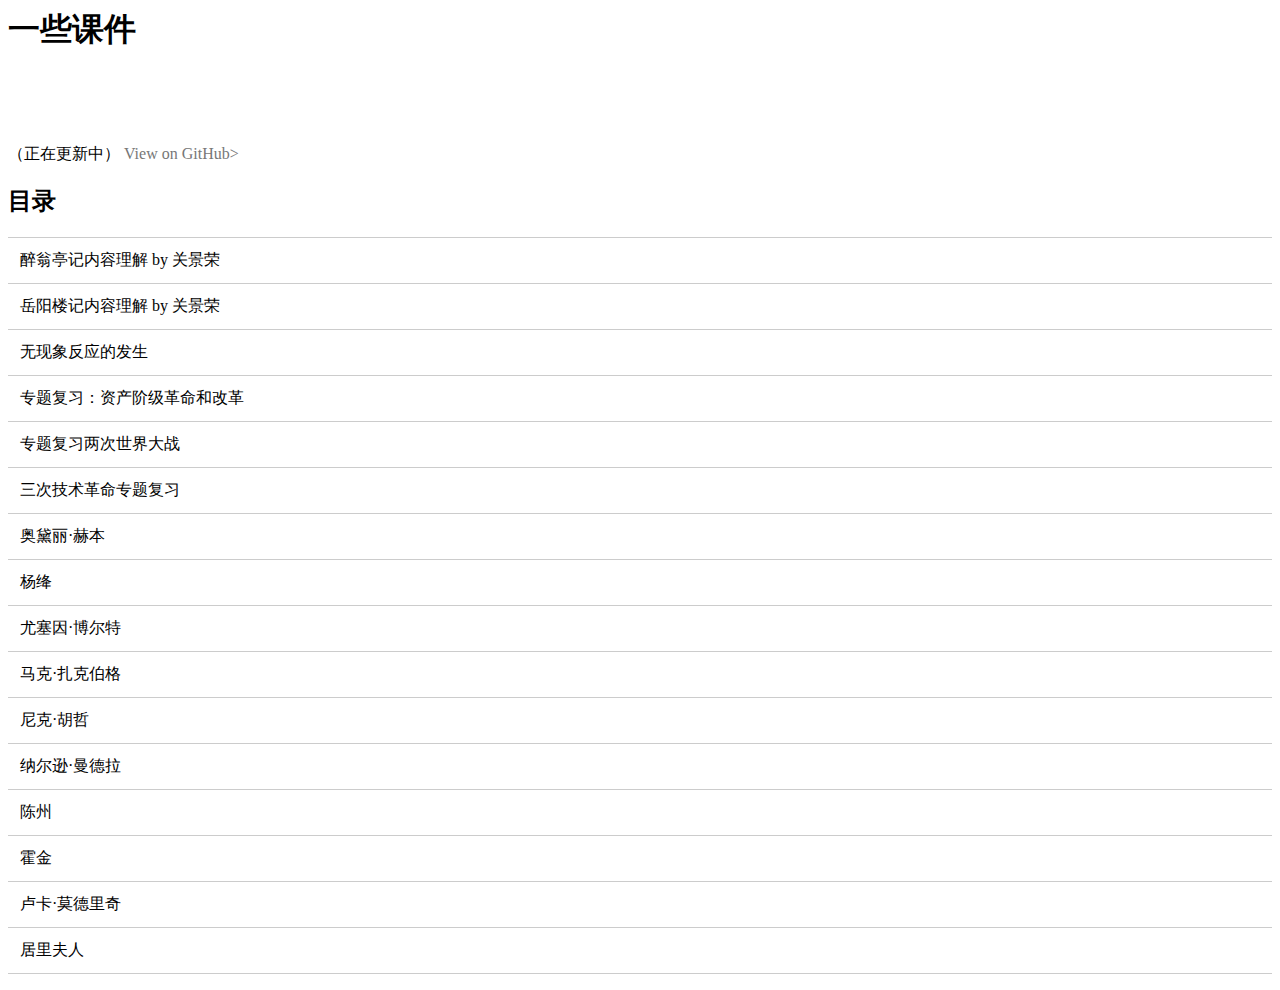
<file: index.html>
<html>
    <head>
        <meta charset="utf-8"/>
        <meta name="viewport" content="width=device-width, initial-scale=1.0, minimum-scale=1.0, maximum-scale=1.0, user-scalable=no">
        <title>议论文论据</title>
        <!-- Global site tag (gtag.js) - Google Analytics -->
		<script async src="https://www.googletagmanager.com/gtag/js?id=UA-131031798-1"></script>
		<script>
  		window.dataLayer = window.dataLayer || [];
  		function gtag(){dataLayer.push(arguments);}
  		gtag('js', new Date());
  		gtag('config', 'UA-131031798-1');
		</script>
        <link rel="stylesheet" href="layout.css"/>
    </head>
    <body>
        <h1>一些课件</h1>
        <span>（正在更新中）</span>
        <a href="https://github.com/CrSjimo/yilunwen-lunju" style="color:#777">View on GitHub&gt;</a>
        <iframe frameborder="no" border="0" marginwidth="0" marginheight="0" width=330 height=86 src="https://music.163.com/outchain/player?type=2&id=27961159&auto=0&height=66"></iframe>
        <h2>目录</h2>
        <ul>
        	<li onclick="location.href='醉翁亭记内容.jpg'">醉翁亭记内容理解 by 关景荣</a></li>
        	<li onclick="location.href='岳阳楼记内容.jpg'">岳阳楼记内容理解 by 关景荣</a></li>
            <li onclick="location.href='无现象反应的发生.pptx'">无现象反应的发生</a></li>
            <li onclick="location.href='专题复习：资产阶级革命和改革.ppt'">专题复习：资产阶级革命和改革</a></li>
            <li onclick="location.href='专题复习两次世界大战.ppt'">专题复习两次世界大战</a></li>
            <li onclick="location.href='三次技术革命专题复习.ppt'">三次技术革命专题复习</a></li>
        	<li onclick="location.href='Audrey_Hepburn/index.html'">奥黛丽·赫本</a></li>
        	<li onclick="location.href='Yang_Jiang/index.html'">杨绛</a></li>
            <li onclick="location.href='Usain_Bolt/index.html'">尤塞因·博尔特</a></li>
            <li onclick="location.href='Mark_Zuckerberg/index.html'">马克·扎克伯格</a></li>
        	<li onclick="location.href='Nick_Vujicic/index.html'">尼克·胡哲</a></li>
            <li onclick="location.href='Nelson_Mandela/index.html'">纳尔逊·曼德拉</a></li>
            <li onclick="location.href='Chen_Zhou/index.html'">陈州</a></li>
            <li onclick="location.href='Stephen_Hawking/index.html'">霍金</a></li>
            <li onclick="location.href='Luka_Modric/index.html'">卢卡·莫德里奇</a></li>
            <li onclick="location.href='Marie_Curie/index.html'">居里夫人</a></li>
        </ul>
    </body>
</html>
</file>
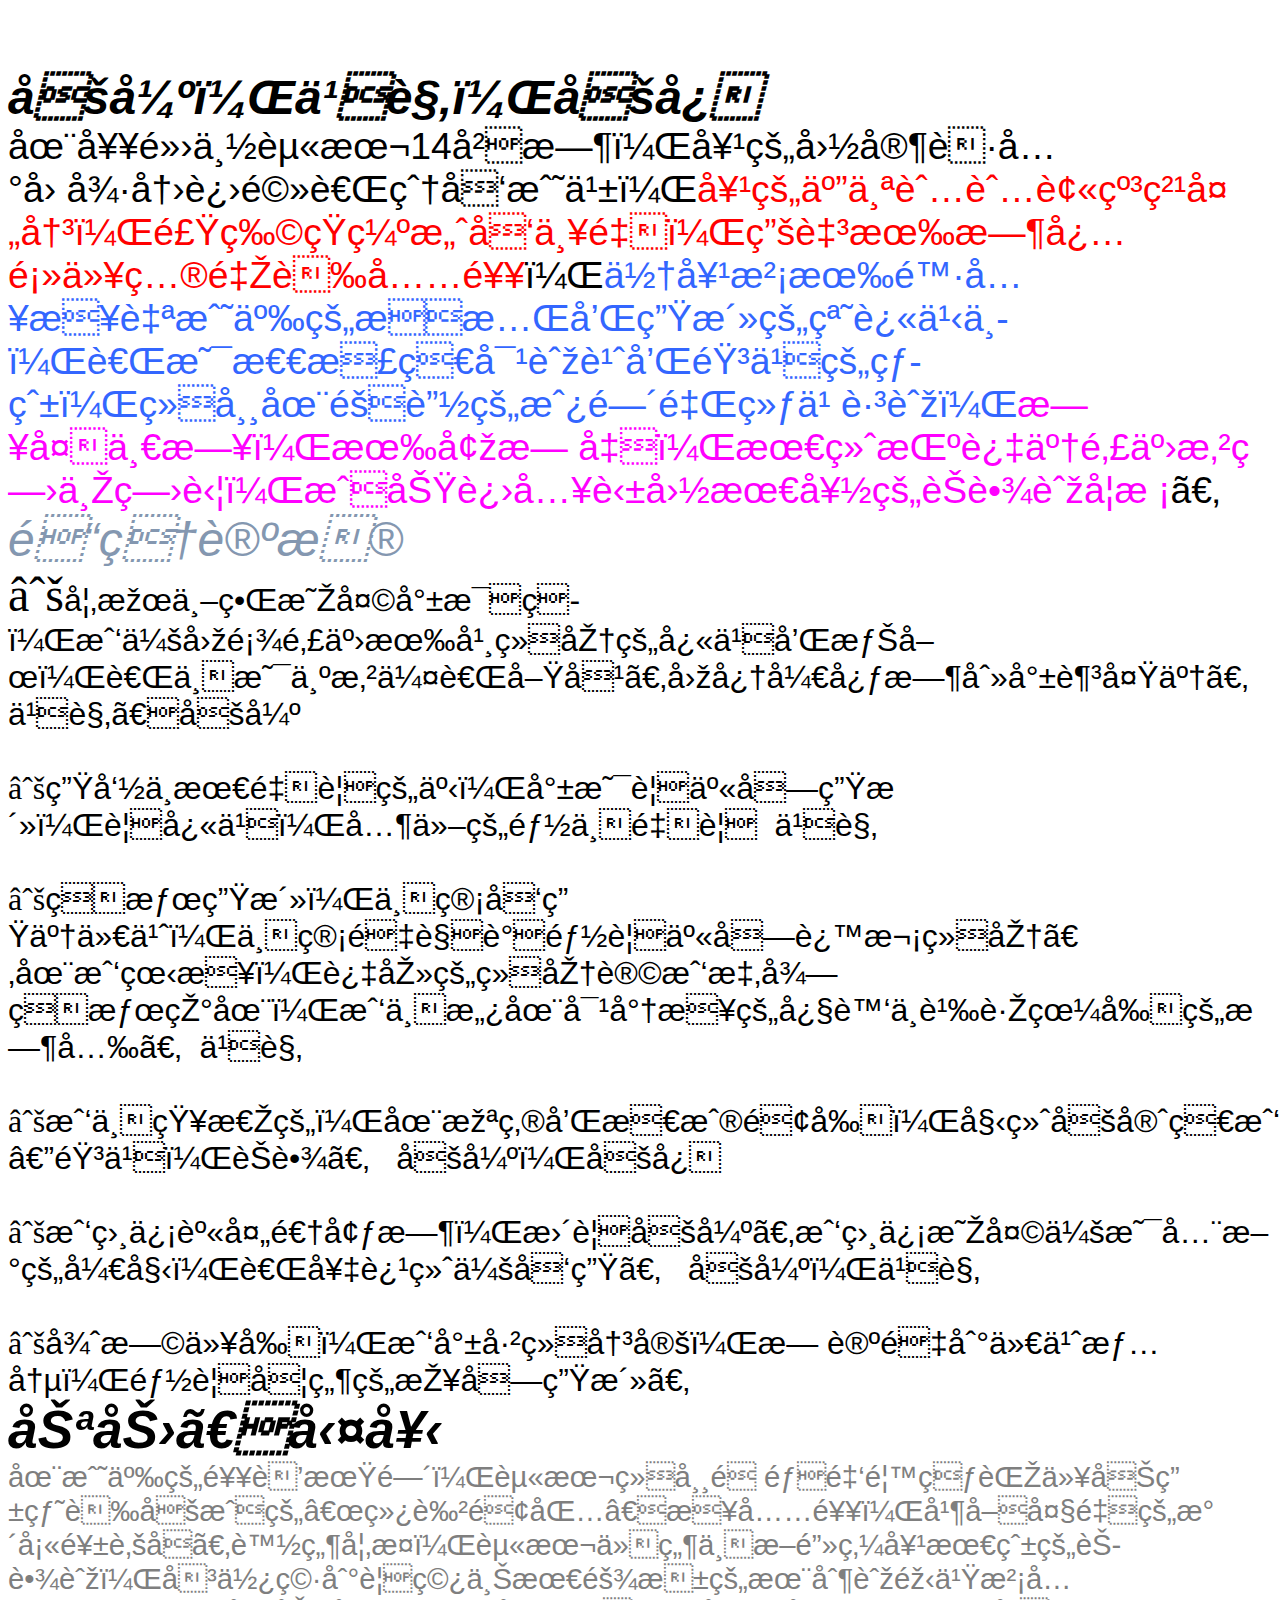
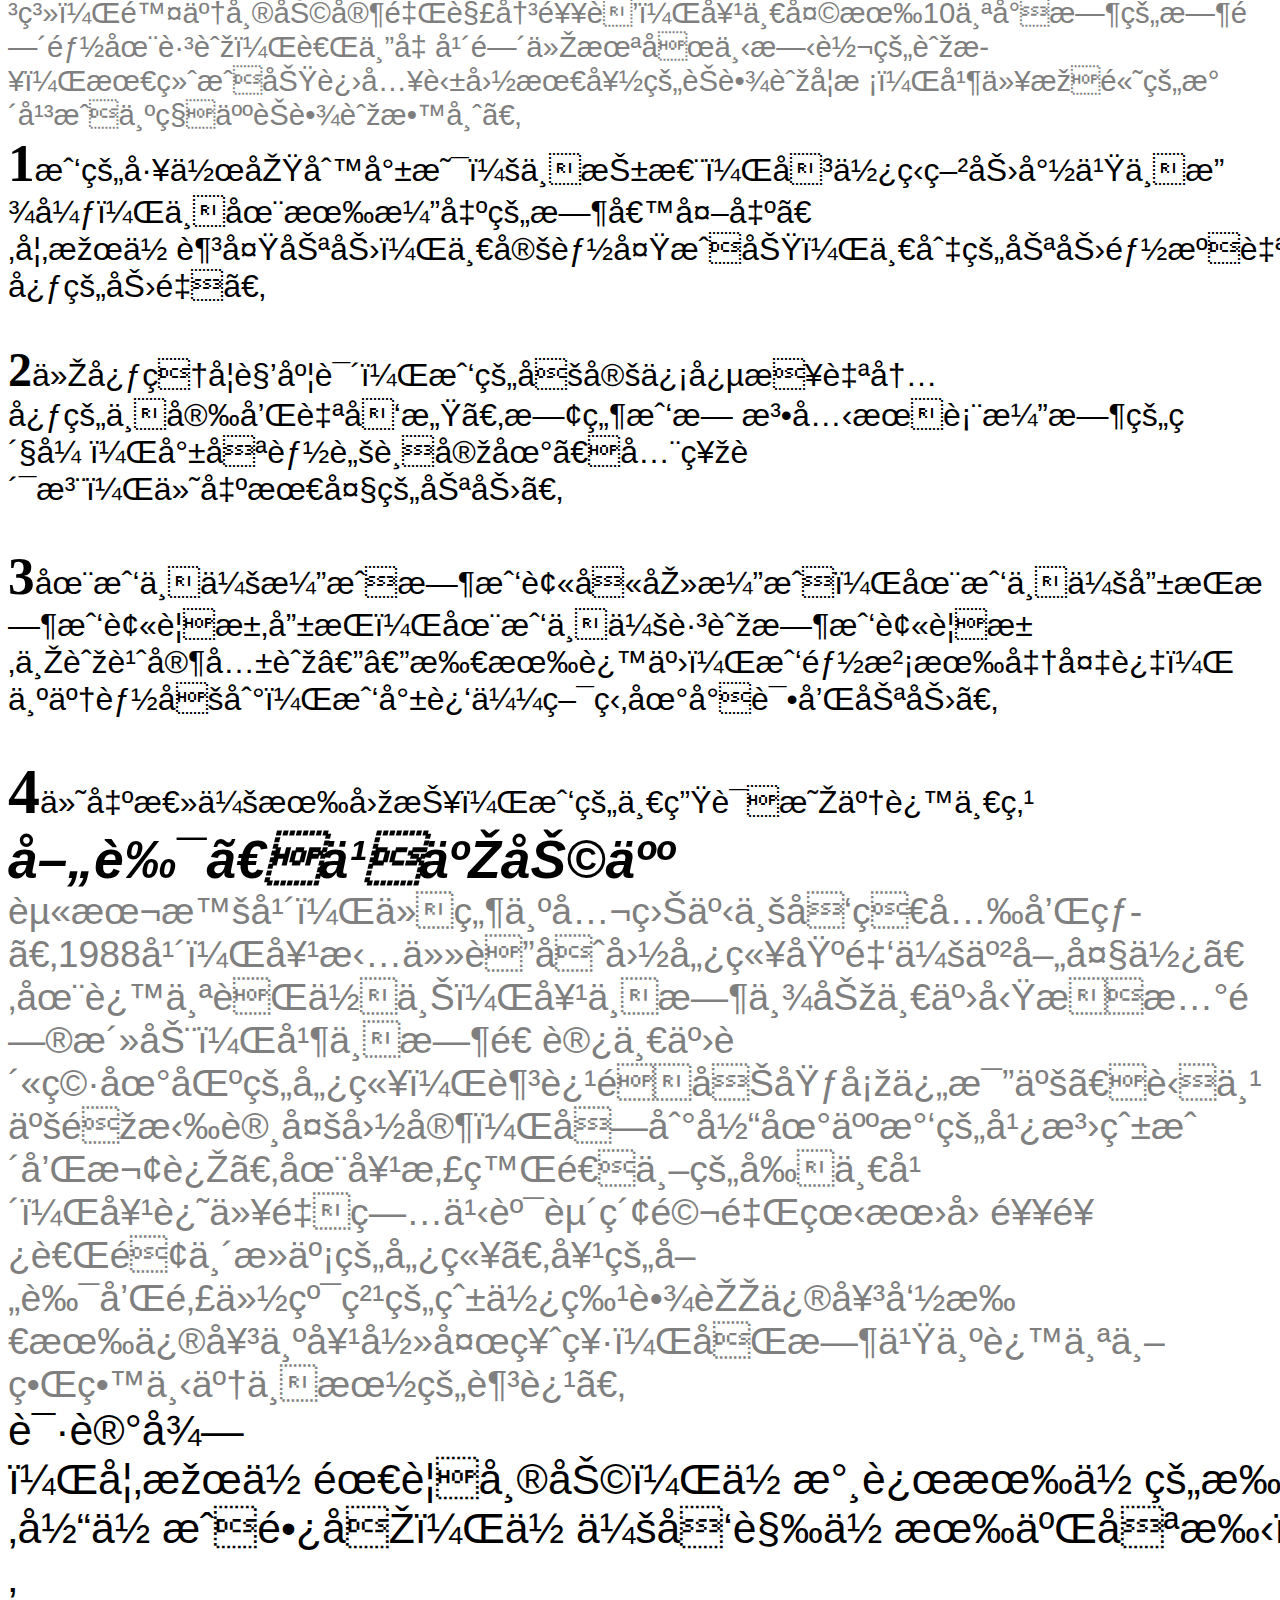
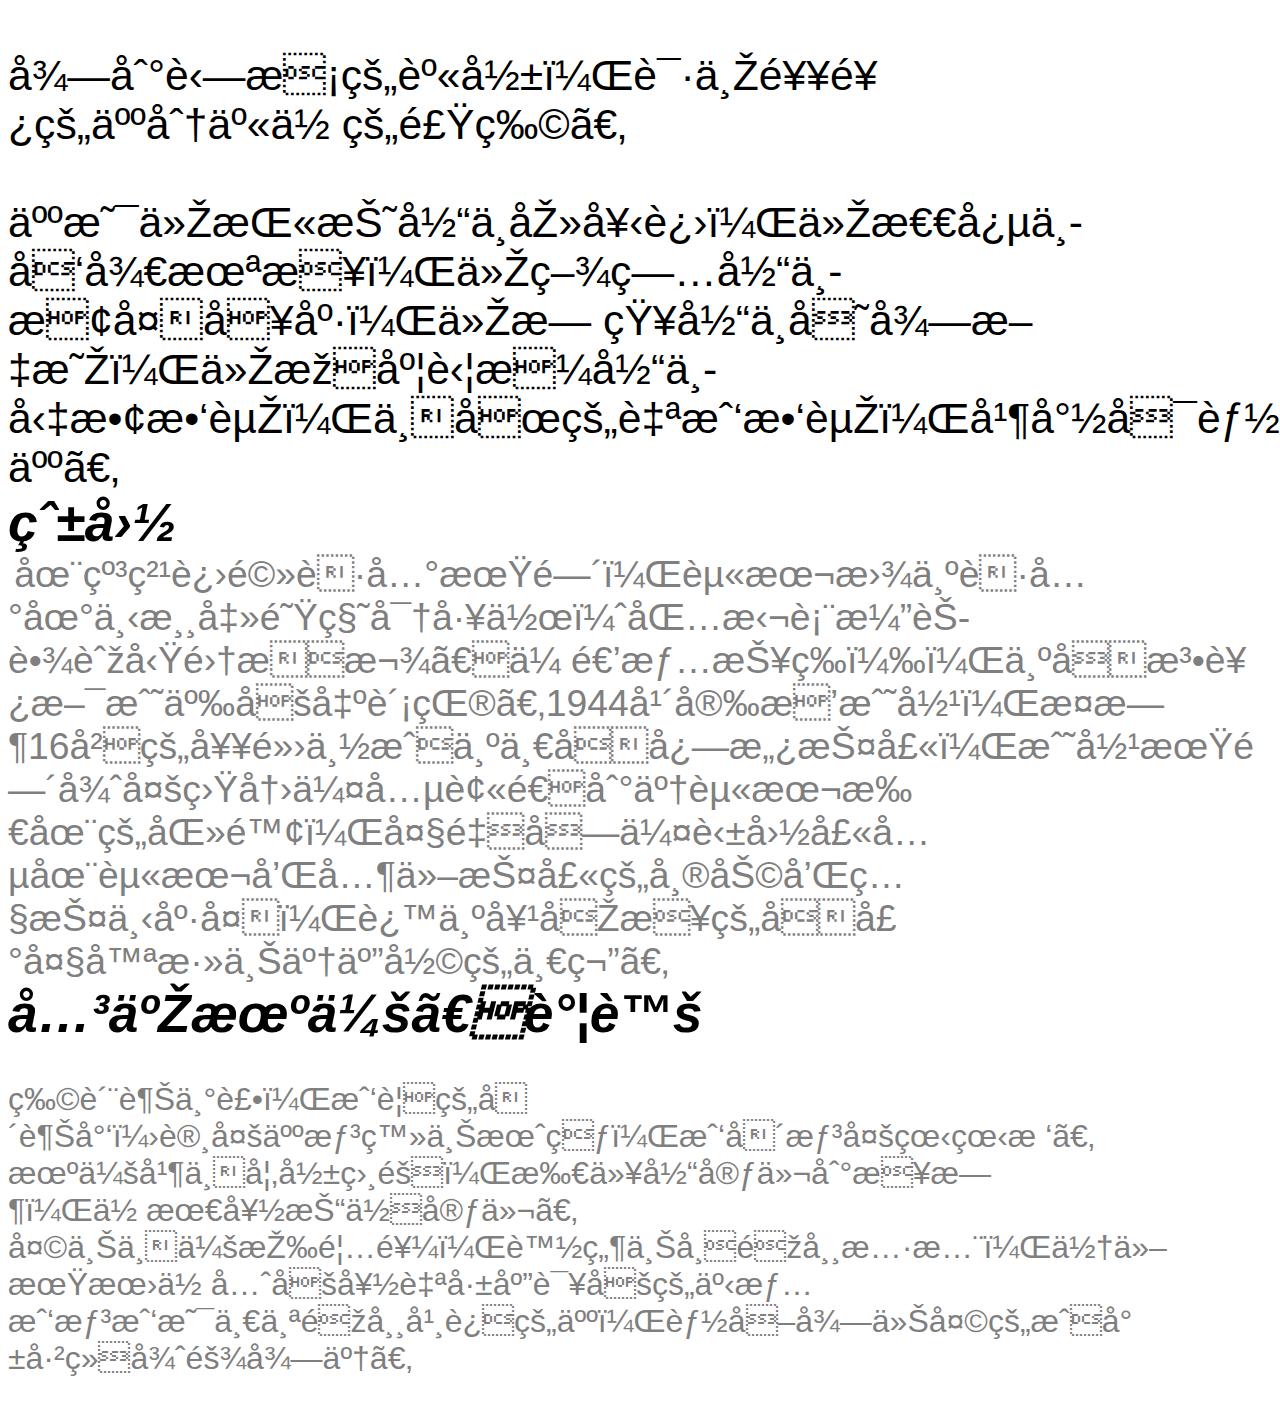
<file: Audrey_Hepburn/index.html>
<html>
<head>
<title>奥黛丽·赫本</title>
<!-- Global site tag (gtag.js) - Google Analytics -->
<script async src="https://www.googletagmanager.com/gtag/js?id=UA-131031798-1"></script>
<script>
  window.dataLayer = window.dataLayer || [];
  function gtag(){dataLayer.push(arguments);}
  gtag('js', new Date());

  gtag('config', 'UA-131031798-1');
</script>

<style>
<!--
 /* Font Definitions */
 @font-face
	{font-family:宋体;
	panose-1:2 1 6 0 3 1 1 1 1 1;
	mso-font-alt:SimSun;
	mso-font-charset:134;
	mso-generic-font-family:auto;
	mso-font-pitch:variable;
	mso-font-signature:3 680460288 22 0 262145 0;}
@font-face
	{font-family:"Cambria Math";
	panose-1:2 4 5 3 5 4 6 3 2 4;
	mso-font-charset:0;
	mso-generic-font-family:roman;
	mso-font-pitch:variable;
	mso-font-signature:3 0 0 0 1 0;}
@font-face
	{font-family:等线;
	panose-1:2 1 6 0 3 1 1 1 1 1;
	mso-font-alt:DengXian;
	mso-font-charset:134;
	mso-generic-font-family:auto;
	mso-font-pitch:variable;
	mso-font-signature:-1610612033 953122042 22 0 262159 0;}
@font-face
	{font-family:微软雅黑;
	panose-1:2 11 5 3 2 2 4 2 2 4;
	mso-font-charset:134;
	mso-generic-font-family:swiss;
	mso-font-pitch:variable;
	mso-font-signature:-2147483001 718224464 22 0 262175 0;}
@font-face
	{font-family:"Bradley Hand ITC";
	panose-1:3 7 4 2 5 3 2 3 2 3;
	mso-font-charset:0;
	mso-generic-font-family:script;
	mso-font-pitch:variable;
	mso-font-signature:3 0 0 0 1 0;}
@font-face
	{font-family:"\@等线";
	panose-1:2 1 6 0 3 1 1 1 1 1;
	mso-font-charset:134;
	mso-generic-font-family:auto;
	mso-font-pitch:variable;
	mso-font-signature:-1610612033 953122042 22 0 262159 0;}
@font-face
	{font-family:"\@微软雅黑";
	mso-font-charset:134;
	mso-generic-font-family:swiss;
	mso-font-pitch:variable;
	mso-font-signature:-2147483001 718224464 22 0 262175 0;}
@font-face
	{font-family:"\@宋体";
	panose-1:2 1 6 0 3 1 1 1 1 1;
	mso-font-charset:134;
	mso-generic-font-family:auto;
	mso-font-pitch:variable;
	mso-font-signature:3 680460288 22 0 262145 0;}
 /* Style Definitions */
 p.MsoNormal, li.MsoNormal, div.MsoNormal
	{mso-style-unhide:no;
	mso-style-qformat:yes;
	mso-style-parent:"";
	margin:0cm;
	margin-bottom:.0001pt;
	text-align:justify;
	text-justify:inter-ideograph;
	mso-pagination:none;
	font-size:10.5pt;
	mso-bidi-font-size:11.0pt;
	font-family:等线;
	mso-ascii-font-family:等线;
	mso-ascii-theme-font:minor-latin;
	mso-fareast-font-family:等线;
	mso-fareast-theme-font:minor-fareast;
	mso-hansi-font-family:等线;
	mso-hansi-theme-font:minor-latin;
	mso-bidi-font-family:"Times New Roman";
	mso-bidi-theme-font:minor-bidi;
	mso-font-kerning:1.0pt;}
h1
	{mso-style-priority:9;
	mso-style-unhide:no;
	mso-style-qformat:yes;
	mso-style-link:"标题 1 字符";
	mso-style-next:正文;
	margin-top:0cm;
	margin-right:0cm;
	margin-bottom:0cm;
	margin-left:18.0pt;
	margin-bottom:.0001pt;
	text-indent:-18.0pt;
	mso-pagination:none;
	mso-outline-level:1;
	mso-layout-grid-align:none;
	text-autospace:none;
	font-size:20.0pt;
	font-family:"Times New Roman",serif;
	color:#7F7F7F;
	mso-font-kerning:12.0pt;
	mso-ansi-language:ZH-CN;
	font-weight:normal;}
h2
	{mso-style-priority:99;
	mso-style-unhide:no;
	mso-style-qformat:yes;
	mso-style-link:"标题 2 字符";
	mso-style-next:正文;
	margin-top:0cm;
	margin-right:0cm;
	margin-bottom:0cm;
	margin-left:54.0pt;
	margin-bottom:.0001pt;
	text-indent:-18.0pt;
	mso-pagination:none;
	mso-outline-level:2;
	mso-layout-grid-align:none;
	text-autospace:none;
	font-size:12.0pt;
	font-family:"Times New Roman",serif;
	color:#7F7F7F;
	mso-font-kerning:12.0pt;
	mso-ansi-language:ZH-CN;
	font-weight:normal;}
h3
	{mso-style-priority:99;
	mso-style-unhide:no;
	mso-style-qformat:yes;
	mso-style-link:"标题 3 字符";
	mso-style-next:正文;
	margin-top:0cm;
	margin-right:0cm;
	margin-bottom:0cm;
	margin-left:90.0pt;
	margin-bottom:.0001pt;
	text-indent:-18.0pt;
	mso-pagination:none;
	mso-outline-level:3;
	mso-layout-grid-align:none;
	text-autospace:none;
	font-size:16.0pt;
	font-family:"Times New Roman",serif;
	color:#7F7F7F;
	mso-font-kerning:12.0pt;
	mso-ansi-language:ZH-CN;
	font-weight:normal;}
h4
	{mso-style-priority:99;
	mso-style-unhide:no;
	mso-style-qformat:yes;
	mso-style-link:"标题 4 字符";
	mso-style-next:正文;
	margin-top:0cm;
	margin-right:0cm;
	margin-bottom:0cm;
	margin-left:126.0pt;
	margin-bottom:.0001pt;
	text-indent:-18.0pt;
	mso-pagination:none;
	mso-outline-level:4;
	mso-layout-grid-align:none;
	text-autospace:none;
	font-size:16.0pt;
	font-family:"Times New Roman",serif;
	color:#7F7F7F;
	mso-font-kerning:12.0pt;
	mso-ansi-language:ZH-CN;
	font-weight:normal;}
h5
	{mso-style-priority:99;
	mso-style-unhide:no;
	mso-style-qformat:yes;
	mso-style-link:"标题 5 字符";
	mso-style-next:正文;
	margin-top:0cm;
	margin-right:0cm;
	margin-bottom:0cm;
	margin-left:162.0pt;
	margin-bottom:.0001pt;
	text-indent:-18.0pt;
	mso-pagination:none;
	mso-outline-level:5;
	mso-layout-grid-align:none;
	text-autospace:none;
	font-size:16.0pt;
	font-family:"Times New Roman",serif;
	color:#7F7F7F;
	mso-font-kerning:12.0pt;
	mso-ansi-language:ZH-CN;
	font-weight:normal;}
h6
	{mso-style-priority:99;
	mso-style-unhide:no;
	mso-style-qformat:yes;
	mso-style-link:"标题 6 字符";
	mso-style-next:正文;
	margin-top:0cm;
	margin-right:0cm;
	margin-bottom:0cm;
	margin-left:198.0pt;
	margin-bottom:.0001pt;
	text-indent:-18.0pt;
	mso-pagination:none;
	mso-outline-level:6;
	mso-layout-grid-align:none;
	text-autospace:none;
	font-size:12.0pt;
	font-family:"Times New Roman",serif;
	mso-font-kerning:12.0pt;
	mso-ansi-language:ZH-CN;
	font-weight:normal;}
p.MsoHeading7, li.MsoHeading7, div.MsoHeading7
	{mso-style-priority:99;
	mso-style-unhide:no;
	mso-style-qformat:yes;
	mso-style-link:"标题 7 字符";
	mso-style-next:正文;
	margin-top:0cm;
	margin-right:0cm;
	margin-bottom:0cm;
	margin-left:234.0pt;
	margin-bottom:.0001pt;
	text-indent:-18.0pt;
	mso-pagination:none;
	mso-outline-level:7;
	mso-layout-grid-align:none;
	text-autospace:none;
	font-size:12.0pt;
	font-family:"Times New Roman",serif;
	mso-fareast-font-family:等线;
	mso-fareast-theme-font:minor-fareast;
	mso-font-kerning:12.0pt;
	mso-ansi-language:ZH-CN;}
p.MsoHeading8, li.MsoHeading8, div.MsoHeading8
	{mso-style-priority:99;
	mso-style-unhide:no;
	mso-style-qformat:yes;
	mso-style-link:"标题 8 字符";
	mso-style-next:正文;
	margin-top:0cm;
	margin-right:0cm;
	margin-bottom:0cm;
	margin-left:270.0pt;
	margin-bottom:.0001pt;
	text-indent:-18.0pt;
	mso-pagination:none;
	mso-outline-level:8;
	mso-layout-grid-align:none;
	text-autospace:none;
	font-size:12.0pt;
	font-family:"Times New Roman",serif;
	mso-fareast-font-family:等线;
	mso-fareast-theme-font:minor-fareast;
	mso-font-kerning:12.0pt;
	mso-ansi-language:ZH-CN;}
p.MsoHeading9, li.MsoHeading9, div.MsoHeading9
	{mso-style-priority:99;
	mso-style-unhide:no;
	mso-style-qformat:yes;
	mso-style-link:"标题 9 字符";
	mso-style-next:正文;
	margin-top:0cm;
	margin-right:0cm;
	margin-bottom:0cm;
	margin-left:306.0pt;
	margin-bottom:.0001pt;
	text-indent:-18.0pt;
	mso-pagination:none;
	mso-outline-level:9;
	mso-layout-grid-align:none;
	text-autospace:none;
	font-size:12.0pt;
	font-family:"Times New Roman",serif;
	mso-fareast-font-family:等线;
	mso-fareast-theme-font:minor-fareast;
	mso-font-kerning:12.0pt;
	mso-ansi-language:ZH-CN;}
p.MsoHeader, li.MsoHeader, div.MsoHeader
	{mso-style-priority:99;
	mso-style-link:"页眉 字符";
	margin:0cm;
	margin-bottom:.0001pt;
	text-align:center;
	mso-pagination:none;
	tab-stops:center 207.65pt right 415.3pt;
	layout-grid-mode:char;
	border:none;
	mso-border-bottom-alt:solid windowtext .75pt;
	padding:0cm;
	mso-padding-alt:0cm 0cm 1.0pt 0cm;
	font-size:9.0pt;
	font-family:等线;
	mso-ascii-font-family:等线;
	mso-ascii-theme-font:minor-latin;
	mso-fareast-font-family:等线;
	mso-fareast-theme-font:minor-fareast;
	mso-hansi-font-family:等线;
	mso-hansi-theme-font:minor-latin;
	mso-bidi-font-family:"Times New Roman";
	mso-bidi-theme-font:minor-bidi;
	mso-font-kerning:1.0pt;}
p.MsoFooter, li.MsoFooter, div.MsoFooter
	{mso-style-priority:99;
	mso-style-link:"页脚 字符";
	margin:0cm;
	margin-bottom:.0001pt;
	mso-pagination:none;
	tab-stops:center 207.65pt right 415.3pt;
	layout-grid-mode:char;
	font-size:9.0pt;
	font-family:等线;
	mso-ascii-font-family:等线;
	mso-ascii-theme-font:minor-latin;
	mso-fareast-font-family:等线;
	mso-fareast-theme-font:minor-fareast;
	mso-hansi-font-family:等线;
	mso-hansi-theme-font:minor-latin;
	mso-bidi-font-family:"Times New Roman";
	mso-bidi-theme-font:minor-bidi;
	mso-font-kerning:1.0pt;}
span.1
	{mso-style-name:"标题 1 字符";
	mso-style-priority:9;
	mso-style-unhide:no;
	mso-style-locked:yes;
	mso-style-link:"标题 1";
	mso-ansi-font-size:22.0pt;
	mso-bidi-font-size:22.0pt;
	mso-font-kerning:22.0pt;
	font-weight:bold;}
span.2
	{mso-style-name:"标题 2 字符";
	mso-style-noshow:yes;
	mso-style-priority:9;
	mso-style-unhide:no;
	mso-style-locked:yes;
	mso-style-link:"标题 2";
	mso-ansi-font-size:16.0pt;
	mso-bidi-font-size:16.0pt;
	font-family:"等线 Light";
	mso-ascii-font-family:"等线 Light";
	mso-ascii-theme-font:major-latin;
	mso-fareast-font-family:"等线 Light";
	mso-fareast-theme-font:major-fareast;
	mso-hansi-font-family:"等线 Light";
	mso-hansi-theme-font:major-latin;
	mso-bidi-font-family:"Times New Roman";
	mso-bidi-theme-font:major-bidi;
	font-weight:bold;}
span.3
	{mso-style-name:"标题 3 字符";
	mso-style-noshow:yes;
	mso-style-priority:9;
	mso-style-unhide:no;
	mso-style-locked:yes;
	mso-style-link:"标题 3";
	mso-ansi-font-size:16.0pt;
	mso-bidi-font-size:16.0pt;
	font-weight:bold;}
span.4
	{mso-style-name:"标题 4 字符";
	mso-style-noshow:yes;
	mso-style-priority:9;
	mso-style-unhide:no;
	mso-style-locked:yes;
	mso-style-link:"标题 4";
	mso-ansi-font-size:14.0pt;
	mso-bidi-font-size:14.0pt;
	font-family:"等线 Light";
	mso-ascii-font-family:"等线 Light";
	mso-ascii-theme-font:major-latin;
	mso-fareast-font-family:"等线 Light";
	mso-fareast-theme-font:major-fareast;
	mso-hansi-font-family:"等线 Light";
	mso-hansi-theme-font:major-latin;
	mso-bidi-font-family:"Times New Roman";
	mso-bidi-theme-font:major-bidi;
	font-weight:bold;}
span.5
	{mso-style-name:"标题 5 字符";
	mso-style-noshow:yes;
	mso-style-priority:9;
	mso-style-unhide:no;
	mso-style-locked:yes;
	mso-style-link:"标题 5";
	mso-ansi-font-size:14.0pt;
	mso-bidi-font-size:14.0pt;
	font-weight:bold;}
span.6
	{mso-style-name:"标题 6 字符";
	mso-style-noshow:yes;
	mso-style-priority:9;
	mso-style-unhide:no;
	mso-style-locked:yes;
	mso-style-link:"标题 6";
	mso-ansi-font-size:12.0pt;
	mso-bidi-font-size:12.0pt;
	font-family:"等线 Light";
	mso-ascii-font-family:"等线 Light";
	mso-ascii-theme-font:major-latin;
	mso-fareast-font-family:"等线 Light";
	mso-fareast-theme-font:major-fareast;
	mso-hansi-font-family:"等线 Light";
	mso-hansi-theme-font:major-latin;
	mso-bidi-font-family:"Times New Roman";
	mso-bidi-theme-font:major-bidi;
	font-weight:bold;}
span.7
	{mso-style-name:"标题 7 字符";
	mso-style-noshow:yes;
	mso-style-priority:9;
	mso-style-unhide:no;
	mso-style-locked:yes;
	mso-style-link:"标题 7";
	mso-ansi-font-size:12.0pt;
	mso-bidi-font-size:12.0pt;
	font-weight:bold;}
span.8
	{mso-style-name:"标题 8 字符";
	mso-style-noshow:yes;
	mso-style-priority:9;
	mso-style-unhide:no;
	mso-style-locked:yes;
	mso-style-link:"标题 8";
	mso-ansi-font-size:12.0pt;
	mso-bidi-font-size:12.0pt;
	font-family:"等线 Light";
	mso-ascii-font-family:"等线 Light";
	mso-ascii-theme-font:major-latin;
	mso-fareast-font-family:"等线 Light";
	mso-fareast-theme-font:major-fareast;
	mso-hansi-font-family:"等线 Light";
	mso-hansi-theme-font:major-latin;
	mso-bidi-font-family:"Times New Roman";
	mso-bidi-theme-font:major-bidi;}
span.9
	{mso-style-name:"标题 9 字符";
	mso-style-noshow:yes;
	mso-style-priority:9;
	mso-style-unhide:no;
	mso-style-locked:yes;
	mso-style-link:"标题 9";
	mso-bidi-font-size:10.5pt;
	font-family:"等线 Light";
	mso-ascii-font-family:"等线 Light";
	mso-ascii-theme-font:major-latin;
	mso-fareast-font-family:"等线 Light";
	mso-fareast-theme-font:major-fareast;
	mso-hansi-font-family:"等线 Light";
	mso-hansi-theme-font:major-latin;
	mso-bidi-font-family:"Times New Roman";
	mso-bidi-theme-font:major-bidi;}
span.a
	{mso-style-name:"页眉 字符";
	mso-style-priority:99;
	mso-style-unhide:no;
	mso-style-locked:yes;
	mso-style-link:页眉;
	mso-ansi-font-size:9.0pt;
	mso-bidi-font-size:9.0pt;}
span.a0
	{mso-style-name:"页脚 字符";
	mso-style-priority:99;
	mso-style-unhide:no;
	mso-style-locked:yes;
	mso-style-link:页脚;
	mso-ansi-font-size:9.0pt;
	mso-bidi-font-size:9.0pt;}
.MsoChpDefault
	{mso-style-type:export-only;
	mso-default-props:yes;
	font-size:10.5pt;
	mso-ansi-font-size:10.5pt;
	mso-bidi-font-size:11.0pt;
	mso-ascii-font-family:等线;
	mso-ascii-theme-font:minor-latin;
	mso-fareast-font-family:等线;
	mso-fareast-theme-font:minor-fareast;
	mso-hansi-font-family:等线;
	mso-hansi-theme-font:minor-latin;
	mso-bidi-font-family:"Times New Roman";
	mso-bidi-theme-font:minor-bidi;
	mso-font-kerning:1.0pt;}
 /* Page Definitions */
 @page
	{mso-page-border-surround-header:no;
	mso-page-border-surround-footer:no;
	mso-footnote-separator:url("Audrey_Hepburn.files/header.html") fs;
	mso-footnote-continuation-separator:url("Audrey_Hepburn.files/header.html") fcs;
	mso-endnote-separator:url("Audrey_Hepburn.files/header.html") es;
	mso-endnote-continuation-separator:url("Audrey_Hepburn.files/header.html") ecs;}
@page WordSection1
	{size:612.0pt 792.0pt;
	margin:72.0pt 90.0pt 72.0pt 90.0pt;
	mso-header-margin:36.0pt;
	mso-footer-margin:36.0pt;
	mso-paper-source:0;}
div.WordSection1
	{page:WordSection1;}
-->
</style>

</head>

<body lang=ZH-CN style='tab-interval:36.0pt;text-justify-trim:punctuation'>

<div class=WordSection1>

<h1><span style='font-family:"Arial",sans-serif'><o:p>&nbsp;</o:p></span></h1>

<h1><span style='font-family:"Arial",sans-serif'><o:p>&nbsp;</o:p></span></h1>

<h1 style='margin-left:0cm;text-indent:0cm'><b style='mso-bidi-font-weight:
normal'><i><span style='font-size:36.0pt;font-family:"微软雅黑",sans-serif;
mso-hansi-font-family:"Times New Roman";mso-bidi-font-family:微软雅黑;color:black;
mso-ansi-language:EN-US'>坚强，乐观，坚忍<span lang=EN-US><o:p></o:p></span></span></i></b></h1>

<h2 style='margin-left:0cm;text-indent:0cm'><span style='font-size:28.0pt;
font-family:"微软雅黑",sans-serif;mso-hansi-font-family:"Times New Roman";
mso-bidi-font-family:微软雅黑;color:black'>在奥黛丽赫本14岁时，她的国家荷兰因德军进驻而爆发战乱，</span><span
style='font-size:28.0pt;font-family:"微软雅黑",sans-serif;mso-hansi-font-family:
"Times New Roman";mso-bidi-font-family:微软雅黑;color:red'>她的五个舅舅被纳粹处决，食物短缺愈发严重，甚至有时必须以煮野草充饥</span><span
style='font-size:28.0pt;font-family:"微软雅黑",sans-serif;mso-hansi-font-family:
"Times New Roman";mso-bidi-font-family:微软雅黑;color:black'>，</span><span
style='font-size:28.0pt;font-family:"微软雅黑",sans-serif;mso-hansi-font-family:
"Times New Roman";mso-bidi-font-family:微软雅黑;color:#3366FF'>但她没有陷入来自战争的恐慌和生活的窘迫之中，而是怀揣着对舞蹈和音乐的热爱，经常在隐蔽的房间里练习跳舞，</span><span
style='font-size:28.0pt;font-family:"微软雅黑",sans-serif;mso-hansi-font-family:
"Times New Roman";mso-bidi-font-family:微软雅黑;color:fuchsia'>日复一日，有增无减，最终挺过了那些悲痛与痛苦，成功进入英国最好的芭蕾舞学校</span><span
style='font-size:28.0pt;font-family:"微软雅黑",sans-serif;mso-hansi-font-family:
"Times New Roman";mso-bidi-font-family:微软雅黑;color:black'>。<o:p></o:p></span></h2>

<h1 style='margin-left:0cm;text-indent:0cm'><i><span style='font-size:36.0pt;
font-family:"微软雅黑",sans-serif;mso-ascii-font-family:Arial;mso-hansi-font-family:
"Times New Roman";mso-bidi-font-family:微软雅黑;color:#8497B0'>道理论据</span></i><span
style='font-size:36.0pt;font-family:"Arial",sans-serif;mso-fareast-font-family:
微软雅黑;mso-hansi-font-family:"Times New Roman";color:black'><br>
</span><span style='font-size:36.0pt;mso-ascii-font-family:Arial;mso-fareast-font-family:
微软雅黑;mso-bidi-font-family:Arial;color:black'>√</span><span style='font-size:
24.0pt;font-family:"微软雅黑",sans-serif;mso-ascii-font-family:Arial;mso-hansi-font-family:
"Times New Roman";mso-bidi-font-family:微软雅黑;color:black'>如果世界明天就毁灭，我会回顾那些有幸经历的快乐和惊喜，而不是为悲伤而喟叹。回忆开心时刻就足够了。</span><span
style='font-size:24.0pt;font-family:"Arial",sans-serif;mso-fareast-font-family:
微软雅黑;mso-hansi-font-family:"Times New Roman";mso-bidi-font-family:微软雅黑;
color:black'> </span><span style='font-size:24.0pt;font-family:"微软雅黑",sans-serif;
mso-ascii-font-family:Arial;mso-hansi-font-family:"Times New Roman";mso-bidi-font-family:
微软雅黑;color:black'>乐观、坚强</span><span style='font-size:24.0pt;font-family:"Arial",sans-serif;
mso-fareast-font-family:微软雅黑;mso-hansi-font-family:"Times New Roman";
mso-bidi-font-family:微软雅黑;color:black'><br>
<br>
</span><span style='font-size:24.0pt;mso-ascii-font-family:Arial;mso-fareast-font-family:
微软雅黑;mso-bidi-font-family:Arial;color:black'>√</span><span style='font-size:
24.0pt;font-family:"微软雅黑",sans-serif;mso-ascii-font-family:Arial;mso-hansi-font-family:
"Times New Roman";mso-bidi-font-family:微软雅黑;color:black'>生命中最重要的事，就是要享受生活，要快乐，其他的都不重要</span><span
style='font-size:24.0pt;font-family:"Arial",sans-serif;mso-fareast-font-family:
微软雅黑;mso-hansi-font-family:"Times New Roman";mso-bidi-font-family:微软雅黑;
color:black'><span style='mso-spacerun:yes'>&nbsp; </span></span><span
style='font-size:24.0pt;font-family:"微软雅黑",sans-serif;mso-ascii-font-family:
Arial;mso-hansi-font-family:"Times New Roman";mso-bidi-font-family:微软雅黑;
color:black'>乐观</span><span style='font-size:24.0pt;font-family:"Arial",sans-serif;
mso-fareast-font-family:微软雅黑;mso-hansi-font-family:"Times New Roman";
mso-bidi-font-family:微软雅黑;color:black'><br>
<br>
</span><span style='font-size:24.0pt;mso-ascii-font-family:Arial;mso-fareast-font-family:
微软雅黑;mso-bidi-font-family:Arial;color:black'>√</span><span style='font-size:
24.0pt;font-family:"微软雅黑",sans-serif;mso-ascii-font-family:Arial;mso-hansi-font-family:
"Times New Roman";mso-bidi-font-family:微软雅黑;color:black'>珍惜生活，不管发生了什么，不管遇见谁都要享受这次经历。在我看来，过去的经历让我懂得珍惜现在，我不愿在对将来的忧虑中蹉跎眼前的时光。</span><span
style='font-size:24.0pt;font-family:"Arial",sans-serif;mso-fareast-font-family:
微软雅黑;mso-hansi-font-family:"Times New Roman";mso-bidi-font-family:微软雅黑;
color:black'><span style='mso-spacerun:yes'>&nbsp; </span></span><span
style='font-size:24.0pt;font-family:"微软雅黑",sans-serif;mso-ascii-font-family:
Arial;mso-hansi-font-family:"Times New Roman";mso-bidi-font-family:微软雅黑;
color:black'>乐观</span><span style='font-size:24.0pt;font-family:"Arial",sans-serif;
mso-fareast-font-family:微软雅黑;mso-hansi-font-family:"Times New Roman";
mso-bidi-font-family:微软雅黑;color:black'><br>
<br>
</span><span style='font-size:24.0pt;mso-ascii-font-family:Arial;mso-fareast-font-family:
微软雅黑;mso-bidi-font-family:Arial;color:black'>√</span><span style='font-size:
24.0pt;font-family:"微软雅黑",sans-serif;mso-ascii-font-family:Arial;mso-hansi-font-family:
"Times New Roman";mso-bidi-font-family:微软雅黑;color:black'>我不知怎的，在枪炮和杀戮面前，始终坚守着我自幼的梦想——音乐，芭蕾。</span><span
style='font-size:24.0pt;font-family:"Arial",sans-serif;mso-fareast-font-family:
微软雅黑;mso-hansi-font-family:"Times New Roman";mso-bidi-font-family:微软雅黑;
color:black'><span style='mso-spacerun:yes'>&nbsp;&nbsp; </span></span><span
style='font-size:24.0pt;font-family:"微软雅黑",sans-serif;mso-ascii-font-family:
Arial;mso-hansi-font-family:"Times New Roman";mso-bidi-font-family:微软雅黑;
color:black'>坚强，坚忍</span><span style='font-size:24.0pt;font-family:"Arial",sans-serif;
mso-fareast-font-family:微软雅黑;mso-hansi-font-family:"Times New Roman";
mso-bidi-font-family:微软雅黑;color:black'><br>
<br>
</span><span style='font-size:24.0pt;mso-ascii-font-family:Arial;mso-fareast-font-family:
微软雅黑;mso-bidi-font-family:Arial;color:black'>√</span><span style='font-size:
24.0pt;font-family:"微软雅黑",sans-serif;mso-ascii-font-family:Arial;mso-hansi-font-family:
"Times New Roman";mso-bidi-font-family:微软雅黑;color:black'>我相信身处逆境时，更要坚强。我相信明天会是全新的开始，而奇迹终会发生。</span><span
style='font-size:24.0pt;font-family:"Arial",sans-serif;mso-fareast-font-family:
微软雅黑;mso-hansi-font-family:"Times New Roman";mso-bidi-font-family:微软雅黑;
color:black'><span style='mso-spacerun:yes'>&nbsp;&nbsp; </span></span><span
style='font-size:24.0pt;font-family:"微软雅黑",sans-serif;mso-ascii-font-family:
Arial;mso-hansi-font-family:"Times New Roman";mso-bidi-font-family:微软雅黑;
color:black'>坚强，乐观</span><span style='font-size:24.0pt;font-family:"Arial",sans-serif;
mso-fareast-font-family:微软雅黑;mso-hansi-font-family:"Times New Roman";
mso-bidi-font-family:微软雅黑;color:black'><br>
<br>
</span><span style='font-size:24.0pt;mso-ascii-font-family:Arial;mso-fareast-font-family:
微软雅黑;mso-bidi-font-family:Arial;color:black'>√</span><span style='font-size:
24.0pt;font-family:"微软雅黑",sans-serif;mso-ascii-font-family:Arial;mso-hansi-font-family:
"Times New Roman";mso-bidi-font-family:微软雅黑;color:black'>很早以前，我就已经决定，无论遇到什么情况，都要坦然的接受生活。</span><span
style='font-size:24.0pt;font-family:"Arial",sans-serif;mso-fareast-font-family:
微软雅黑;mso-hansi-font-family:"Times New Roman";mso-bidi-font-family:微软雅黑;
color:black'><o:p></o:p></span></h1>

<h1 style='margin-left:0cm;text-indent:0cm'><b style='mso-bidi-font-weight:
normal'><i><span style='font-size:40.0pt;font-family:"微软雅黑",sans-serif;
mso-hansi-font-family:"Times New Roman";mso-bidi-font-family:微软雅黑;color:black'>努力、勤奋<o:p></o:p></span></i></b></h1>

<h2 style='margin-left:0cm;text-indent:0cm'><span style='font-size:22.0pt;
font-family:"微软雅黑",sans-serif;mso-hansi-font-family:"Times New Roman";
mso-bidi-font-family:微软雅黑'>在战争的饥荒期间，赫本经常靠郁金香球茎以及由烘草做成的“绿色面包”来充饥，并喝大量的水填饱肚子。虽然如此，赫本仍然不断锻炼她最爱的芭蕾舞，即使穷到要穿上最难捱的木制舞鞋也没关系，除了帮助家里解决饥荒，她一天有10个小时的时间都在跳舞，而且几年间从未停下旋转的舞步，最终成功进入英国最好的芭蕾舞学校，并以极高的水平成为私人芭蕾舞教师。<o:p></o:p></span></h2>

<h1 style='margin-left:0cm;text-indent:0cm'><b><span lang=EN-US
style='font-size:40.0pt;font-family:"Bradley Hand ITC";mso-fareast-font-family:
微软雅黑;mso-hansi-font-family:"Times New Roman";mso-bidi-font-family:"Bradley Hand ITC";
color:black;mso-ansi-language:EN-US'>1</span></b><span style='font-size:24.0pt;
font-family:"微软雅黑",sans-serif;mso-hansi-font-family:"Times New Roman";
mso-bidi-font-family:微软雅黑;color:black;mso-ansi-language:EN-US'>我的工作原则就是：不抱怨，即使筋疲力尽也不放弃，不在有演出的时候外出。如果你足够努力，一定能够成功，一切的努力都源自你内心的力量。<span
lang=EN-US><br>
<br>
</span></span><b><span lang=EN-US style='font-size:36.0pt;font-family:"Bradley Hand ITC";
mso-fareast-font-family:微软雅黑;mso-hansi-font-family:"Times New Roman";
mso-bidi-font-family:"Bradley Hand ITC";color:black;mso-ansi-language:EN-US'>2</span></b><span
style='font-size:24.0pt;font-family:"微软雅黑",sans-serif;mso-hansi-font-family:
"Times New Roman";mso-bidi-font-family:微软雅黑;color:black;mso-ansi-language:EN-US'>从心理学角度说，我的坚定信念来自内心的不安和自卑感。既然我无法克服表演时的紧张，就只能脚踏实地、全神贯注，付出最大的努力。<span
lang=EN-US><br>
<br>
</span></span><b><span lang=EN-US style='font-size:40.0pt;font-family:"Bradley Hand ITC";
mso-fareast-font-family:微软雅黑;mso-hansi-font-family:"Times New Roman";
mso-bidi-font-family:"Bradley Hand ITC";color:black;mso-ansi-language:EN-US'>3</span></b><span
style='font-size:24.0pt;font-family:"微软雅黑",sans-serif;mso-hansi-font-family:
"Times New Roman";mso-bidi-font-family:微软雅黑;color:black;mso-ansi-language:EN-US'>在我不会演戏时我被叫去演戏，在我不会唱歌时我被要求唱歌，在我不会跳舞时我被要求与舞蹈家共舞——所有这些，我都没有准备过，<span
lang=EN-US> <br>
</span>为了能做到，我就近似疯狂地尝试和努力。<span lang=EN-US><br>
<br>
</span></span><b><span lang=EN-US style='font-size:48.0pt;font-family:"Bradley Hand ITC";
mso-fareast-font-family:微软雅黑;mso-hansi-font-family:"Times New Roman";
mso-bidi-font-family:"Bradley Hand ITC";color:black;mso-ansi-language:EN-US'>4</span></b><span
style='font-size:24.0pt;font-family:"微软雅黑",sans-serif;mso-hansi-font-family:
"Times New Roman";mso-bidi-font-family:微软雅黑;color:black;mso-ansi-language:EN-US'>付出总会有回报，我的一生证明了这一点<span
lang=EN-US><o:p></o:p></span></span></h1>

<h1 style='margin-left:0cm;text-indent:0cm'><b style='mso-bidi-font-weight:
normal'><i><span style='font-size:40.0pt;font-family:"微软雅黑",sans-serif;
mso-hansi-font-family:"Times New Roman";mso-bidi-font-family:微软雅黑;color:black'>善良、乐于助人<o:p></o:p></span></i></b></h1>

<h2 style='margin-left:0cm;text-indent:0cm'><span style='font-size:28.0pt;
font-family:"微软雅黑",sans-serif;mso-hansi-font-family:"Times New Roman";
mso-bidi-font-family:微软雅黑;mso-ansi-language:EN-US'>赫本晚年，仍然为公益事业发着光和热。<span
lang=EN-US>1988</span>年，她担任联合国儿童基金会亲善大使。在这个职位上，她不时举办一些募捐慰问活动，并不时造访一些贫穷地区的儿童，足迹遍及埃塞俄比亚、苏丹
亚非拉许多国家，受到当地人民的广泛爱戴和欢迎。在她患癌逝世的前一年，她还以重病之躯赴索马里看望因饥饿而面临死亡的儿童。她的善良和那份纯粹的爱使特蕾莎修女命所有修女为她彻夜祈祷，同时也为这个世界留下了不朽的足迹</span><span
style='font-size:28.0pt;font-family:"微软雅黑",sans-serif;mso-hansi-font-family:
"Times New Roman";mso-bidi-font-family:微软雅黑'>。<o:p></o:p></span></h2>

<h1 style='margin-left:0cm;text-indent:0cm'><span style='font-size:32.0pt;
font-family:"微软雅黑",sans-serif;mso-hansi-font-family:"Times New Roman";
mso-bidi-font-family:微软雅黑;color:black'>请记得，如果你需要帮助，你永远有你的手可以自己动手。当你成长后，你会发觉你有二只手，一只帮助自己，一只帮助它人。<br>
<br>
得到苗条的身影，请与饥饿的人分享你的食物。<br>
<br>
人是从挫折当中去奋进，从怀念中向往未来，从疾病当中恢复健康，从无知当中变得文明，从极度苦恼当中勇敢救赎，不停的自我救赎，并尽可能的帮助他人。<o:p></o:p></span></h1>

<h1 style='margin-left:0cm;text-indent:0cm'><b style='mso-bidi-font-weight:
normal'><i><span style='font-size:40.0pt;font-family:"微软雅黑",sans-serif;
mso-hansi-font-family:"Times New Roman";mso-bidi-font-family:微软雅黑;color:black'>爱国<o:p></o:p></span></i></b></h1>

<h2 style='margin-left:0cm;text-indent:0cm'><b><span style='font-size:19.0pt;
font-family:宋体;mso-hansi-font-family:"Times New Roman";mso-bidi-font-family:
宋体'><span style='mso-spacerun:yes'>&nbsp;</span></span></b><span
style='font-size:28.0pt;font-family:"微软雅黑",sans-serif;mso-hansi-font-family:
"Times New Roman";mso-bidi-font-family:微软雅黑'>在纳粹进驻荷兰期间，赫本曾为荷兰地下游击队秘密工作（包括表演芭蕾舞募集捐款、传递情报等），为反法西斯战争做出贡献。1944年安恒战役，此时16岁的奥黛丽成为一名志愿护士，战役期间很多盟军伤兵被送到了赫本所在的医院，大量受伤英国士兵在赫本和其他护士的帮助和照护下康复，这为她后来的名声大噪添上了五彩的一笔。<o:p></o:p></span></h2>

<h1 style='margin-left:0cm;text-indent:0cm'><b style='mso-bidi-font-weight:
normal'><i><span style='font-size:40.0pt;font-family:"微软雅黑",sans-serif;
mso-hansi-font-family:"Times New Roman";mso-bidi-font-family:微软雅黑;color:black'>关于机会、谦虚<o:p></o:p></span></i></b></h1>

<h2 style='margin-left:0cm;text-indent:0cm'><b><span style='font-size:24.0pt;
font-family:宋体;mso-hansi-font-family:"Times New Roman";mso-bidi-font-family:
宋体'><o:p>&nbsp;</o:p></span></b></h2>

<h2 style='margin-left:0cm;text-indent:0cm'><span style='font-size:24.0pt;
font-family:"微软雅黑",sans-serif;mso-hansi-font-family:"Times New Roman";
mso-bidi-font-family:微软雅黑;mso-ansi-language:EN-US'>物质越丰裕，我要的却越少；许多人想登上月球，我却想多看看树。<span
lang=EN-US><o:p></o:p></span></span></h2>

<h2 style='margin-left:0cm;text-indent:0cm'><span style='font-size:24.0pt;
font-family:"微软雅黑",sans-serif;mso-hansi-font-family:"Times New Roman";
mso-bidi-font-family:微软雅黑;mso-ansi-language:EN-US'>机会并不如影相随，所以当它们到来时，你最好抓住它们。<span
lang=EN-US><o:p></o:p></span></span></h2>

<h2 style='margin-left:0cm;text-indent:0cm'><span style='font-size:24.0pt;
font-family:"微软雅黑",sans-serif;mso-hansi-font-family:"Times New Roman";
mso-bidi-font-family:微软雅黑;mso-ansi-language:EN-US'>天上不会掉馅饼，虽然上帝非常慷慨，但他期望你先做好自己应该做的事情<span
lang=EN-US><o:p></o:p></span></span></h2>

<h2 style='margin-left:0cm;text-indent:0cm'><span style='font-size:24.0pt;
font-family:"微软雅黑",sans-serif;mso-hansi-font-family:"Times New Roman";
mso-bidi-font-family:微软雅黑;mso-ansi-language:EN-US'>我想我是一个非常幸运的人，能取得今天的成就已经很难得了。<span
lang=EN-US><o:p></o:p></span></span></h2>

<h1><span style='font-family:"Arial",sans-serif'><o:p>&nbsp;</o:p></span></h1>

</div>

</body>

</html>
</file>
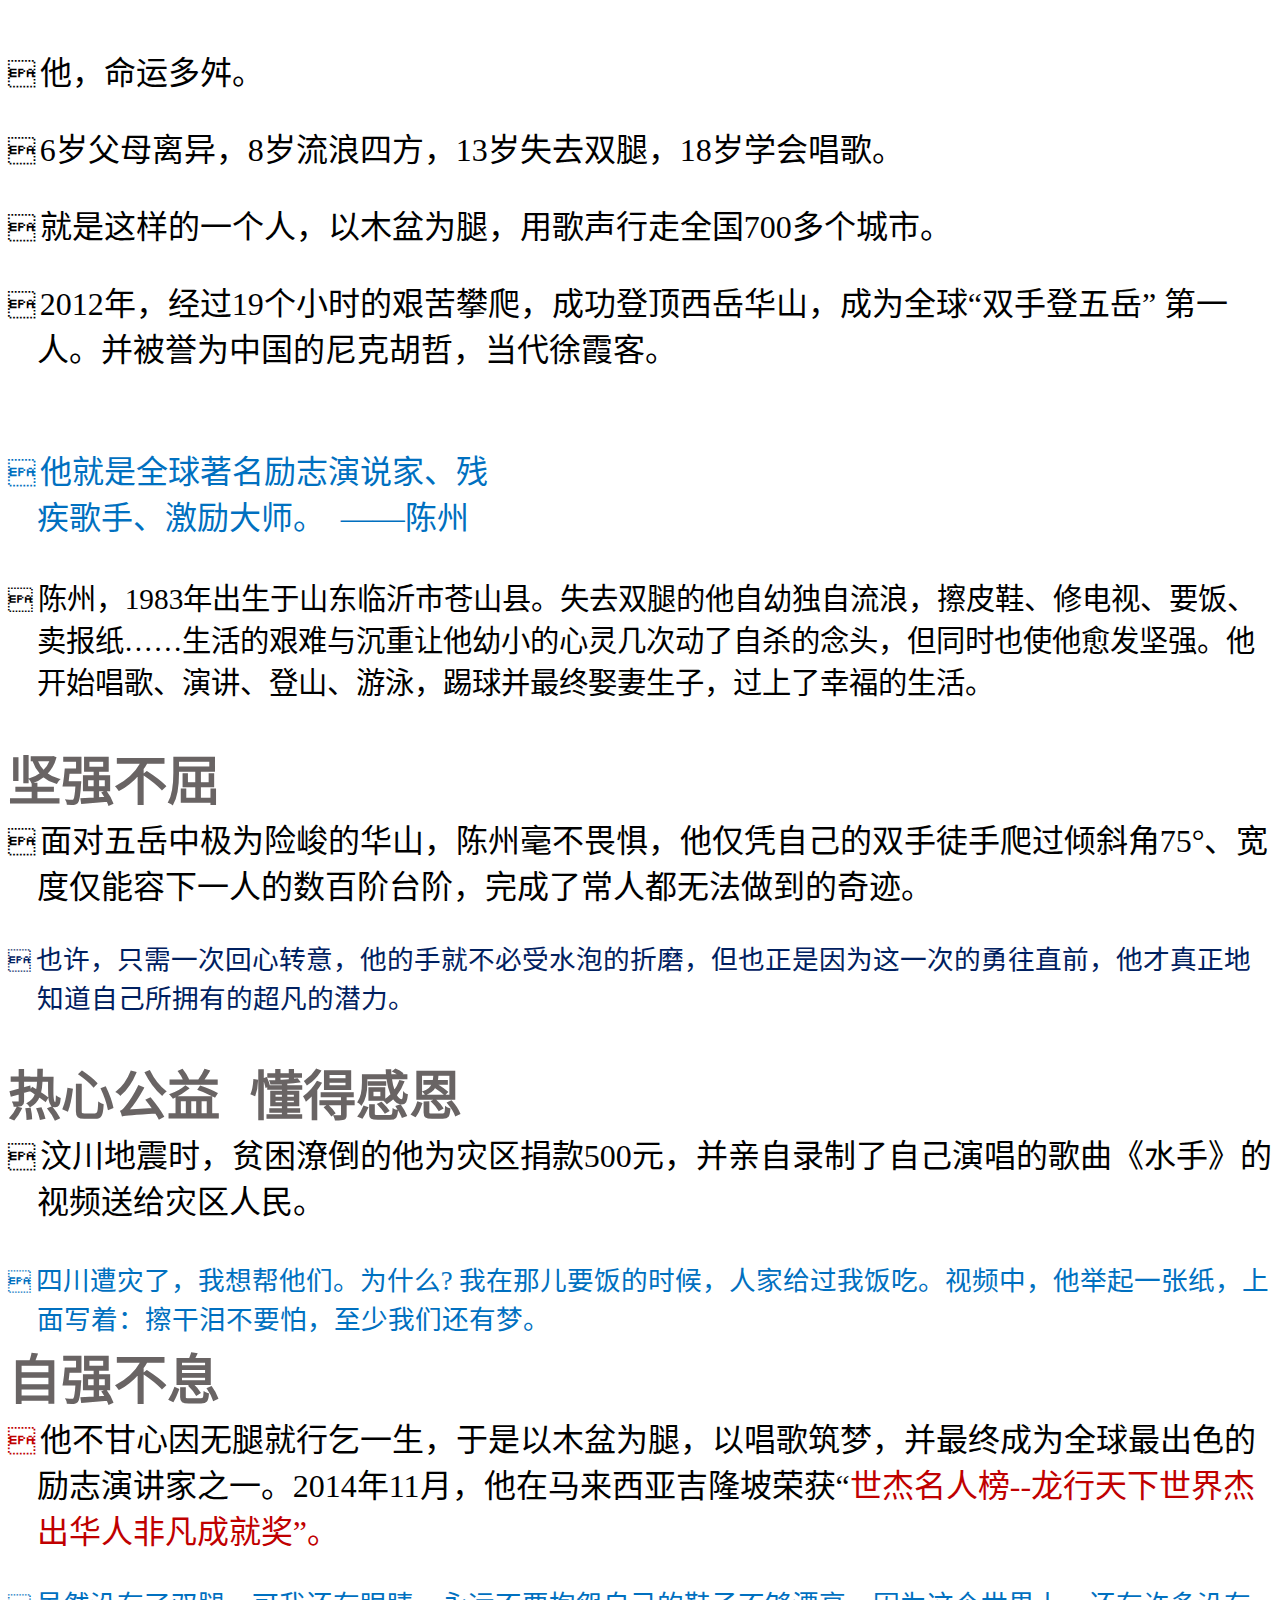
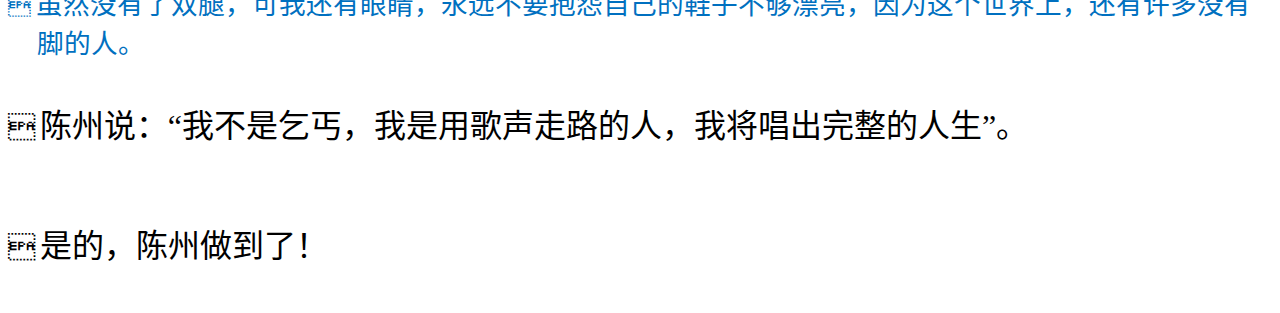
<file: Chen_Zhou/index.html>
<html>

<head>
<meta http-equiv=Content-Type content="text/html; charset=utf-8">
<meta name=Generator content="Microsoft Word 15 (filtered)">
<title>陈州</title>
<!-- Global site tag (gtag.js) - Google Analytics -->
<script async src="https://www.googletagmanager.com/gtag/js?id=UA-131031798-1"></script>
<script>
  window.dataLayer = window.dataLayer || [];
  function gtag(){dataLayer.push(arguments);}
  gtag('js', new Date());

  gtag('config', 'UA-131031798-1');
</script>
<style>
<!--
 /* Font Definitions */
 @font-face
	{font-family:黑体;
	panose-1:2 1 6 9 6 1 1 1 1 1;}
@font-face
	{font-family:"Cambria Math";
	panose-1:2 4 5 3 5 4 6 3 2 4;}
@font-face
	{font-family:等线;
	panose-1:2 1 6 0 3 1 1 1 1 1;}
@font-face
	{font-family:"Franklin Gothic Book";
	panose-1:2 11 5 3 2 1 2 2 2 4;}
@font-face
	{font-family:幼圆;
	panose-1:2 1 5 9 6 1 1 1 1 1;}
@font-face
	{font-family:"Wingdings 2";
	panose-1:5 2 1 2 1 5 7 7 7 7;}
@font-face
	{font-family:"\@幼圆";}
@font-face
	{font-family:"\@等线";
	panose-1:2 1 6 0 3 1 1 1 1 1;}
@font-face
	{font-family:"\@黑体";
	panose-1:2 1 6 0 3 1 1 1 1 1;}
 /* Style Definitions */
 p.MsoNormal, li.MsoNormal, div.MsoNormal
	{margin:0cm;
	margin-bottom:.0001pt;
	text-align:justify;
	text-justify:inter-ideograph;
	font-size:10.5pt;
	font-family:等线;}
h1
	{mso-style-link:"标题 1 字符";
	margin-top:0cm;
	margin-right:0cm;
	margin-bottom:0cm;
	margin-left:21.5pt;
	margin-bottom:.0001pt;
	text-indent:-21.5pt;
	text-autospace:none;
	font-size:26.0pt;
	font-family:"Times New Roman",serif;
	color:black;
	font-weight:normal;}
h2
	{mso-style-link:"标题 2 字符";
	margin-top:0cm;
	margin-right:0cm;
	margin-bottom:0cm;
	margin-left:43.15pt;
	margin-bottom:.0001pt;
	text-indent:-18.0pt;
	text-autospace:none;
	font-size:24.0pt;
	font-family:"Times New Roman",serif;
	color:black;
	font-weight:normal;}
h3
	{mso-style-link:"标题 3 字符";
	margin-top:0cm;
	margin-right:0cm;
	margin-bottom:0cm;
	margin-left:64.75pt;
	margin-bottom:.0001pt;
	text-indent:-18.0pt;
	text-autospace:none;
	font-size:20.0pt;
	font-family:"Times New Roman",serif;
	color:black;
	font-weight:normal;}
h4
	{mso-style-link:"标题 4 字符";
	margin-top:0cm;
	margin-right:0cm;
	margin-bottom:0cm;
	margin-left:86.4pt;
	margin-bottom:.0001pt;
	text-indent:-18.0pt;
	text-autospace:none;
	font-size:20.0pt;
	font-family:"Times New Roman",serif;
	color:black;
	font-weight:normal;}
h5
	{mso-style-link:"标题 5 字符";
	margin-top:0cm;
	margin-right:0cm;
	margin-bottom:0cm;
	margin-left:108.0pt;
	margin-bottom:.0001pt;
	text-indent:-18.0pt;
	text-autospace:none;
	font-size:20.0pt;
	font-family:"Times New Roman",serif;
	color:black;
	font-weight:normal;}
h6
	{mso-style-link:"标题 6 字符";
	margin-top:0cm;
	margin-right:0cm;
	margin-bottom:0cm;
	margin-left:129.6pt;
	margin-bottom:.0001pt;
	text-indent:-18.0pt;
	text-autospace:none;
	font-size:12.0pt;
	font-family:"Times New Roman",serif;
	color:black;
	font-weight:normal;}
p.MsoHeading7, li.MsoHeading7, div.MsoHeading7
	{mso-style-link:"标题 7 字符";
	margin-top:0cm;
	margin-right:0cm;
	margin-bottom:0cm;
	margin-left:151.2pt;
	margin-bottom:.0001pt;
	text-indent:-18.0pt;
	text-autospace:none;
	font-size:12.0pt;
	font-family:"Times New Roman",serif;
	color:black;}
p.MsoHeading8, li.MsoHeading8, div.MsoHeading8
	{mso-style-link:"标题 8 字符";
	margin-top:0cm;
	margin-right:0cm;
	margin-bottom:0cm;
	margin-left:172.8pt;
	margin-bottom:.0001pt;
	text-indent:-18.0pt;
	text-autospace:none;
	font-size:12.0pt;
	font-family:"Times New Roman",serif;
	color:black;}
p.MsoHeading9, li.MsoHeading9, div.MsoHeading9
	{mso-style-link:"标题 9 字符";
	margin-top:0cm;
	margin-right:0cm;
	margin-bottom:0cm;
	margin-left:194.4pt;
	margin-bottom:.0001pt;
	text-indent:-18.0pt;
	text-autospace:none;
	font-size:12.0pt;
	font-family:"Times New Roman",serif;
	color:black;}
span.1
	{mso-style-name:"标题 1 字符";
	mso-style-link:"标题 1";
	font-weight:bold;}
span.2
	{mso-style-name:"标题 2 字符";
	mso-style-link:"标题 2";
	font-family:"等线 Light";
	font-weight:bold;}
span.3
	{mso-style-name:"标题 3 字符";
	mso-style-link:"标题 3";
	font-weight:bold;}
span.4
	{mso-style-name:"标题 4 字符";
	mso-style-link:"标题 4";
	font-family:"等线 Light";
	font-weight:bold;}
span.5
	{mso-style-name:"标题 5 字符";
	mso-style-link:"标题 5";
	font-weight:bold;}
span.6
	{mso-style-name:"标题 6 字符";
	mso-style-link:"标题 6";
	font-family:"等线 Light";
	font-weight:bold;}
span.7
	{mso-style-name:"标题 7 字符";
	mso-style-link:"标题 7";
	font-weight:bold;}
span.8
	{mso-style-name:"标题 8 字符";
	mso-style-link:"标题 8";
	font-family:"等线 Light";}
span.9
	{mso-style-name:"标题 9 字符";
	mso-style-link:"标题 9";
	font-family:"等线 Light";}
.MsoChpDefault
	{font-size:10.5pt;
	font-family:等线;}
 /* Page Definitions */
 @page WordSection1
	{size:612.0pt 792.0pt;
	margin:72.0pt 90.0pt 72.0pt 90.0pt;}
div.WordSection1
	{page:WordSection1;}
 /* List Definitions */
 ol
	{margin-bottom:0cm;}
ul
	{margin-bottom:0cm;}
-->
</style>

</head>

<body lang=ZH-CN style='text-justify-trim:punctuation'>

<div class=WordSection1>

<h1><span style='font-family:"Arial",sans-serif'>&nbsp;</span></h1>

<h2 style='margin-left:21.6pt;text-indent:-21.6pt'><span lang=EN-US
style='font-size:20.5pt;font-family:"Wingdings 2"'><span style='font:7.0pt "Times New Roman"'>&nbsp;
</span></span><span style='font-family:幼圆'>他，命运多舛。</span></h2>

<h2 style='margin-left:21.6pt;text-indent:-21.6pt'><span lang=EN-US
style='font-size:20.0pt;font-family:幼圆'>&nbsp;</span></h2>

<h2 style='margin-left:21.6pt;text-indent:-21.6pt'><span lang=EN-US
style='font-size:20.5pt;font-family:"Wingdings 2"'><span style='font:7.0pt "Times New Roman"'>&nbsp;
</span></span><span lang=EN-US style='font-family:幼圆'>6</span><span
style='font-family:幼圆'>岁父母离异，</span><span lang=EN-US style='font-family:幼圆'>8</span><span
style='font-family:幼圆'>岁流浪四方，</span><span lang=EN-US style='font-family:幼圆'>13</span><span
style='font-family:幼圆'>岁失去双腿，</span><span lang=EN-US style='font-family:幼圆'>18</span><span
style='font-family:幼圆'>岁学会唱歌。</span></h2>

<h2 style='margin-left:21.6pt;text-indent:-21.6pt'><span lang=EN-US
style='font-size:20.0pt;font-family:幼圆'>&nbsp;</span></h2>

<h2 style='margin-left:21.6pt;text-indent:-21.6pt'><span lang=EN-US
style='font-size:20.5pt;font-family:"Wingdings 2"'><span style='font:7.0pt "Times New Roman"'>&nbsp;
</span></span><span style='font-family:幼圆'>就是这样的一个人，以木盆为腿，用歌声行走全国</span><span
lang=EN-US style='font-family:幼圆'>700</span><span style='font-family:幼圆'>多个城市。</span></h2>

<h2 style='margin-left:21.6pt;text-indent:-21.6pt'><span lang=EN-US
style='font-size:20.0pt;font-family:幼圆'>&nbsp;</span></h2>

<h2 style='margin-left:21.6pt;text-indent:-21.6pt'><span lang=EN-US
style='font-size:20.5pt;font-family:"Wingdings 2"'><span style='font:7.0pt "Times New Roman"'>&nbsp;
</span></span><span lang=EN-US style='font-family:幼圆'>2012</span><span
style='font-family:幼圆'>年，经过</span><span lang=EN-US style='font-family:幼圆'>19</span><span
style='font-family:幼圆'>个小时的艰苦攀爬，成功登顶西岳华山，成为全球“双手登五岳” 第一人。并被誉为中国的尼克胡哲，当代徐霞客。</span></h2>

<h1><span style='font-family:"Arial",sans-serif'>&nbsp;</span></h1>

<h2 style='margin-left:21.6pt;text-indent:-21.6pt'><span lang=EN-US
style='font-family:幼圆;color:#0070C0'>&nbsp;</span></h2>

<h2 style='margin-left:21.6pt;text-indent:-21.6pt'><span lang=EN-US
style='font-size:20.5pt;font-family:"Wingdings 2";color:#0070C0'><span
style='font:7.0pt "Times New Roman"'>&nbsp; </span></span><span
style='font-family:幼圆;color:#0070C0'>他就是全球著名励志演说家、残</span></h2>

<h2 style='margin-left:21.6pt;text-indent:0cm'><span style='font-family:幼圆;
color:#0070C0'>疾歌手、激励大师。  </span><span style='font-family:幼圆;color:#0070C0'>——</span><span
style='font-family:幼圆;color:#0070C0'>陈州</span></h2>

<h2 style='margin-left:21.6pt;text-indent:-21.6pt'><span lang=EN-US
style='font-family:幼圆'>&nbsp;</span></h2>

<h2 style='margin-left:21.6pt;text-indent:-21.6pt'><span lang=EN-US
style='font-size:18.5pt;font-family:"Wingdings 2"'><span style='font:7.0pt "Times New Roman"'>&nbsp;
</span></span><span style='font-size:22.0pt;font-family:幼圆'>陈州，</span><span
lang=EN-US style='font-size:22.0pt;font-family:幼圆'>1983</span><span
style='font-size:22.0pt;font-family:幼圆'>年出生于山东临沂市苍山县。失去双腿的他自幼独自流浪，擦皮鞋、修电视、要饭、卖报纸</span><span
style='font-size:22.0pt;font-family:幼圆'>……</span><span style='font-size:22.0pt;
font-family:幼圆'>生活的艰难与沉重让他幼小的心灵几次动了自杀的念头，但同时也使他愈发坚强。他开始唱歌、演讲、登山、游泳，踢球并最终娶妻生子，过上了幸福的生活。</span></h2>

<h2 style='margin-left:21.6pt;text-indent:-21.6pt'><b><span style='font-family:
黑体'>&nbsp;</span></b></h2>

<h1 style='margin-left:0cm;text-indent:0cm'><b><span style='font-size:40.0pt;
font-family:幼圆;color:#696464'>坚强不屈</span></b></h1>

<h2 style='margin-left:21.6pt;text-indent:-21.6pt'><span lang=EN-US
style='font-size:20.5pt;font-family:"Wingdings 2"'><span style='font:7.0pt "Times New Roman"'>&nbsp;
</span></span><span style='font-family:幼圆'>面对五岳中极为险峻的华山，陈州毫不畏惧，他仅凭自己的双手徒手爬过倾斜角</span><span
lang=EN-US style='font-family:幼圆'>75</span><span style='font-family:幼圆'>°</span><span
style='font-family:幼圆'>、宽度仅能容下一人的数百阶台阶，完成了常人都无法做到的奇迹。</span></h2>

<h2 style='margin-left:21.6pt;text-indent:-21.6pt'><span style='font-size:20.0pt;
font-family:黑体'>&nbsp;</span></h2>

<h2 style='margin-left:21.6pt;text-indent:-21.6pt'><span lang=EN-US
style='font-size:17.0pt;font-family:"Wingdings 2";color:#002060'><span
style='font:7.0pt "Times New Roman"'>&nbsp; </span></span><span
style='font-size:20.0pt;font-family:幼圆;color:#002060'>也许，只需一次回心转意，他的手就不必受水泡的折磨</span><span
style='font-size:20.0pt;font-family:幼圆;color:#002060'>，</span><span
style='font-size:20.0pt;font-family:幼圆;color:#002060'>但也正是因为这一次的勇往直前，他才真正地知道自己所拥有的超凡的潜力。</span></h2>

<h2 style='margin-left:21.6pt;text-indent:-21.6pt'><span lang=EN-US
style='font-family:幼圆'>&nbsp;</span></h2>

<h1 style='margin-left:0cm;text-indent:0cm'><b><span style='font-size:40.0pt;
font-family:幼圆;color:#696464'>热心公益</span></b><b><span style='font-size:40.0pt;
font-family:"Franklin Gothic Book",sans-serif;color:#696464'>  </span></b><b><span
style='font-size:40.0pt;font-family:幼圆;color:#696464'>懂得感恩</span></b></h1>

<h2 style='margin-left:21.6pt;text-indent:-21.6pt'><span lang=EN-US
style='font-size:20.5pt;font-family:"Wingdings 2"'><span style='font:7.0pt "Times New Roman"'>&nbsp;
</span></span><span style='font-family:幼圆'>汶川地震时，贫困潦倒的他为灾区捐款</span><span
lang=EN-US style='font-family:幼圆'>500</span><span style='font-family:幼圆'>元，并亲自录制了自己演唱的歌曲</span><span
style='font-family:幼圆'>《</span><span style='font-family:幼圆'>水手</span><span
style='font-family:幼圆'>》</span><span style='font-family:幼圆'>的视频送给灾区人民。</span></h2>

<h2 style='margin-left:21.6pt;text-indent:-21.6pt'><span lang=EN-US
style='font-family:幼圆'>&nbsp;</span></h2>

<h2 style='margin-left:21.6pt;text-indent:-21.6pt'><span lang=EN-US
style='font-size:17.0pt;font-family:"Wingdings 2";color:#0070C0'><span
style='font:7.0pt "Times New Roman"'>&nbsp; </span></span><span
style='font-size:20.0pt;font-family:幼圆;color:#0070C0'>四川遭灾了，我想帮他们。为什么</span><span
lang=EN-US style='font-size:20.0pt;font-family:幼圆;color:#0070C0'>? </span><span
style='font-size:20.0pt;font-family:幼圆;color:#0070C0'>我在那儿要饭的时候，人家给过我饭吃。视频中，他举起一张纸，上面写着：擦干泪不要怕，至少我们还有梦。</span></h2>

<h1 style='margin-left:0cm;text-indent:0cm'><b><span style='font-size:40.0pt;
font-family:幼圆;color:#696464'>自强不息</span></b></h1>

<h2 style='margin-left:21.6pt;text-indent:-21.6pt'><span lang=EN-US
style='font-size:20.5pt;font-family:"Wingdings 2";color:#C00000'><span
style='font:7.0pt "Times New Roman"'>&nbsp; </span></span><span
style='font-family:幼圆'>他不甘心因无腿就行乞一生，于是以木盆为腿，以唱歌筑梦，并最终成为全球最出色的励志演讲家之一。</span><span
lang=EN-US style='font-family:幼圆'>2014</span><span style='font-family:幼圆'>年</span><span
lang=EN-US style='font-family:幼圆'>11</span><span style='font-family:幼圆'>月，他在马来西亚吉隆坡荣获</span><span
style='font-family:幼圆'>“</span><span style='font-family:幼圆;color:#C00000'>世杰名人榜</span><span
lang=EN-US style='font-family:幼圆;color:#C00000'>--</span><span
style='font-family:幼圆;color:#C00000'>龙行天下世界杰出华人非凡成就奖</span><span
style='font-family:幼圆;color:#C00000'>”</span><span style='font-family:幼圆;
color:#C00000'>。</span></h2>

<h2 style='margin-left:21.6pt;text-indent:-21.6pt'><span lang=EN-US
style='font-size:20.0pt;font-family:幼圆;color:#0070C0'>&nbsp;</span></h2>

<h2 style='margin-left:21.6pt;text-indent:-21.6pt'><span lang=EN-US
style='font-size:17.0pt;font-family:"Wingdings 2";color:#0070C0'><span
style='font:7.0pt "Times New Roman"'>&nbsp; </span></span><span
style='font-size:20.0pt;font-family:幼圆;color:#0070C0'>虽然没有了双腿，可我还有眼睛，永远不要抱怨自己的鞋子不够漂亮，因为这个世界上，还有许多没有脚的人。</span></h2>

<h1><span style='font-family:"Arial",sans-serif'>&nbsp;</span></h1>

<h2 style='margin-left:21.6pt;text-indent:-21.6pt'><span lang=EN-US
style='font-size:20.5pt;font-family:"Wingdings 2"'><span style='font:7.0pt "Times New Roman"'>&nbsp;
</span></span><span style='font-family:幼圆'>陈州说：“我不是乞丐，我是用歌声走路的人，我将唱出完整的人生”。</span></h2>

<h2 style='margin-left:21.6pt;text-indent:-21.6pt'><span lang=EN-US
style='font-family:幼圆'>&nbsp;</span></h2>

<h2 style='margin-left:21.6pt;text-indent:-21.6pt'><span lang=EN-US
style='font-family:幼圆'>&nbsp;</span></h2>

<h2 style='margin-left:21.6pt;text-indent:-21.6pt'><span style='font-size:20.5pt;
font-family:"Wingdings 2"'><span style='font:7.0pt "Times New Roman"'>&nbsp; </span></span><span
style='font-family:幼圆'>是的，陈州做到了！</span></h2>

<h1><span style='font-family:"Arial",sans-serif'>&nbsp;</span></h1>

</div>

</body>

</html>
</file>
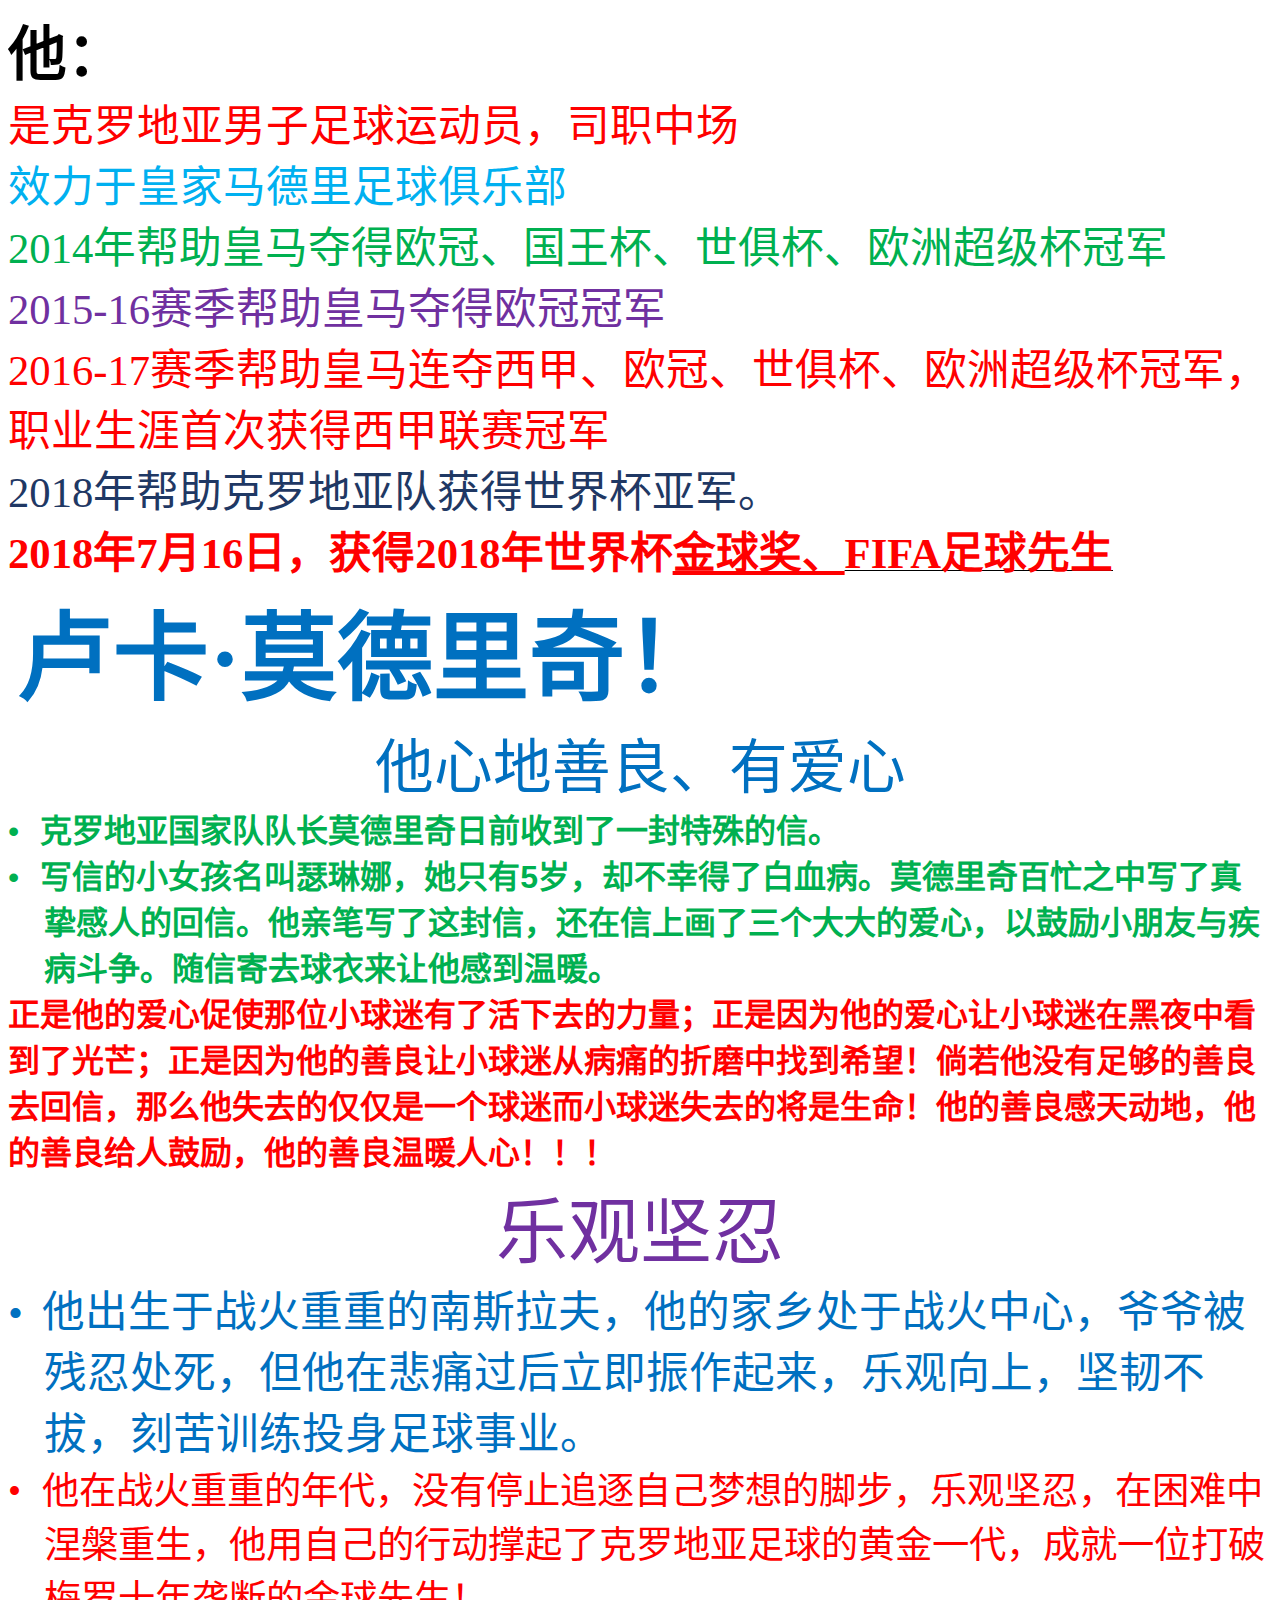
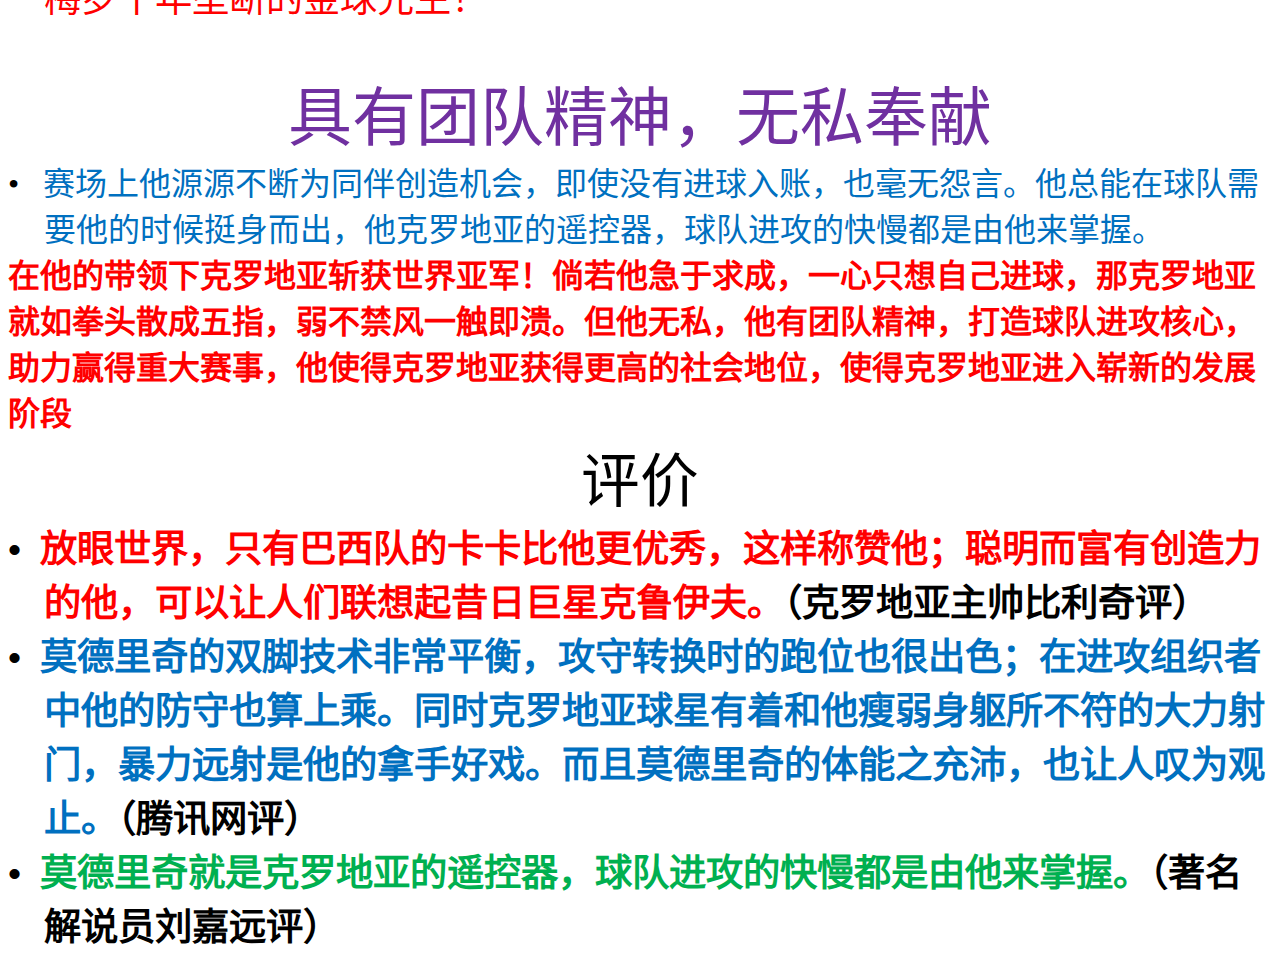
<file: Luka_Modric/index.html>
<html>

<head>
<meta http-equiv=Content-Type content="text/html; charset=utf-8">
<meta name=Generator content="Microsoft Word 15 (filtered)">
<title>莫德里奇</title>
<!-- Global site tag (gtag.js) - Google Analytics -->
<script async src="https://www.googletagmanager.com/gtag/js?id=UA-131031798-1"></script>
<script>
  window.dataLayer = window.dataLayer || [];
  function gtag(){dataLayer.push(arguments);}
  gtag('js', new Date());

  gtag('config', 'UA-131031798-1');
</script>
<style>
<!--
 /* Font Definitions */
 @font-face
	{font-family:宋体;
	panose-1:2 1 6 0 3 1 1 1 1 1;}
@font-face
	{font-family:"Cambria Math";
	panose-1:2 4 5 3 5 4 6 3 2 4;}
@font-face
	{font-family:"等线 Light";
	panose-1:2 1 6 0 3 1 1 1 1 1;}
@font-face
	{font-family:华文行楷;
	panose-1:2 1 8 0 4 1 1 1 1 1;}
@font-face
	{font-family:"\@华文行楷";}
@font-face
	{font-family:"\@宋体";
	panose-1:2 1 6 0 3 1 1 1 1 1;}
@font-face
	{font-family:"\@等线 Light";}
 /* Style Definitions */
 p.MsoNormal, li.MsoNormal, div.MsoNormal
	{margin:0cm;
	margin-bottom:.0001pt;
	text-align:justify;
	text-justify:inter-ideograph;
	font-size:10.5pt;
	font-family:等线;}
h1
	{mso-style-link:"标题 1 字符";
	margin-top:0cm;
	margin-right:0cm;
	margin-bottom:0cm;
	margin-left:27.0pt;
	margin-bottom:.0001pt;
	text-indent:-27.0pt;
	text-autospace:none;
	font-size:32.0pt;
	font-family:"Times New Roman",serif;
	color:black;
	font-weight:normal;}
h2
	{mso-style-link:"标题 2 字符";
	margin-top:0cm;
	margin-right:0cm;
	margin-bottom:0cm;
	margin-left:58.5pt;
	margin-bottom:.0001pt;
	text-indent:-22.5pt;
	text-autospace:none;
	font-size:28.0pt;
	font-family:"Times New Roman",serif;
	color:black;
	font-weight:normal;}
h3
	{mso-style-link:"标题 3 字符";
	margin-top:0cm;
	margin-right:0cm;
	margin-bottom:0cm;
	margin-left:90.0pt;
	margin-bottom:.0001pt;
	text-indent:-18.0pt;
	text-autospace:none;
	font-size:24.0pt;
	font-family:"Times New Roman",serif;
	color:black;
	font-weight:normal;}
h4
	{mso-style-link:"标题 4 字符";
	margin-top:0cm;
	margin-right:0cm;
	margin-bottom:0cm;
	margin-left:126.0pt;
	margin-bottom:.0001pt;
	text-indent:-18.0pt;
	text-autospace:none;
	font-size:20.0pt;
	font-family:"Times New Roman",serif;
	color:black;
	font-weight:normal;}
h5
	{mso-style-link:"标题 5 字符";
	margin-top:0cm;
	margin-right:0cm;
	margin-bottom:0cm;
	margin-left:162.0pt;
	margin-bottom:.0001pt;
	text-indent:-18.0pt;
	text-autospace:none;
	font-size:20.0pt;
	font-family:"Times New Roman",serif;
	color:black;
	font-weight:normal;}
h6
	{mso-style-link:"标题 6 字符";
	margin-top:0cm;
	margin-right:0cm;
	margin-bottom:0cm;
	margin-left:198.0pt;
	margin-bottom:.0001pt;
	text-indent:-18.0pt;
	text-autospace:none;
	font-size:20.0pt;
	font-family:"Times New Roman",serif;
	color:black;
	font-weight:normal;}
p.MsoHeading7, li.MsoHeading7, div.MsoHeading7
	{mso-style-link:"标题 7 字符";
	margin-top:0cm;
	margin-right:0cm;
	margin-bottom:0cm;
	margin-left:234.0pt;
	margin-bottom:.0001pt;
	text-indent:-18.0pt;
	text-autospace:none;
	font-size:20.0pt;
	font-family:"Times New Roman",serif;
	color:black;}
p.MsoHeading8, li.MsoHeading8, div.MsoHeading8
	{mso-style-link:"标题 8 字符";
	margin-top:0cm;
	margin-right:0cm;
	margin-bottom:0cm;
	margin-left:270.0pt;
	margin-bottom:.0001pt;
	text-indent:-18.0pt;
	text-autospace:none;
	font-size:20.0pt;
	font-family:"Times New Roman",serif;
	color:black;}
p.MsoHeading9, li.MsoHeading9, div.MsoHeading9
	{mso-style-link:"标题 9 字符";
	margin-top:0cm;
	margin-right:0cm;
	margin-bottom:0cm;
	margin-left:306.0pt;
	margin-bottom:.0001pt;
	text-indent:-18.0pt;
	text-autospace:none;
	font-size:20.0pt;
	font-family:"Times New Roman",serif;
	color:black;}
p
	{margin-right:0cm;
	margin-left:0cm;
	font-size:12.0pt;
	font-family:宋体;}
span.1
	{mso-style-name:"标题 1 字符";
	mso-style-link:"标题 1";
	font-weight:bold;}
span.2
	{mso-style-name:"标题 2 字符";
	mso-style-link:"标题 2";
	font-family:"等线 Light";
	font-weight:bold;}
span.3
	{mso-style-name:"标题 3 字符";
	mso-style-link:"标题 3";
	font-weight:bold;}
span.4
	{mso-style-name:"标题 4 字符";
	mso-style-link:"标题 4";
	font-family:"等线 Light";
	font-weight:bold;}
span.5
	{mso-style-name:"标题 5 字符";
	mso-style-link:"标题 5";
	font-weight:bold;}
span.6
	{mso-style-name:"标题 6 字符";
	mso-style-link:"标题 6";
	font-family:"等线 Light";
	font-weight:bold;}
span.7
	{mso-style-name:"标题 7 字符";
	mso-style-link:"标题 7";
	font-weight:bold;}
span.8
	{mso-style-name:"标题 8 字符";
	mso-style-link:"标题 8";
	font-family:"等线 Light";}
span.9
	{mso-style-name:"标题 9 字符";
	mso-style-link:"标题 9";
	font-family:"等线 Light";}
.MsoChpDefault
	{font-size:10.5pt;
	font-family:等线;}
 /* Page Definitions */
 @page WordSection1
	{size:612.0pt 792.0pt;
	margin:72.0pt 90.0pt 72.0pt 90.0pt;}
div.WordSection1
	{page:WordSection1;}
 /* List Definitions */
 ol
	{margin-bottom:0cm;}
ul
	{margin-bottom:0cm;}
-->
</style>

</head>

<body lang=ZH-CN style='text-justify-trim:punctuation'>

<div class=WordSection1>

<p style='margin:0cm;margin-bottom:.0001pt;vertical-align:baseline'><b><span
style='font-size:44.0pt;font-family:华文行楷;color:black;position:relative;
top:-.5pt'>他：</span></b></p>

<p style='margin:0cm;margin-bottom:.0001pt;vertical-align:baseline'><span
style='font-size:32.0pt;font-family:华文行楷;color:red;position:relative;
top:-.5pt'>是克罗地亚男子足球运动员，司职中场</span></p>

<p style='margin:0cm;margin-bottom:.0001pt;vertical-align:baseline'><span
style='font-size:32.0pt;font-family:华文行楷;color:#00B0F0;position:relative;
top:-.5pt'>效力于皇家马德里足球俱乐部</span></p>

<p style='margin:0cm;margin-bottom:.0001pt;vertical-align:baseline'><span
lang=EN-US style='font-size:32.0pt;font-family:华文行楷;color:#00B050;position:
relative;top:-.5pt'>2014</span><span style='font-size:32.0pt;font-family:华文行楷;
color:#00B050;position:relative;top:-.5pt'>年帮助皇马夺得欧冠、国王杯、世俱杯、欧洲超级杯冠军</span></p>

<p style='margin:0cm;margin-bottom:.0001pt;vertical-align:baseline'><span
lang=EN-US style='font-size:32.0pt;font-family:华文行楷;color:#7030A0;position:
relative;top:-.5pt'>2015-16</span><span style='font-size:32.0pt;font-family:
华文行楷;color:#7030A0;position:relative;top:-.5pt'>赛季帮助皇马夺得欧冠冠军</span></p>

<p style='margin:0cm;margin-bottom:.0001pt;vertical-align:baseline'><span
lang=EN-US style='font-size:32.0pt;font-family:华文行楷;color:red;position:relative;
top:-.5pt'>2016-17</span><span style='font-size:32.0pt;font-family:华文行楷;
color:red;position:relative;top:-.5pt'>赛季帮助皇马连夺西甲、欧冠、世俱杯、欧洲超级杯冠军，职业生涯首次获得西甲联赛冠军</span></p>

<p style='margin:0cm;margin-bottom:.0001pt;vertical-align:baseline'><span
lang=EN-US style='font-size:32.0pt;font-family:华文行楷;color:#1F3864;position:
relative;top:-.5pt'>2018</span><span style='font-size:32.0pt;font-family:华文行楷;
color:#1F3864;position:relative;top:-.5pt'>年帮助克罗地亚队获得世界杯亚军。</span></p>

<p style='margin:0cm;margin-bottom:.0001pt;vertical-align:baseline'><b><span
lang=EN-US style='font-size:32.0pt;font-family:华文行楷;color:red;position:relative;
top:-.5pt'>2018</span></b><b><span style='font-size:32.0pt;font-family:华文行楷;
color:red;position:relative;top:-.5pt'>年<span lang=EN-US>7</span>月<span
lang=EN-US>16</span>日，获得<span lang=EN-US>2018</span>年世界杯<u>金球奖、</u></span></b><b><u><span
lang=EN-US style='font-size:32.0pt;color:red;position:relative;top:-.5pt'>FIFA</span></u></b><b><u><span
style='font-size:32.0pt;font-family:华文行楷;color:red;position:relative;
top:-.5pt'>足球先生</span></u></b></p>

<p style='margin:0cm;margin-bottom:.0001pt;vertical-align:baseline'><span
lang=EN-US style='font-family:"Arial",sans-serif;color:black'>  </span><b><span
style='font-size:72.0pt;font-family:华文行楷;color:#0070C0;position:relative;
top:-.5pt'>卢卡·莫德里奇！</span></b></p>

<h1 align=center style='margin-left:0cm;text-align:center;text-indent:0cm'><span
style='font-size:44.0pt;font-family:华文行楷;color:#0070C0'>他心地善良、有爱心</span></h1>

<h2 style='margin-left:27.0pt;text-indent:-27.0pt'><span style='font-size:24.0pt;
font-family:"Arial",sans-serif;color:#00B050'>•<span style='font:7.0pt "Times New Roman"'>&nbsp;&nbsp;&nbsp;&nbsp;&nbsp;&nbsp;&nbsp;&nbsp;
</span></span><b><span style='font-size:24.0pt;font-family:宋体;color:#00B050'>克罗地亚国家队队长莫德里奇日前收到了一封特殊的信。</span></b></h2>

<h2 style='margin-left:27.0pt;text-indent:-27.0pt'><span style='font-size:24.0pt;
font-family:"Arial",sans-serif;color:#00B050'>•<span style='font:7.0pt "Times New Roman"'>&nbsp;&nbsp;&nbsp;&nbsp;&nbsp;&nbsp;&nbsp;&nbsp;
</span></span><b><span style='font-size:24.0pt;font-family:宋体;color:#00B050'>写信的小女孩名叫瑟琳娜，她只有</span></b><b><span
style='font-size:24.0pt;font-family:"Arial",sans-serif;color:#00B050'>5</span></b><b><span
style='font-size:24.0pt;font-family:宋体;color:#00B050'>岁，却不幸得了白血病。莫德里奇百忙之中写了真挚感人的回信。他亲笔写了这封信，还在信上画了三个大大的爱心，以鼓励小朋友与疾病斗争。随信寄去球衣来让他感到温暖。</span></b></h2>

<h2 style='margin-left:0cm;text-indent:0cm'><b><span style='font-size:24.0pt;
font-family:华文行楷;color:red'>正是他的爱心促使那位小球迷有了活下去的力量；正是因为他的爱心让小球迷在黑夜中看到了光芒；正是因为他的善良让小球迷从病痛的折磨中找到希望！倘若他没有足够的善良去回信，那么他失去的仅仅是一个球迷而小球迷失去的将是生命！他的善良感天动地，他的善良给人鼓励，他的善良温暖人心！！！</span></b></h2>

<h1 align=center style='margin-left:0cm;text-align:center;text-indent:0cm'><span
style='font-size:54.0pt;font-family:华文行楷;color:#7030A0'>乐观坚忍</span></h1>

<h2 style='margin-left:27.0pt;text-indent:-27.0pt'><span style='font-size:32.0pt;
font-family:华文行楷;color:#0070C0'>•<span style='font:7.0pt "Times New Roman"'>&nbsp;&nbsp;&nbsp;&nbsp;&nbsp;&nbsp;&nbsp;
</span></span><span style='font-size:32.0pt;font-family:华文行楷;color:#0070C0'>他出生于战火重重的南斯拉夫，他的家乡处于战火中心，爷爷被残忍处死，但他在悲痛过后立即振作起来，乐观向上，坚韧不拔，刻苦训练投身足球事业。</span></h2>

<h2 style='margin-left:27.0pt;text-indent:-27.0pt'><span style='font-family:
华文行楷;color:red'>•<span style='font:7.0pt "Times New Roman"'>&nbsp;&nbsp;&nbsp;&nbsp;&nbsp;&nbsp;&nbsp;&nbsp;
</span></span><span style='font-family:华文行楷;color:red'>他在战火重重的年代，没有停止追逐自己梦想的脚步，乐观坚忍，在困难中涅槃重生，他用自己的行动撑起了克罗地亚足球的黄金一代，成就一位打破梅罗十年垄断的金球先生！</span></h2>

<h2 style='margin-left:27.0pt;text-indent:-27.0pt'><span style='font-family:
华文行楷;color:red'>&nbsp;</span></h2>

<h1 align=center style='margin-left:0cm;text-align:center;text-indent:0cm'><span
style='font-size:48.0pt;font-family:华文行楷;color:#7030A0'>具有团队精神，无私奉献</span></h1>

<h2 style='margin-left:27.0pt;text-indent:-27.0pt'><span style='font-size:24.0pt;
font-family:华文行楷'>•<span style='font:7.0pt "Times New Roman"'>&nbsp;&nbsp;&nbsp;&nbsp;&nbsp;&nbsp;&nbsp;&nbsp;&nbsp;
</span></span><span style='font-size:24.0pt;font-family:华文行楷;color:#0070C0'>赛场上他源源不断为同伴创造机会，即使没有进球入账，也毫无怨言。他总能在球队需要他的时候挺身而出，他克罗地亚的遥控器，球队进攻的快慢都是由他来掌握。</span></h2>

<h2 style='margin-left:0cm;text-indent:0cm'><b><span style='font-size:24.0pt;
font-family:华文行楷;color:red'>在他的带领下克罗地亚斩获世界亚军！倘若他急于求成，一心只想自己进球，那克罗地亚就如拳头散成五指，弱不禁风一触即溃。但他无私，他有团队精神，打造球队进攻核心，助力赢得重大赛事，他使得克罗地亚获得更高的社会地位，使得克罗地亚进入崭新的发展阶段</span></b></h2>

<h1 align=center style='margin-left:0cm;text-align:center;text-indent:0cm'><span
style='font-size:44.0pt;font-family:宋体'>评价</span></h1>

<h2 style='margin-left:27.0pt;text-indent:-27.0pt'><span style='font-family:
"Arial",sans-serif'>•<span style='font:7.0pt "Times New Roman"'>&nbsp;&nbsp;&nbsp;&nbsp;&nbsp;&nbsp;&nbsp;
</span></span><b><span style='font-family:宋体;color:red'>放眼世界，只有巴西队的卡卡比他更优秀，这样称赞他；聪明而富有创造力的他，可以让人们联想起昔日巨星克鲁伊夫。</span></b><b><span
style='font-family:宋体'>（克罗地亚主帅比利奇评）</span></b><b><span style='font-family:"Arial",sans-serif'>  
</span></b></h2>

<h2 style='margin-left:27.0pt;text-indent:-27.0pt'><span style='font-family:
"Arial",sans-serif'>•<span style='font:7.0pt "Times New Roman"'>&nbsp;&nbsp;&nbsp;&nbsp;&nbsp;&nbsp;&nbsp;
</span></span><b><span style='font-family:宋体;color:#0070C0'>莫德里奇的双脚技术非常平衡，攻守转换时的跑位也很出色；在进攻组织者中他的防守也算上乘。同时克罗地亚球星有着和他瘦弱身躯所不符的大力射门，暴力远射是他的拿手好戏。而且莫德里奇的体能之充沛，也让人叹为观止。</span></b><b><span
style='font-family:宋体'>（腾讯网评）</span></b><b><span style='font-family:"Arial",sans-serif'>
</span></b></h2>

<h2 style='margin-left:27.0pt;text-indent:-27.0pt'><span style='font-family:
"Arial",sans-serif'>•<span style='font:7.0pt "Times New Roman"'>&nbsp;&nbsp;&nbsp;&nbsp;&nbsp;&nbsp;&nbsp;
</span></span><b><span style='font-family:宋体;color:#00B050'>莫德里奇就是克罗地亚的遥控器，球队进攻的快慢都是由他来掌握。</span></b><b><span
style='font-family:宋体'>（著名解说员刘嘉远评）</span></b></h2>

</div>

</body>

</html>
</file>
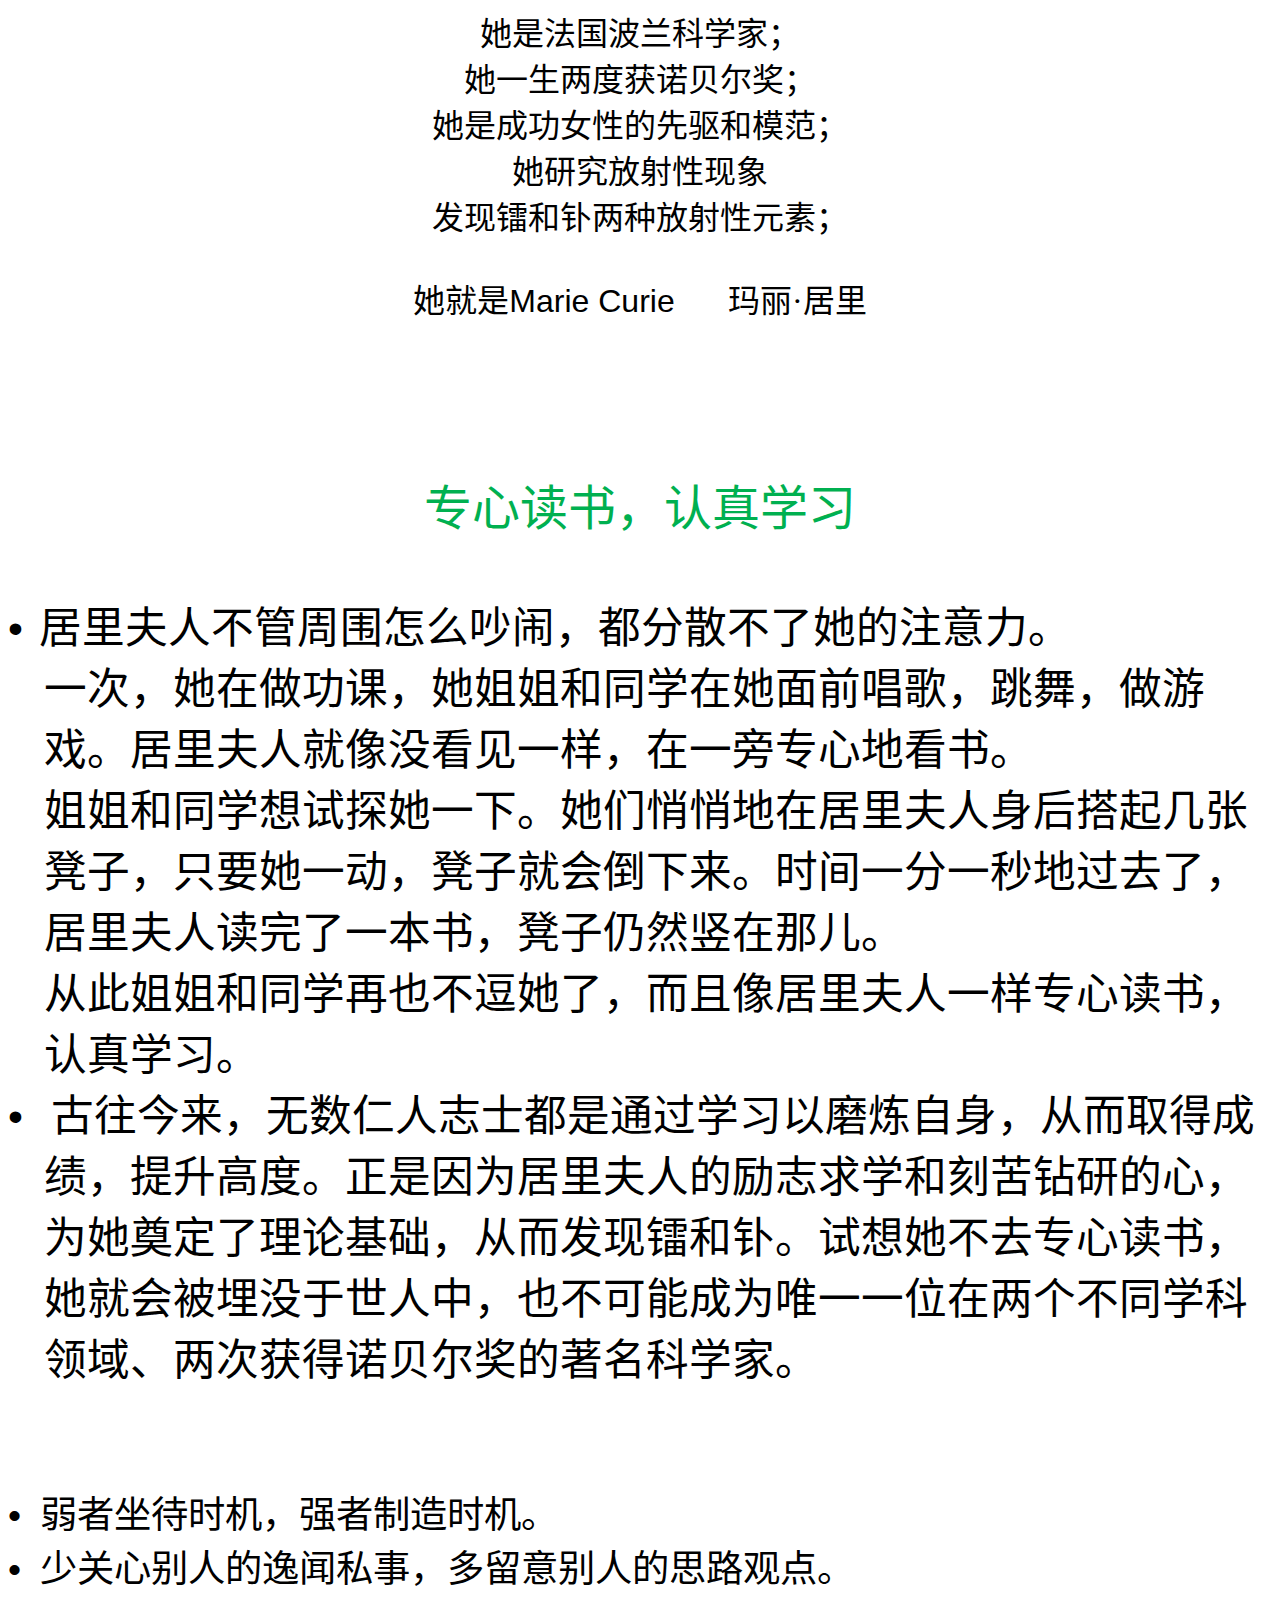
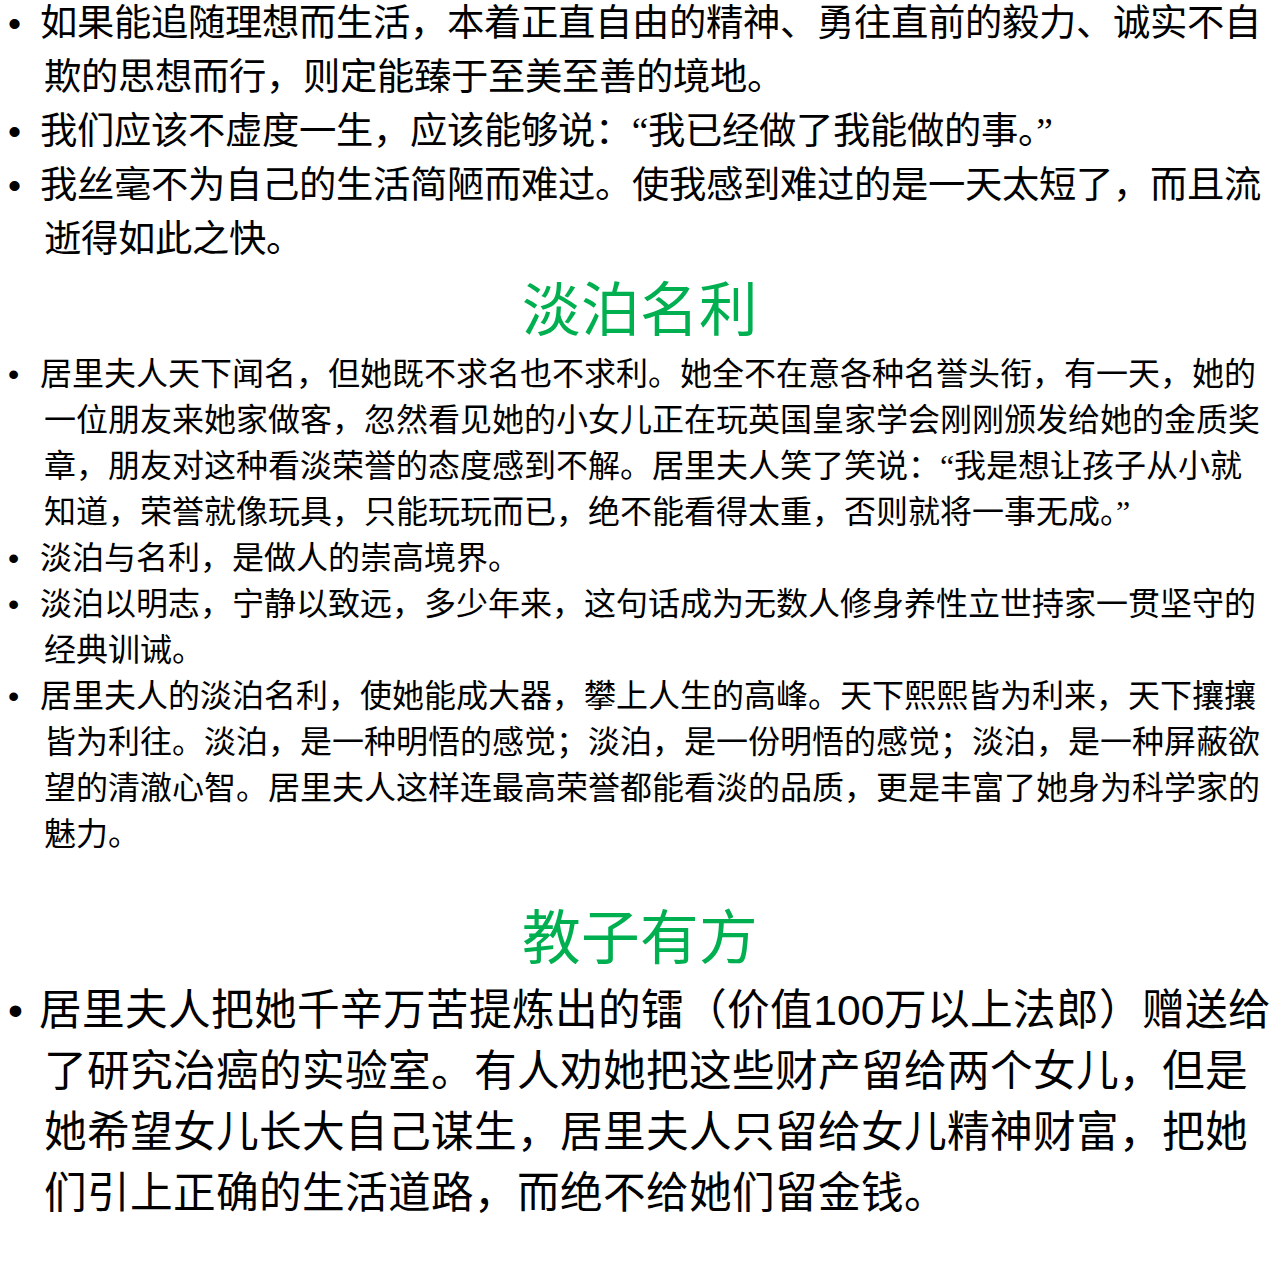
<file: Marie_Curie/index.html>
<html>

<head>
<meta http-equiv=Content-Type content="text/html; charset=utf-8">
<meta name=Generator content="Microsoft Word 15 (filtered)">
<title>玛丽·居里</title>
<!-- Global site tag (gtag.js) - Google Analytics -->
<script async src="https://www.googletagmanager.com/gtag/js?id=UA-131031798-1"></script>
<script>
  window.dataLayer = window.dataLayer || [];
  function gtag(){dataLayer.push(arguments);}
  gtag('js', new Date());

  gtag('config', 'UA-131031798-1');
</script>
<style>
<!--
 /* Font Definitions */
 @font-face
	{font-family:宋体;
	panose-1:2 1 6 0 3 1 1 1 1 1;}
@font-face
	{font-family:"Cambria Math";
	panose-1:2 4 5 3 5 4 6 3 2 4;}
@font-face
	{font-family:等线;
	panose-1:2 1 6 0 3 1 1 1 1 1;}
@font-face
	{font-family:Calibri;
	panose-1:2 15 5 2 2 2 4 3 2 4;}
@font-face
	{font-family:"\@宋体";
	panose-1:2 1 6 0 3 1 1 1 1 1;}
@font-face
	{font-family:"\@等线";
	panose-1:2 1 6 0 3 1 1 1 1 1;}
 /* Style Definitions */
 p.MsoNormal, li.MsoNormal, div.MsoNormal
	{margin:0cm;
	margin-bottom:.0001pt;
	text-align:justify;
	text-justify:inter-ideograph;
	font-size:10.5pt;
	font-family:等线;}
h1
	{mso-style-link:"标题 1 字符";
	margin-top:0cm;
	margin-right:0cm;
	margin-bottom:0cm;
	margin-left:27.0pt;
	margin-bottom:.0001pt;
	text-indent:-27.0pt;
	text-autospace:none;
	font-size:32.0pt;
	font-family:"Times New Roman",serif;
	color:black;
	font-weight:normal;}
h2
	{mso-style-link:"标题 2 字符";
	margin-top:0cm;
	margin-right:0cm;
	margin-bottom:0cm;
	margin-left:58.5pt;
	margin-bottom:.0001pt;
	text-indent:-22.5pt;
	text-autospace:none;
	font-size:28.0pt;
	font-family:"Times New Roman",serif;
	color:black;
	font-weight:normal;}
h3
	{mso-style-link:"标题 3 字符";
	margin-top:0cm;
	margin-right:0cm;
	margin-bottom:0cm;
	margin-left:90.0pt;
	margin-bottom:.0001pt;
	text-indent:-18.0pt;
	text-autospace:none;
	font-size:24.0pt;
	font-family:"Times New Roman",serif;
	color:black;
	font-weight:normal;}
h4
	{mso-style-link:"标题 4 字符";
	margin-top:0cm;
	margin-right:0cm;
	margin-bottom:0cm;
	margin-left:126.0pt;
	margin-bottom:.0001pt;
	text-indent:-18.0pt;
	text-autospace:none;
	font-size:20.0pt;
	font-family:"Times New Roman",serif;
	color:black;
	font-weight:normal;}
h5
	{mso-style-link:"标题 5 字符";
	margin-top:0cm;
	margin-right:0cm;
	margin-bottom:0cm;
	margin-left:162.0pt;
	margin-bottom:.0001pt;
	text-indent:-18.0pt;
	text-autospace:none;
	font-size:20.0pt;
	font-family:"Times New Roman",serif;
	color:black;
	font-weight:normal;}
h6
	{mso-style-link:"标题 6 字符";
	margin-top:0cm;
	margin-right:0cm;
	margin-bottom:0cm;
	margin-left:198.0pt;
	margin-bottom:.0001pt;
	text-indent:-18.0pt;
	text-autospace:none;
	font-size:20.0pt;
	font-family:"Times New Roman",serif;
	color:black;
	font-weight:normal;}
p.MsoHeading7, li.MsoHeading7, div.MsoHeading7
	{mso-style-link:"标题 7 字符";
	margin-top:0cm;
	margin-right:0cm;
	margin-bottom:0cm;
	margin-left:234.0pt;
	margin-bottom:.0001pt;
	text-indent:-18.0pt;
	text-autospace:none;
	font-size:20.0pt;
	font-family:"Times New Roman",serif;
	color:black;}
p.MsoHeading8, li.MsoHeading8, div.MsoHeading8
	{mso-style-link:"标题 8 字符";
	margin-top:0cm;
	margin-right:0cm;
	margin-bottom:0cm;
	margin-left:270.0pt;
	margin-bottom:.0001pt;
	text-indent:-18.0pt;
	text-autospace:none;
	font-size:20.0pt;
	font-family:"Times New Roman",serif;
	color:black;}
p.MsoHeading9, li.MsoHeading9, div.MsoHeading9
	{mso-style-link:"标题 9 字符";
	margin-top:0cm;
	margin-right:0cm;
	margin-bottom:0cm;
	margin-left:306.0pt;
	margin-bottom:.0001pt;
	text-indent:-18.0pt;
	text-autospace:none;
	font-size:20.0pt;
	font-family:"Times New Roman",serif;
	color:black;}
span.1
	{mso-style-name:"标题 1 字符";
	mso-style-link:"标题 1";
	font-weight:bold;}
span.2
	{mso-style-name:"标题 2 字符";
	mso-style-link:"标题 2";
	font-family:"等线 Light";
	font-weight:bold;}
span.3
	{mso-style-name:"标题 3 字符";
	mso-style-link:"标题 3";
	font-weight:bold;}
span.4
	{mso-style-name:"标题 4 字符";
	mso-style-link:"标题 4";
	font-family:"等线 Light";
	font-weight:bold;}
span.5
	{mso-style-name:"标题 5 字符";
	mso-style-link:"标题 5";
	font-weight:bold;}
span.6
	{mso-style-name:"标题 6 字符";
	mso-style-link:"标题 6";
	font-family:"等线 Light";
	font-weight:bold;}
span.7
	{mso-style-name:"标题 7 字符";
	mso-style-link:"标题 7";
	font-weight:bold;}
span.8
	{mso-style-name:"标题 8 字符";
	mso-style-link:"标题 8";
	font-family:"等线 Light";}
span.9
	{mso-style-name:"标题 9 字符";
	mso-style-link:"标题 9";
	font-family:"等线 Light";}
.MsoChpDefault
	{font-size:10.5pt;}
 /* Page Definitions */
 @page WordSection1
	{size:612.0pt 792.0pt;
	margin:72.0pt 90.0pt 72.0pt 90.0pt;}
div.WordSection1
	{page:WordSection1;}
 /* List Definitions */
 ol
	{margin-bottom:0cm;}
ul
	{margin-bottom:0cm;}
-->
</style>

</head>

<body lang=ZH-CN style='text-justify-trim:punctuation'>

<div class=WordSection1>

<h1 align=center style='margin-left:0cm;text-align:center;text-indent:0cm'><span
style='font-size:24.0pt;font-family:宋体'>她是法国波兰科学家；</span><span lang=EN-US
style='font-size:24.0pt;font-family:"Calibri",sans-serif'><br>
</span><span style='font-size:24.0pt;font-family:宋体'>她一生两度获诺贝尔奖；</span><span
lang=EN-US style='font-size:24.0pt;font-family:"Calibri",sans-serif'><br>
</span><span style='font-size:24.0pt;font-family:宋体'>她是成功女性的先驱和模范；</span><span
lang=EN-US style='font-size:24.0pt;font-family:"Calibri",sans-serif'><br>
</span><span style='font-size:24.0pt;font-family:宋体'>她研究放射性现象</span><span
lang=EN-US style='font-size:24.0pt;font-family:"Calibri",sans-serif'><br>
</span><span style='font-size:24.0pt;font-family:宋体'>发现镭和钋两种放射性元素；</span><span
lang=EN-US style='font-size:24.0pt;font-family:"Calibri",sans-serif'><br>
<br>
</span><span style='font-size:24.0pt;font-family:宋体'>她就是</span><span
lang=EN-US style='font-size:24.0pt;font-family:"Calibri",sans-serif'>Marie
Curie      </span><span style='font-size:24.0pt;font-family:宋体'>玛丽</span><span
lang=EN-US style='font-size:24.0pt'>·</span><span style='font-size:24.0pt;
font-family:宋体'>居里</span><span lang=EN-US style='font-size:24.0pt;font-family:
"Calibri",sans-serif'><br>
<br>
<br>
<br>
<br>
</span></h1>

<h1 align=center style='margin-left:0cm;text-align:center;text-indent:0cm'><span
style='font-size:36.0pt;font-family:宋体;color:#00B050'>专心读书，认真学习</span><span
lang=EN-US style='font-size:36.0pt;font-family:"Calibri",sans-serif;color:#00B050'><br>
<br>
</span></h1>

<h2 style='margin-left:27.0pt;text-indent:-27.0pt'><span lang=EN-US
style='font-size:32.0pt;font-family:"Arial",sans-serif'>•<span
style='font:7.0pt "Times New Roman"'>&nbsp;&nbsp;&nbsp;&nbsp;&nbsp;&nbsp; </span></span><span
style='font-size:32.0pt;font-family:宋体'>居里夫人不管周围怎么吵闹，都分散不了她的注意力。</span><span
style='font-size:32.0pt;font-family:"Calibri",sans-serif'> <br>
</span><span style='font-size:32.0pt;font-family:宋体'>一次，她在做功课，她姐姐和同学在她面前唱歌，跳舞，做游戏。居里夫人就像没看见一样，在一旁专心地看书。</span><span
style='font-size:32.0pt;font-family:"Calibri",sans-serif'> <br>
</span><span style='font-size:32.0pt;font-family:宋体'>姐姐和同学想试探她一下。她们悄悄地在居里夫人身后搭起几张凳子，只要她一动，凳子就会倒下来。时间一分一秒地过去了，居里夫人读完了一本书，凳子仍然竖在那儿。</span><span
style='font-size:32.0pt;font-family:"Calibri",sans-serif'> <br>
</span><span style='font-size:32.0pt;font-family:宋体'>从此姐姐和同学再也不逗她了，而且像居里夫人一样专心读书，认真学习。</span></h2>

<h2 style='margin-left:27.0pt;text-indent:-27.0pt'><span style='font-size:32.0pt;
font-family:"Arial",sans-serif'>•<span style='font:7.0pt "Times New Roman"'>&nbsp;&nbsp;&nbsp;&nbsp;&nbsp;&nbsp;
</span></span><span lang=EN-US style='font-size:32.0pt;font-family:"Calibri",sans-serif'> </span><span
style='font-size:32.0pt;font-family:宋体'>古往今来，无数仁人志士都是通过学习以磨炼自身，从而取得成绩，提升高度。正是因为居里夫人的励志求学和刻苦钻研的心，为她奠定了理论基础，从而发现镭和钋。试想她不去专心读书，她就会被埋没于世人中，也不可能成为唯一一位在两个不同学科领域、两次获得诺贝尔奖的著名科学家。</span><span
style='font-size:32.0pt;font-family:"Calibri",sans-serif'><br>
<br>
</span></h2>

<h1><span style='font-family:"Arial",sans-serif'>&nbsp;</span></h1>

<h2 style='margin-left:27.0pt;text-indent:-27.0pt'><span lang=EN-US
style='font-family:"Arial",sans-serif'>•<span style='font:7.0pt "Times New Roman"'>&nbsp;&nbsp;&nbsp;&nbsp;&nbsp;&nbsp;&nbsp;
</span></span><span style='font-family:宋体'>弱者坐待时机，强者制造时机。</span></h2>

<h2 style='margin-left:27.0pt;text-indent:-27.0pt'><span lang=EN-US
style='font-family:"Arial",sans-serif'>•<span style='font:7.0pt "Times New Roman"'>&nbsp;&nbsp;&nbsp;&nbsp;&nbsp;&nbsp;&nbsp;
</span></span><span style='font-family:宋体'>少关心别人的逸闻私事，多留意别人的思路观点。</span></h2>

<h2 style='margin-left:27.0pt;text-indent:-27.0pt'><span lang=EN-US
style='font-family:"Arial",sans-serif'>•<span style='font:7.0pt "Times New Roman"'>&nbsp;&nbsp;&nbsp;&nbsp;&nbsp;&nbsp;&nbsp;
</span></span><span style='font-family:宋体'>如果能追随理想而生活，本着正直自由的精神、勇往直前的毅力、诚实不自欺的思想而行，则定能臻于至美至善的境地。</span></h2>

<h2 style='margin-left:27.0pt;text-indent:-27.0pt'><span lang=EN-US
style='font-family:"Arial",sans-serif'>•<span style='font:7.0pt "Times New Roman"'>&nbsp;&nbsp;&nbsp;&nbsp;&nbsp;&nbsp;&nbsp;
</span></span><span style='font-family:宋体'>我们应该不虚度一生，应该能够说：“我已经做了我能做的事。”</span></h2>

<h2 style='margin-left:27.0pt;text-indent:-27.0pt'><span style='font-family:
"Arial",sans-serif'>•<span style='font:7.0pt "Times New Roman"'>&nbsp;&nbsp;&nbsp;&nbsp;&nbsp;&nbsp;&nbsp;
</span></span><span style='font-family:宋体'>我丝毫不为自己的生活简陋而难过。使我感到难过的是一天太短了，而且流逝得如此之快。</span></h2>

<h1 align=center style='margin-left:0cm;text-align:center;text-indent:0cm'><span
style='font-size:44.0pt;font-family:宋体;color:#00B050'>淡泊名利</span></h1>

<h2 style='margin-left:27.0pt;text-indent:-27.0pt'><span lang=EN-US
style='font-size:24.0pt;font-family:"Arial",sans-serif'>•<span
style='font:7.0pt "Times New Roman"'>&nbsp;&nbsp;&nbsp;&nbsp;&nbsp;&nbsp;&nbsp;&nbsp;
</span></span><span style='font-size:24.0pt;font-family:宋体'>居里夫人天下闻名，但她既不求名也不求利。她全不在意各种名誉头衔，有一天，她的一位朋友来她家做客，忽然看见她的小女儿正在玩英国皇家学会刚刚颁发给她的金质奖章，朋友对这种看淡荣誉的态度感到不解。居里夫人笑了笑说：“我是想让孩子从小就知道，荣誉就像玩具，只能玩玩而已，绝不能看得太重，否则就将一事无成。”</span><span
style='font-size:24.0pt;font-family:"Calibri",sans-serif'> </span></h2>

<h2 style='margin-left:27.0pt;text-indent:-27.0pt'><span lang=EN-US
style='font-size:24.0pt;font-family:"Arial",sans-serif'>•<span
style='font:7.0pt "Times New Roman"'>&nbsp;&nbsp;&nbsp;&nbsp;&nbsp;&nbsp;&nbsp;&nbsp;
</span></span><span style='font-size:24.0pt;font-family:宋体'>淡泊与名利</span><span
style='font-size:24.0pt;font-family:宋体'>，</span><span style='font-size:24.0pt;
font-family:宋体'>是做人的崇高境界。</span></h2>

<h2 style='margin-left:27.0pt;text-indent:-27.0pt'><span style='font-size:24.0pt;
font-family:"Arial",sans-serif'>•<span style='font:7.0pt "Times New Roman"'>&nbsp;&nbsp;&nbsp;&nbsp;&nbsp;&nbsp;&nbsp;&nbsp;
</span></span><span style='font-size:24.0pt;font-family:宋体'>淡泊以明志，宁静以致远，多少年来，这句话成为无数人修身养性立世持家一贯坚守的经典训诫。</span></h2>

<h2 style='margin-left:27.0pt;text-indent:-27.0pt'><span style='font-size:24.0pt;
font-family:"Arial",sans-serif'>•<span style='font:7.0pt "Times New Roman"'>&nbsp;&nbsp;&nbsp;&nbsp;&nbsp;&nbsp;&nbsp;&nbsp;
</span></span><span style='font-size:24.0pt;font-family:宋体'>居里夫人的淡泊名利，使她能成大器，攀上人生的高峰。天下熙熙皆为利来，天下攘攘皆为利往。淡泊，是一种明悟的感觉；淡泊，是一份明悟的感觉；淡泊，是一种屏蔽欲望的清澈心智。居里夫人这样连最高荣誉都能看淡的品质，更是丰富了她身为科学家的魅力。</span></h2>

<h2 style='margin-left:27.0pt;text-indent:-27.0pt'><span style='font-size:24.0pt;
font-family:"Calibri",sans-serif'>&nbsp;</span></h2>

<h1 align=center style='margin-left:0cm;text-align:center;text-indent:0cm'><span
style='font-size:44.0pt;font-family:宋体;color:#00B050'>教子有方</span></h1>

<h2 style='margin-left:27.0pt;text-indent:-27.0pt'><span lang=EN-US
style='font-size:32.0pt;font-family:"Arial",sans-serif'>•<span
style='font:7.0pt "Times New Roman"'>&nbsp;&nbsp;&nbsp;&nbsp;&nbsp;&nbsp; </span></span><span
style='font-size:32.0pt;font-family:宋体'>居里夫人把她千辛万苦提炼出的镭（价值</span><span
lang=EN-US style='font-size:32.0pt;font-family:"Calibri",sans-serif'>100</span><span
style='font-size:32.0pt;font-family:宋体'>万以上法郎）赠送给了研究治癌的实验室。有人劝她把这些财产留给两个女儿，但是她希望女儿长大自己谋生，居里夫人只留给女儿精神财富，把她们引上正确的生活道路，而绝不给她们留金钱。</span></h2>

<h2 style='margin-left:27.0pt;text-indent:-27.0pt'><span style='font-size:32.0pt;
font-family:"Calibri",sans-serif'>&nbsp;</span></h2>

</div>

</body>

</html>
</file>
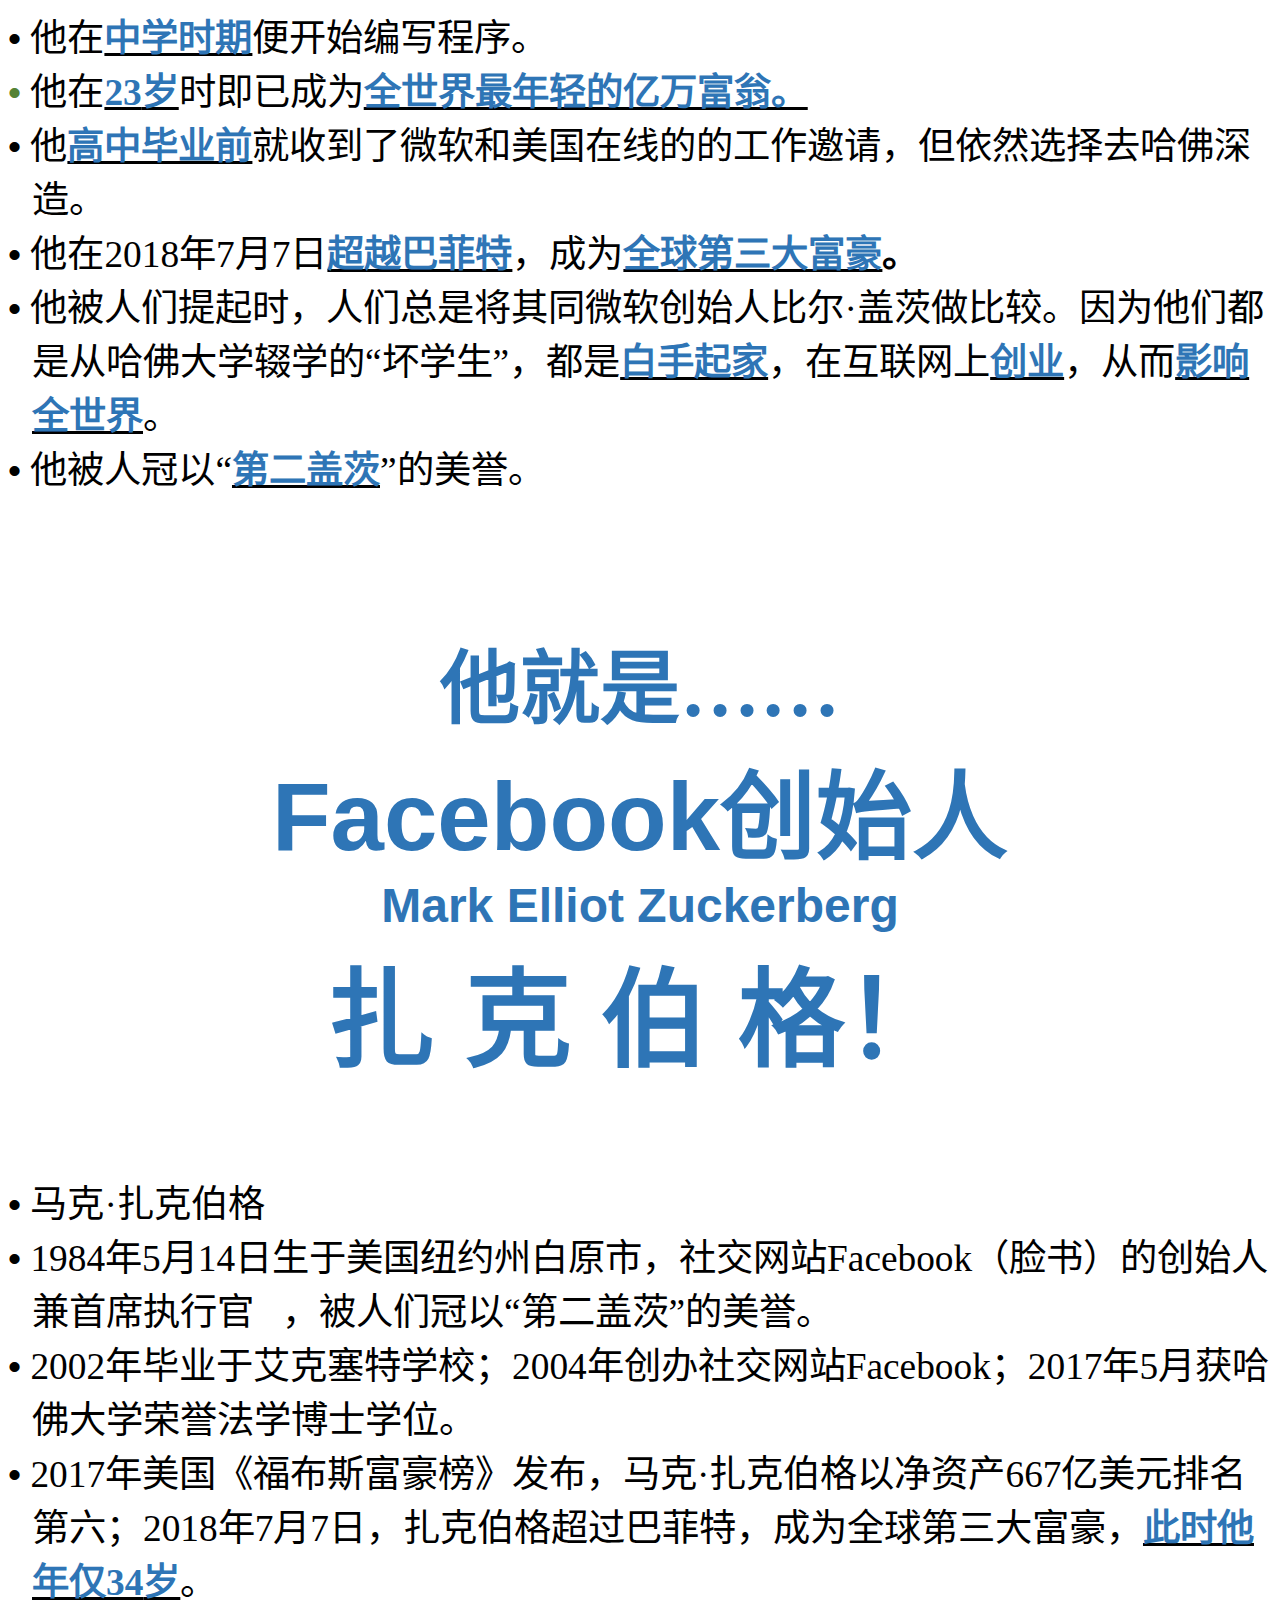
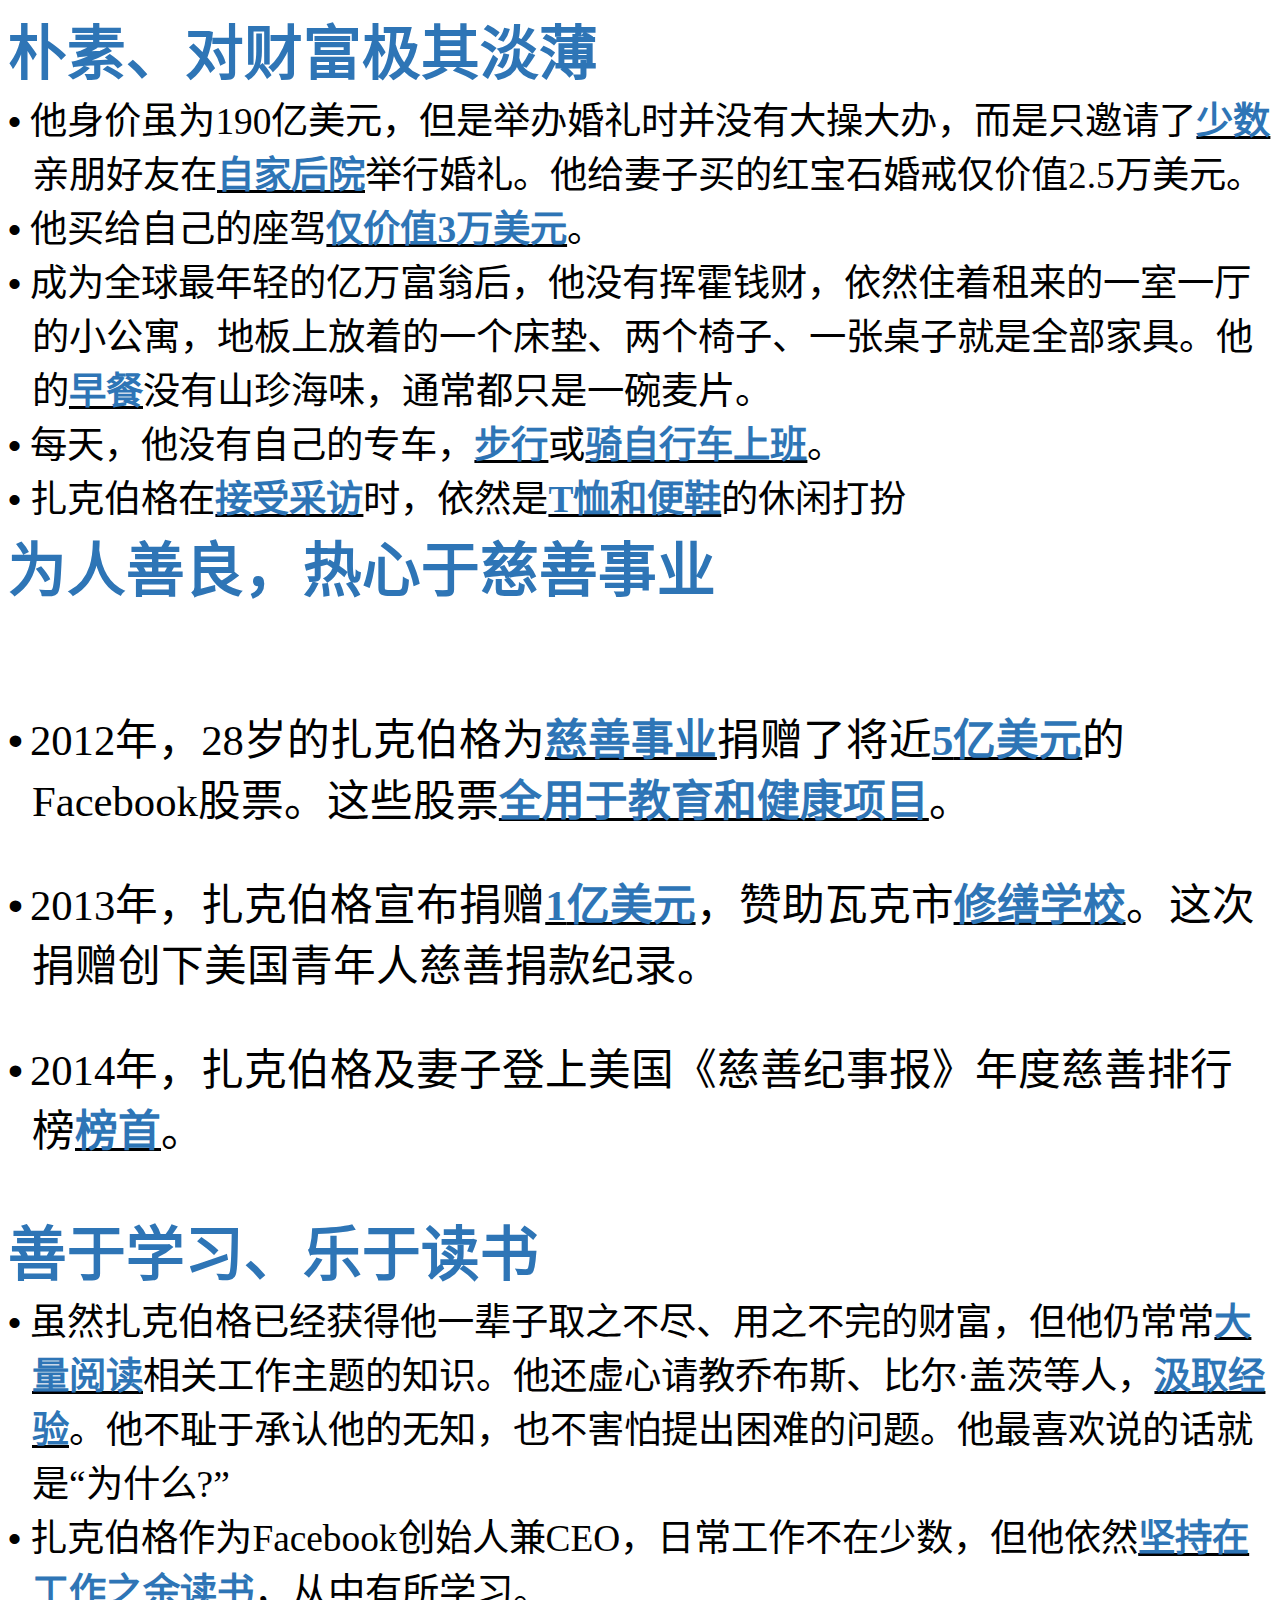
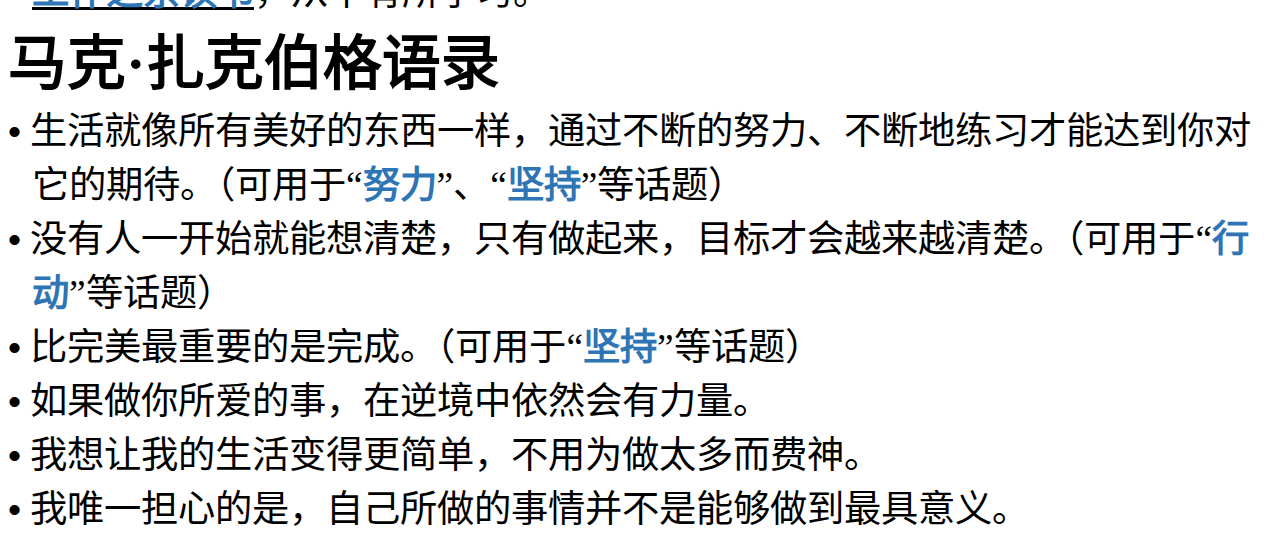
<file: Mark_Zuckerberg/index.html>
<html>

<head>
<meta name=Generator content="Microsoft Word 15 (filtered)">
<!-- Global site tag (gtag.js) - Google Analytics -->
<script async src="https://www.googletagmanager.com/gtag/js?id=UA-131031798-1"></script>
<script>
  window.dataLayer = window.dataLayer || [];
  function gtag(){dataLayer.push(arguments);}
  gtag('js', new Date());

  gtag('config', 'UA-131031798-1');
</script>
<title>马克·扎克伯格</title>
<style>
<!--
 /* Font Definitions */
 @font-face
	{font-family:宋体;
	panose-1:2 1 6 0 3 1 1 1 1 1;}
@font-face
	{font-family:"Cambria Math";
	panose-1:2 4 5 3 5 4 6 3 2 4;}
@font-face
	{font-family:等线;
	panose-1:2 1 6 0 3 1 1 1 1 1;}
@font-face
	{font-family:Calibri;
	panose-1:2 15 5 2 2 2 4 3 2 4;}
@font-face
	{font-family:"Calibri Light";
	panose-1:2 15 3 2 2 2 4 3 2 4;}
@font-face
	{font-family:隶书;
	panose-1:2 1 5 9 6 1 1 1 1 1;}
@font-face
	{font-family:"\@隶书";}
@font-face
	{font-family:"\@等线";
	panose-1:2 1 6 0 3 1 1 1 1 1;}
@font-face
	{font-family:"\@宋体";
	panose-1:2 1 6 0 3 1 1 1 1 1;}
 /* Style Definitions */
 p.MsoNormal, li.MsoNormal, div.MsoNormal
	{margin:0cm;
	margin-bottom:.0001pt;
	text-align:justify;
	text-justify:inter-ideograph;
	font-size:10.5pt;
	font-family:等线;}
h1
	{mso-style-link:"标题 1 字符";
	margin-top:0cm;
	margin-right:0cm;
	margin-bottom:0cm;
	margin-left:18.0pt;
	margin-bottom:.0001pt;
	text-indent:-18.0pt;
	text-autospace:none;
	font-size:28.0pt;
	font-family:"Times New Roman",serif;
	color:black;
	font-weight:normal;}
h2
	{mso-style-link:"标题 2 字符";
	margin-top:0cm;
	margin-right:0cm;
	margin-bottom:0cm;
	margin-left:54.0pt;
	margin-bottom:.0001pt;
	text-indent:-18.0pt;
	text-autospace:none;
	font-size:24.0pt;
	font-family:"Times New Roman",serif;
	color:black;
	font-weight:normal;}
h3
	{mso-style-link:"标题 3 字符";
	margin-top:0cm;
	margin-right:0cm;
	margin-bottom:0cm;
	margin-left:90.0pt;
	margin-bottom:.0001pt;
	text-indent:-18.0pt;
	text-autospace:none;
	font-size:20.0pt;
	font-family:"Times New Roman",serif;
	color:black;
	font-weight:normal;}
h4
	{mso-style-link:"标题 4 字符";
	margin-top:0cm;
	margin-right:0cm;
	margin-bottom:0cm;
	margin-left:126.0pt;
	margin-bottom:.0001pt;
	text-indent:-18.0pt;
	text-autospace:none;
	font-size:12.0pt;
	font-family:"Times New Roman",serif;
	color:black;
	font-weight:normal;}
h5
	{mso-style-link:"标题 5 字符";
	margin-top:0cm;
	margin-right:0cm;
	margin-bottom:0cm;
	margin-left:162.0pt;
	margin-bottom:.0001pt;
	text-indent:-18.0pt;
	text-autospace:none;
	font-size:12.0pt;
	font-family:"Times New Roman",serif;
	color:black;
	font-weight:normal;}
h6
	{mso-style-link:"标题 6 字符";
	margin-top:0cm;
	margin-right:0cm;
	margin-bottom:0cm;
	margin-left:198.0pt;
	margin-bottom:.0001pt;
	text-indent:-18.0pt;
	text-autospace:none;
	font-size:12.0pt;
	font-family:"Times New Roman",serif;
	color:black;
	font-weight:normal;}
p.MsoHeading7, li.MsoHeading7, div.MsoHeading7
	{mso-style-link:"标题 7 字符";
	margin-top:0cm;
	margin-right:0cm;
	margin-bottom:0cm;
	margin-left:234.0pt;
	margin-bottom:.0001pt;
	text-indent:-18.0pt;
	text-autospace:none;
	font-size:12.0pt;
	font-family:"Times New Roman",serif;
	color:black;}
p.MsoHeading8, li.MsoHeading8, div.MsoHeading8
	{mso-style-link:"标题 8 字符";
	margin-top:0cm;
	margin-right:0cm;
	margin-bottom:0cm;
	margin-left:270.0pt;
	margin-bottom:.0001pt;
	text-indent:-18.0pt;
	text-autospace:none;
	font-size:12.0pt;
	font-family:"Times New Roman",serif;
	color:black;}
p.MsoHeading9, li.MsoHeading9, div.MsoHeading9
	{mso-style-link:"标题 9 字符";
	margin-top:0cm;
	margin-right:0cm;
	margin-bottom:0cm;
	margin-left:306.0pt;
	margin-bottom:.0001pt;
	text-indent:-18.0pt;
	text-autospace:none;
	font-size:12.0pt;
	font-family:"Times New Roman",serif;
	color:black;}
span.1
	{mso-style-name:"标题 1 字符";
	mso-style-link:"标题 1";
	font-weight:bold;}
span.2
	{mso-style-name:"标题 2 字符";
	mso-style-link:"标题 2";
	font-family:"等线 Light";
	font-weight:bold;}
span.3
	{mso-style-name:"标题 3 字符";
	mso-style-link:"标题 3";
	font-weight:bold;}
span.4
	{mso-style-name:"标题 4 字符";
	mso-style-link:"标题 4";
	font-family:"等线 Light";
	font-weight:bold;}
span.5
	{mso-style-name:"标题 5 字符";
	mso-style-link:"标题 5";
	font-weight:bold;}
span.6
	{mso-style-name:"标题 6 字符";
	mso-style-link:"标题 6";
	font-family:"等线 Light";
	font-weight:bold;}
span.7
	{mso-style-name:"标题 7 字符";
	mso-style-link:"标题 7";
	font-weight:bold;}
span.8
	{mso-style-name:"标题 8 字符";
	mso-style-link:"标题 8";
	font-family:"等线 Light";}
span.9
	{mso-style-name:"标题 9 字符";
	mso-style-link:"标题 9";
	font-family:"等线 Light";}
.MsoChpDefault
	{font-size:10.5pt;}
 /* Page Definitions */
 @page WordSection1
	{size:612.0pt 792.0pt;
	margin:72.0pt 90.0pt 72.0pt 90.0pt;}
div.WordSection1
	{page:WordSection1;}
 /* List Definitions */
 ol
	{margin-bottom:0cm;}
ul
	{margin-bottom:0cm;}
-->
</style>

</head>

<body lang=ZH-CN style='text-justify-trim:punctuation'>

<div class=WordSection1>

<h2 style='margin-left:18.0pt'><span style='font-size:28.0pt;font-family:"Arial",sans-serif'>&#8226;<span
style='font:7.0pt "Times New Roman"'>&nbsp;&nbsp;&nbsp; </span></span><span
style='font-size:28.0pt;font-family:隶书'>他在</span><b><u><span style='font-size:
28.0pt;font-family:隶书;color:#2E75B6'>中学时期</span></u></b><span style='font-size:
28.0pt;font-family:隶书'>便开始编写程序。</span></h2>

<h2 style='margin-left:18.0pt'><span style='font-size:28.0pt;font-family:"Arial",sans-serif;
color:#548235'>&#8226;<span style='font:7.0pt "Times New Roman"'>&nbsp;&nbsp;&nbsp; </span></span><span
style='font-size:28.0pt;font-family:隶书'>他在</span><b><u><span lang=EN-US
style='font-size:28.0pt;font-family:隶书;color:#2E75B6'>23</span></u></b><b><u><span
style='font-size:28.0pt;font-family:隶书;color:#2E75B6'>岁</span></u></b><span
style='font-size:28.0pt;font-family:隶书'>时即已成为</span><b><u><span
style='font-size:28.0pt;font-family:隶书;color:#2E75B6'>全世界最年轻的亿万富翁。</span></u></b></h2>

<h2 style='margin-left:18.0pt'><span style='font-size:28.0pt;font-family:"Arial",sans-serif'>&#8226;<span
style='font:7.0pt "Times New Roman"'>&nbsp;&nbsp;&nbsp; </span></span><span
style='font-size:28.0pt;font-family:隶书'>他</span><b><u><span style='font-size:
28.0pt;font-family:隶书;color:#2E75B6'>高中毕业前</span></u></b><span
style='font-size:28.0pt;font-family:隶书'>就收到了微软和美国在线的的工作邀请，但依然选择去哈佛深造。</span></h2>

<h2 style='margin-left:18.0pt'><span style='font-size:28.0pt;font-family:"Arial",sans-serif'>&#8226;<span
style='font:7.0pt "Times New Roman"'>&nbsp;&nbsp;&nbsp; </span></span><span
style='font-size:28.0pt;font-family:隶书'>他在2018年7月7日</span><b><u><span
style='font-size:28.0pt;font-family:隶书;color:#2E75B6'>超越巴菲特</span></u></b><span
style='font-size:28.0pt;font-family:隶书'>，成为</span><b><u><span style='font-size:
28.0pt;font-family:隶书;color:#2E75B6'>全球第三大富豪</span></u></b><b><span
style='font-size:28.0pt;font-family:隶书'>。</span></b></h2>

<h2 style='margin-left:18.0pt'><span style='font-size:28.0pt;font-family:"Arial",sans-serif'>&#8226;<span
style='font:7.0pt "Times New Roman"'>&nbsp;&nbsp;&nbsp; </span></span><span
style='font-size:28.0pt;font-family:隶书'>他被人们提起时，人们总是将其同微软创始人比尔·盖茨做比较。因为他们都是从哈佛大学辍学的“坏学生”，都是</span><b><u><span
style='font-size:28.0pt;font-family:隶书;color:#2E75B6'>白手起家</span></u></b><span
style='font-size:28.0pt;font-family:隶书'>，在互联网上</span><b><u><span
style='font-size:28.0pt;font-family:隶书;color:#2E75B6'>创业</span></u></b><span
style='font-size:28.0pt;font-family:隶书'>，从而</span><b><u><span style='font-size:
28.0pt;font-family:隶书;color:#2E75B6'>影响全世界</span></u></b><span
style='font-size:28.0pt;font-family:隶书'>。</span></h2>

<h2 style='margin-left:18.0pt'><span style='font-size:28.0pt;font-family:"Arial",sans-serif'>&#8226;<span
style='font:7.0pt "Times New Roman"'>&nbsp;&nbsp;&nbsp; </span></span><span
style='font-size:28.0pt;font-family:隶书'>他被人冠以</span><span style='font-size:
28.0pt;font-family:隶书'>“</span><b><u><span style='font-size:28.0pt;font-family:
隶书;color:#2E75B6'>第二盖茨</span></u></b><span style='font-size:28.0pt;font-family:
隶书'>”</span><span style='font-size:28.0pt;font-family:隶书'>的美誉。</span></h2>

<h2 style='margin-left:18.0pt'><span style='font-size:28.0pt;font-family:隶书'>&nbsp;</span></h2>

<h2 style='margin-left:18.0pt'><span style='font-size:28.0pt;font-family:隶书'>&nbsp;</span></h2>

<h1><span style='font-family:"Arial",sans-serif'>&nbsp;</span></h1>

<h2 align=center style='margin-left:0cm;text-align:center;text-indent:0cm'><b><span
style='font-size:60.0pt;font-family:宋体;color:#2E75B6'>他就是</span></b><b><span
lang=EN-US style='font-size:60.0pt;color:#2E75B6'>……</span></b></h2>

<h2 align=center style='margin-left:0cm;text-align:center;text-indent:0cm'><b><span
lang=EN-US style='font-size:72.0pt;font-family:"Calibri",sans-serif;color:#2E75B6'>Facebook</span></b><b><span
style='font-size:72.0pt;font-family:宋体;color:#2E75B6'>创始人</span></b></h2>

<h2 align=center style='margin-left:0cm;text-align:center;text-indent:0cm'><b><span
style='font-size:36.0pt;font-family:"Calibri",sans-serif;color:#2E75B6'>Mark
Elliot Zuckerberg</span></b></h2>

<h2 align=center style='margin-left:0cm;text-align:center;text-indent:0cm'><b><span
style='font-size:80.0pt;font-family:宋体;color:#2E75B6'>扎</span></b><b><span
style='font-size:80.0pt;font-family:"Calibri",sans-serif;color:#2E75B6'> </span></b><b><span
style='font-size:80.0pt;font-family:宋体;color:#2E75B6'>克</span></b><b><span
style='font-size:80.0pt;font-family:"Calibri",sans-serif;color:#2E75B6'> </span></b><b><span
style='font-size:80.0pt;font-family:宋体;color:#2E75B6'>伯</span></b><b><span
style='font-size:80.0pt;font-family:"Calibri",sans-serif;color:#2E75B6'> </span></b><b><span
style='font-size:80.0pt;font-family:宋体;color:#2E75B6'>格！</span></b></h2>

<h2 align=center style='margin-left:0cm;text-align:center;text-indent:0cm'><b><span
style='font-size:28.0pt;font-family:"Calibri",sans-serif;color:#2E75B6'>&nbsp;</span></b></h2>

<h1><span style='font-family:"Arial",sans-serif'>&nbsp;</span></h1>

<h2 style='margin-left:18.0pt'><span style='font-size:28.0pt;font-family:"Arial",sans-serif'>&#8226;<span
style='font:7.0pt "Times New Roman"'>&nbsp;&nbsp;&nbsp; </span></span><span
style='font-size:28.0pt;font-family:隶书'>马克·扎克伯格&nbsp; </span></h2>

<h2 style='margin-left:18.0pt'><span style='font-size:28.0pt;font-family:"Arial",sans-serif'>&#8226;<span
style='font:7.0pt "Times New Roman"'>&nbsp;&nbsp;&nbsp; </span></span><span
style='font-size:28.0pt;font-family:隶书'>1984年5月14日生于美国纽约州白原市，社交网站Facebook（脸书）的创始人兼首席执行官&nbsp;&nbsp;
，被人们冠以“第二盖茨”的美誉。</span></h2>

<h2 style='margin-left:18.0pt'><span style='font-size:28.0pt;font-family:"Arial",sans-serif'>&#8226;<span
style='font:7.0pt "Times New Roman"'>&nbsp;&nbsp;&nbsp; </span></span><span
style='font-size:28.0pt;font-family:隶书'>2002年毕业于艾克塞特学校；2004年创办社交网站Facebook；2017年5月获哈佛大学荣誉法学博士学位。</span></h2>

<h2 style='margin-left:18.0pt'><span style='font-size:28.0pt;font-family:"Arial",sans-serif'>&#8226;<span
style='font:7.0pt "Times New Roman"'>&nbsp;&nbsp;&nbsp; </span></span><span
style='font-size:28.0pt;font-family:隶书'>2017年美国《福布斯富豪榜》发布，马克·扎克伯格以净资产667亿美元排名第六；2018年7月7日，扎克伯格超过巴菲特，成为全球第三大富豪，</span><b><u><span
style='font-size:28.0pt;font-family:隶书;color:#2E75B6'>此时他年仅</span></u></b><b><u><span
lang=EN-US style='font-size:28.0pt;font-family:隶书;color:#2E75B6'>34</span></u></b><b><u><span
style='font-size:28.0pt;font-family:隶书;color:#2E75B6'>岁</span></u></b><span
style='font-size:28.0pt;font-family:隶书'>。&nbsp;&nbsp; </span></h2>

<h1 style='margin-left:0cm;text-indent:0cm'><b><span style='font-size:44.0pt;
font-family:宋体;color:#2E75B6'>朴素、对财富极其淡薄</span></b></h1>

<h2 style='margin-left:18.0pt'><span style='font-size:28.0pt;font-family:"Arial",sans-serif'>&#8226;<span
style='font:7.0pt "Times New Roman"'>&nbsp;&nbsp;&nbsp; </span></span><span
style='font-size:28.0pt;font-family:隶书'>他身价虽为190亿美元，但是举办婚礼时并没有大操大办，而是只邀请了</span><b><u><span
style='font-size:28.0pt;font-family:隶书;color:#2E75B6'>少数</span></u></b><span
style='font-size:28.0pt;font-family:隶书'>亲朋好友在</span><b><u><span
style='font-size:28.0pt;font-family:隶书;color:#2E75B6'>自家后院</span></u></b><span
style='font-size:28.0pt;font-family:隶书'>举行婚礼。他给妻子买的红宝石婚戒仅价值2.5万美元。</span></h2>

<h2 style='margin-left:18.0pt'><span style='font-size:28.0pt;font-family:"Arial",sans-serif'>&#8226;<span
style='font:7.0pt "Times New Roman"'>&nbsp;&nbsp;&nbsp; </span></span><span
style='font-size:28.0pt;font-family:隶书'>他买给自己的座驾</span><b><u><span
style='font-size:28.0pt;font-family:隶书;color:#2E75B6'>仅价值3万美元</span></u></b><span
style='font-size:28.0pt;font-family:隶书'>。</span></h2>

<h2 style='margin-left:18.0pt'><span style='font-size:28.0pt;font-family:"Arial",sans-serif'>&#8226;<span
style='font:7.0pt "Times New Roman"'>&nbsp;&nbsp;&nbsp; </span></span><span
style='font-size:28.0pt;font-family:隶书'>成为全球最年轻的亿万富翁后，他没有挥霍钱财，依然住着租来的一室一厅的小公寓，地板上放着的一个床垫、两个椅子、一张桌子就是全部家具。他的</span><b><u><span
style='font-size:28.0pt;font-family:隶书;color:#2E75B6'>早餐</span></u></b><span
style='font-size:28.0pt;font-family:隶书'>没有山珍海味，通常都只是一碗麦片。</span></h2>

<h2 style='margin-left:18.0pt'><span style='font-size:28.0pt;font-family:"Arial",sans-serif'>&#8226;<span
style='font:7.0pt "Times New Roman"'>&nbsp;&nbsp;&nbsp; </span></span><span
style='font-size:28.0pt;font-family:隶书'>每天，他没有自己的专车，</span><b><u><span
style='font-size:28.0pt;font-family:隶书;color:#2E75B6'>步行</span></u></b><span
style='font-size:28.0pt;font-family:隶书'>或</span><b><u><span style='font-size:
28.0pt;font-family:隶书;color:#2E75B6'>骑自行车上班</span></u></b><span
style='font-size:28.0pt;font-family:隶书'>。</span></h2>

<h2 style='margin-left:18.0pt'><span style='font-size:28.0pt;font-family:"Arial",sans-serif'>&#8226;<span
style='font:7.0pt "Times New Roman"'>&nbsp;&nbsp;&nbsp; </span></span><span
style='font-size:28.0pt;font-family:隶书'>扎克伯格在</span><b><u><span
style='font-size:28.0pt;font-family:隶书;color:#2E75B6'>接受采访</span></u></b><span
style='font-size:28.0pt;font-family:隶书'>时，依然是</span><b><u><span
style='font-size:28.0pt;font-family:隶书;color:#2E75B6'>T恤和便鞋</span></u></b><span
style='font-size:28.0pt;font-family:隶书'>的休闲打扮</span></h2>

<h1 style='margin-left:0cm;text-indent:0cm'><b><span style='font-size:44.0pt;
font-family:宋体;color:#2E75B6'>为人善良，热心于慈善事业</span></b></h1>

<h2 style='margin-left:18.0pt'><span style='font-size:32.0pt;font-family:"Calibri",sans-serif'>&nbsp;</span></h2>

<h2 style='margin-left:18.0pt'><span style='font-size:32.0pt;font-family:"Calibri",sans-serif'>&nbsp;</span></h2>

<h2 style='margin-left:18.0pt'><span style='font-size:32.0pt;font-family:"Arial",sans-serif'>&#8226;<span
style='font:7.0pt "Times New Roman"'>&nbsp;&nbsp; </span></span><span
style='font-size:32.0pt;font-family:隶书'>2012年，28岁的扎克伯格为</span><b><u><span
style='font-size:32.0pt;font-family:隶书;color:#2E75B6'>慈善事业</span></u></b><span
style='font-size:32.0pt;font-family:隶书'>捐赠了将近</span><b><u><span lang=EN-US
style='font-size:32.0pt;font-family:隶书;color:#2E75B6'>5</span></u></b><b><u><span
style='font-size:32.0pt;font-family:隶书;color:#2E75B6'>亿美元</span></u></b><span
style='font-size:32.0pt;font-family:隶书'>的Facebook股票。这些股票</span><b><u><span
style='font-size:32.0pt;font-family:隶书;color:#2E75B6'>全用于教育和健康项目</span></u></b><span
style='font-size:32.0pt;font-family:隶书'>。</span></h2>

<h2 style='margin-left:18.0pt'><span style='font-size:28.0pt;font-family:隶书'>&nbsp;</span></h2>

<h2 style='margin-left:18.0pt'><span style='font-size:32.0pt;font-family:"Arial",sans-serif'>&#8226;<span
style='font:7.0pt "Times New Roman"'>&nbsp;&nbsp; </span></span><span
lang=EN-US style='font-size:32.0pt;font-family:隶书'>2013</span><span
style='font-size:32.0pt;font-family:隶书'>年</span><span style='font-size:32.0pt;
font-family:隶书'>，</span><span style='font-size:32.0pt;font-family:隶书'>扎克伯格宣布捐赠</span><b><u><span
lang=EN-US style='font-size:32.0pt;font-family:隶书;color:#2E75B6'>1</span></u></b><b><u><span
style='font-size:32.0pt;font-family:隶书;color:#2E75B6'>亿美元</span></u></b><span
style='font-size:32.0pt;font-family:隶书'>，赞助瓦克市</span><b><u><span
style='font-size:32.0pt;font-family:隶书;color:#2E75B6'>修缮学校</span></u></b><span
style='font-size:32.0pt;font-family:隶书'>。这次捐赠创下美国青年人慈善捐款纪录</span><span
style='font-size:32.0pt;font-family:隶书'>。</span></h2>

<h2 style='margin-left:18.0pt'><span lang=EN-US style='font-size:28.0pt;
font-family:隶书'>&nbsp;</span></h2>

<h2 style='margin-left:18.0pt'><span style='font-size:32.0pt;font-family:"Arial",sans-serif'>&#8226;<span
style='font:7.0pt "Times New Roman"'>&nbsp;&nbsp; </span></span><span
lang=EN-US style='font-size:32.0pt;font-family:隶书'>2014</span><span
style='font-size:32.0pt;font-family:隶书'>年</span><span style='font-size:32.0pt;
font-family:隶书'>，扎克伯格及妻子登上美国《慈善纪事报》年度慈善排行榜</span><b><u><span style='font-size:
32.0pt;font-family:隶书;color:#2E75B6'>榜首</span></u></b><span style='font-size:
32.0pt;font-family:隶书'>。</span><span style='font-size:32.0pt;font-family:"Calibri",sans-serif'>
</span></h2>

<h2 style='margin-left:0cm;text-indent:0cm'><span style='font-size:32.0pt;
font-family:"Calibri",sans-serif'>&nbsp;</span></h2>

<h1 style='margin-left:0cm;text-indent:0cm'><b><span style='font-size:44.0pt;
font-family:宋体;color:#2E75B6'>善于学习、乐于读书</span></b></h1>

<h2 style='margin-left:18.0pt'><span style='font-size:28.0pt;font-family:"Arial",sans-serif'>&#8226;<span
style='font:7.0pt "Times New Roman"'>&nbsp;&nbsp;&nbsp; </span></span><span
style='font-size:28.0pt;font-family:隶书'>虽然扎克伯格已经获得他一辈子取之不尽、用之不完的财富，但他仍常常</span><b><u><span
style='font-size:28.0pt;font-family:隶书;color:#2E75B6'>大量阅读</span></u></b><span
style='font-size:28.0pt;font-family:隶书'>相关工作主题的知识。他还虚心请教乔布斯、比尔·盖茨等人，</span><b><u><span
style='font-size:28.0pt;font-family:隶书;color:#2E75B6'>汲取经验</span></u></b><span
style='font-size:28.0pt;font-family:隶书'>。他不耻于承认他的无知，也不害怕提出困难的问题。他最喜欢说的话就是“为什么?”</span></h2>

<h2 style='margin-left:18.0pt'><span style='font-size:28.0pt;font-family:"Arial",sans-serif'>&#8226;<span
style='font:7.0pt "Times New Roman"'>&nbsp;&nbsp;&nbsp; </span></span><span
style='font-size:28.0pt;font-family:隶书'>扎克伯格作为Facebook创始人兼CEO，日常工作不在少数，但他依然</span><b><u><span
style='font-size:28.0pt;font-family:隶书;color:#2E75B6'>坚持在工作之余读书</span></u></b><span
style='font-size:28.0pt;font-family:隶书'>，从中有所学习。</span></h2>

<h1 style='margin-left:0cm;text-indent:0cm'><b><span style='font-size:44.0pt;
font-family:宋体'>马克·扎克伯格语录</span></b></h1>

<h2 style='margin-left:18.0pt'><span style='font-size:28.0pt;font-family:"Arial",sans-serif'>&#8226;<span
style='font:7.0pt "Times New Roman"'>&nbsp;&nbsp;&nbsp; </span></span><span
style='font-size:28.0pt;font-family:隶书'>生活就像所有美好的东西一样，通过不断的努力、不断地练习才能达到你对它的期待。（可用于</span><span
style='font-size:28.0pt;font-family:隶书'>“</span><b><span style='font-size:28.0pt;
font-family:隶书;color:#2E75B6'>努力</span></b><span style='font-size:28.0pt;
font-family:隶书'>”</span><span style='font-size:28.0pt;font-family:隶书'>、</span><span
style='font-size:28.0pt;font-family:隶书'>“</span><b><span style='font-size:28.0pt;
font-family:隶书;color:#2E75B6'>坚持</span></b><span style='font-size:28.0pt;
font-family:隶书'>”</span><span style='font-size:28.0pt;font-family:隶书'>等话题）</span></h2>

<h2 style='margin-left:18.0pt'><span style='font-size:28.0pt;font-family:"Arial",sans-serif'>&#8226;<span
style='font:7.0pt "Times New Roman"'>&nbsp;&nbsp;&nbsp; </span></span><span
style='font-size:28.0pt;font-family:隶书'>没有人一开始就能想清楚，只有做起来，目标才会越来越清楚。（可用于</span><span
style='font-size:28.0pt;font-family:隶书'>“</span><b><span style='font-size:28.0pt;
font-family:隶书;color:#2E75B6'>行动</span></b><span style='font-size:28.0pt;
font-family:隶书'>”</span><span style='font-size:28.0pt;font-family:隶书'>等话题）</span></h2>

<h2 style='margin-left:18.0pt'><span style='font-size:28.0pt;font-family:"Arial",sans-serif'>&#8226;<span
style='font:7.0pt "Times New Roman"'>&nbsp;&nbsp;&nbsp; </span></span><span
style='font-size:28.0pt;font-family:隶书'>比完美最重要的是完成。（可用于</span><span
style='font-size:28.0pt;font-family:隶书'>“</span><b><span style='font-size:28.0pt;
font-family:隶书;color:#2E75B6'>坚持</span></b><span style='font-size:28.0pt;
font-family:隶书'>”</span><span style='font-size:28.0pt;font-family:隶书'>等话题）</span></h2>

<h2 style='margin-left:18.0pt'><span style='font-size:28.0pt;font-family:"Arial",sans-serif'>&#8226;<span
style='font:7.0pt "Times New Roman"'>&nbsp;&nbsp;&nbsp; </span></span><span
style='font-size:28.0pt;font-family:隶书'>如果做你所爱的事，在逆境中依然会有力量。</span></h2>

<h2 style='margin-left:18.0pt'><span style='font-size:28.0pt;font-family:"Arial",sans-serif'>&#8226;<span
style='font:7.0pt "Times New Roman"'>&nbsp;&nbsp;&nbsp; </span></span><span
style='font-size:28.0pt;font-family:隶书'>我想让我的生活变得更简单，不用为做太多而费神。</span></h2>

<h2 style='margin-left:18.0pt'><span style='font-size:28.0pt;font-family:"Arial",sans-serif'>&#8226;<span
style='font:7.0pt "Times New Roman"'>&nbsp;&nbsp;&nbsp; </span></span><span
style='font-size:28.0pt;font-family:隶书'>我唯一担心的是，自己所做的事情并不是能够做到最具意义。</span></h2>

</div>

</body>

</html>
</file>
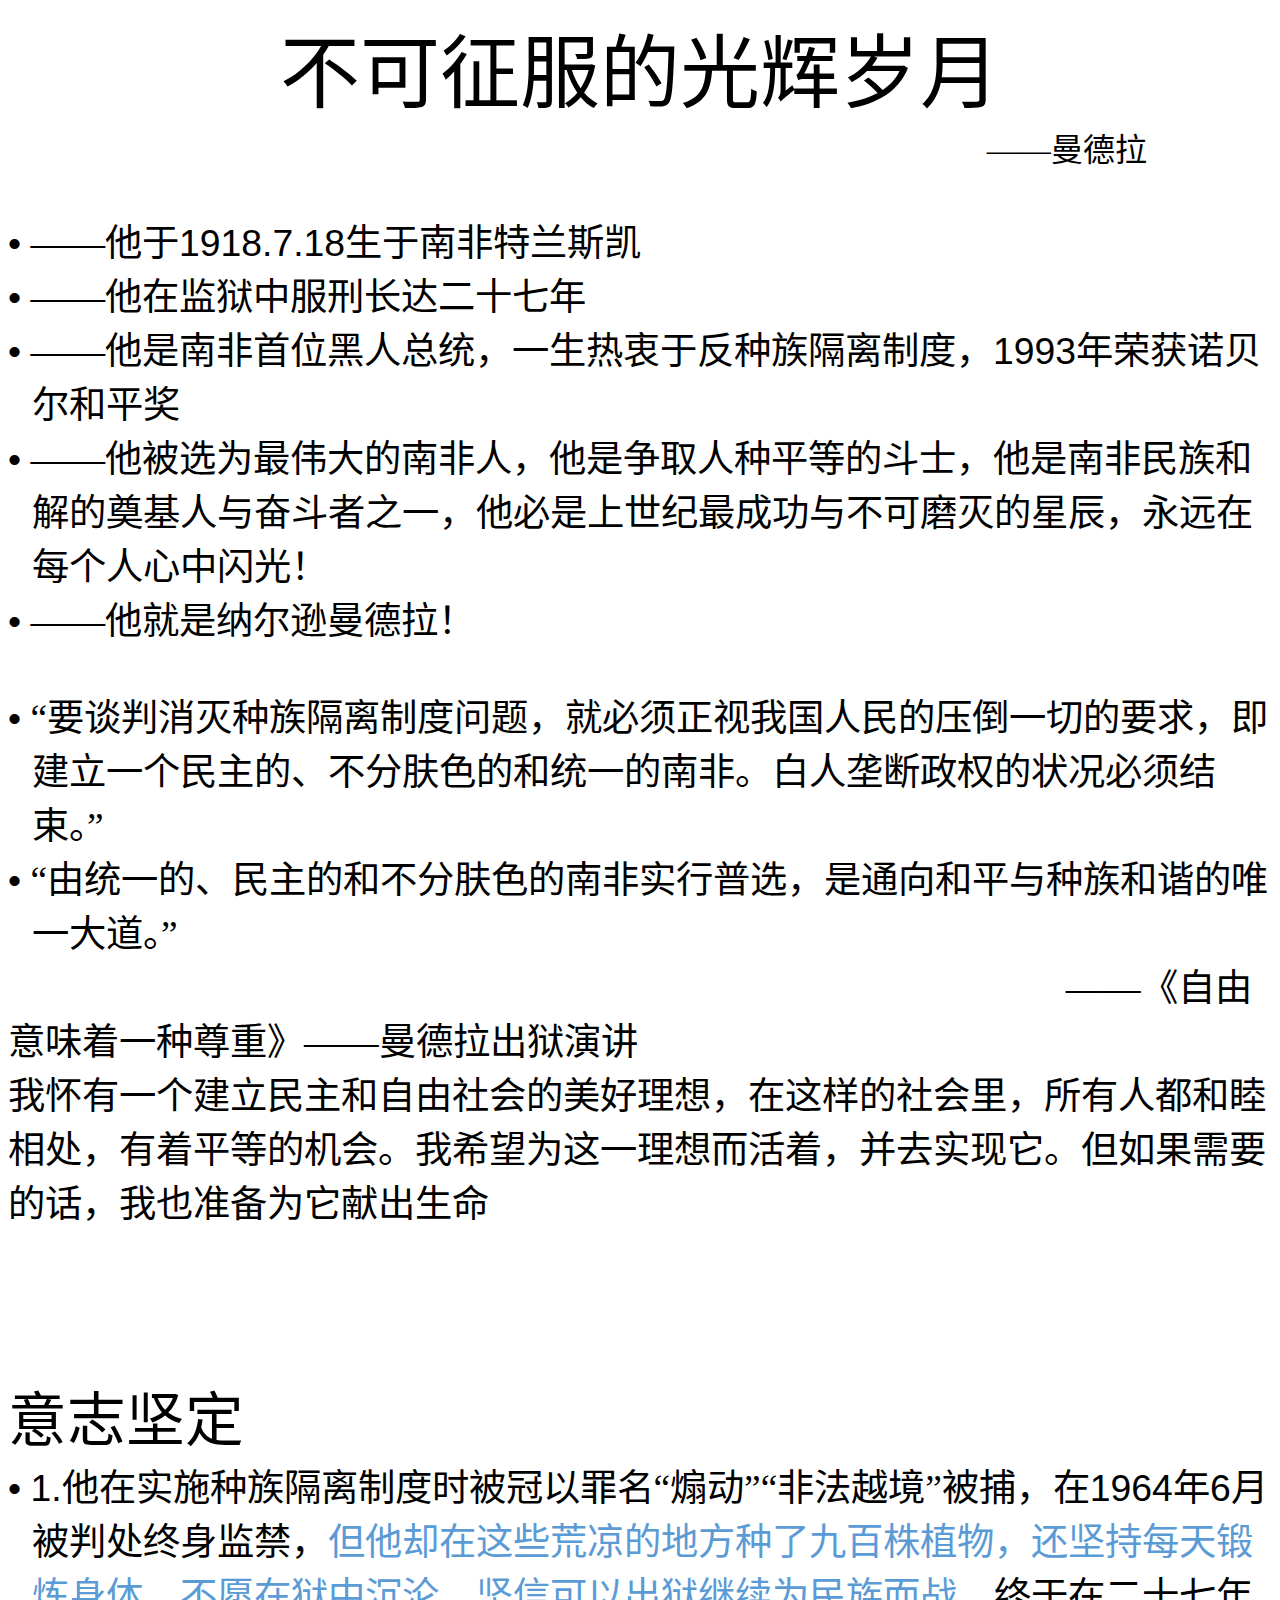
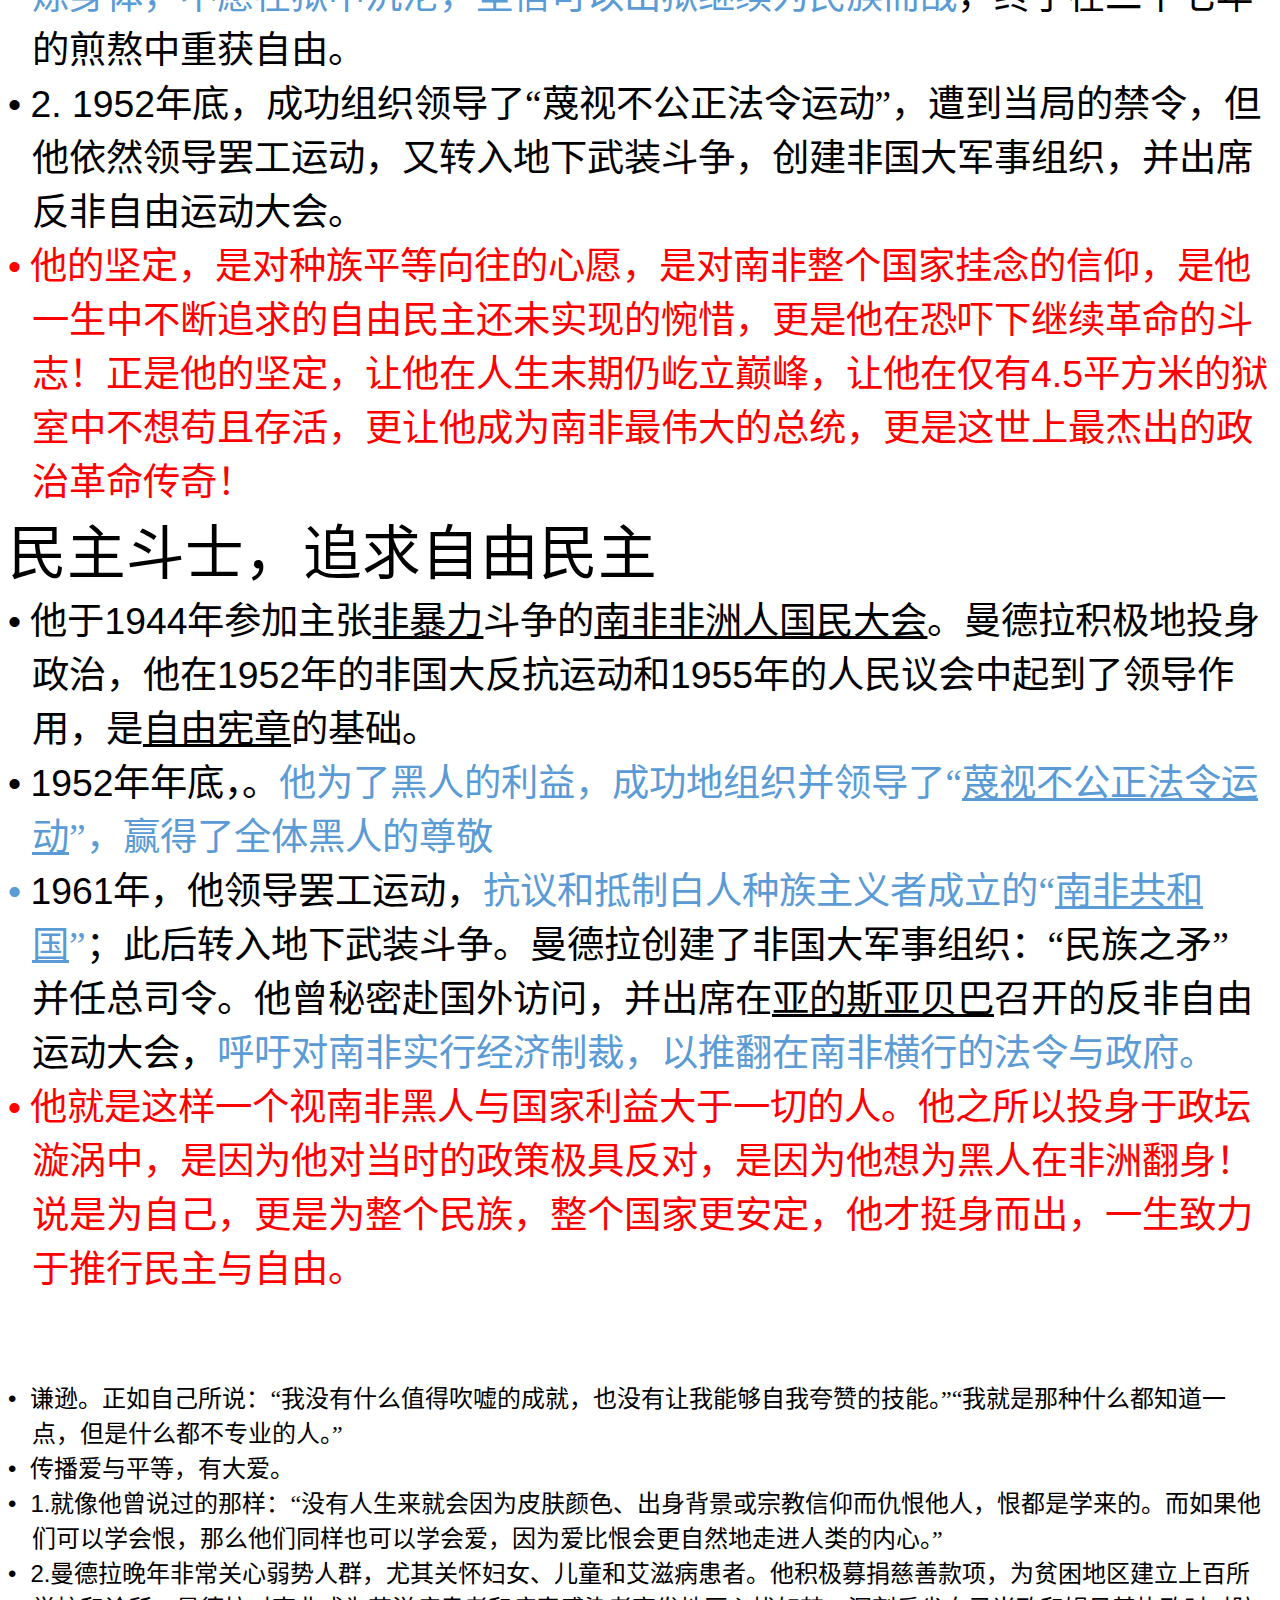
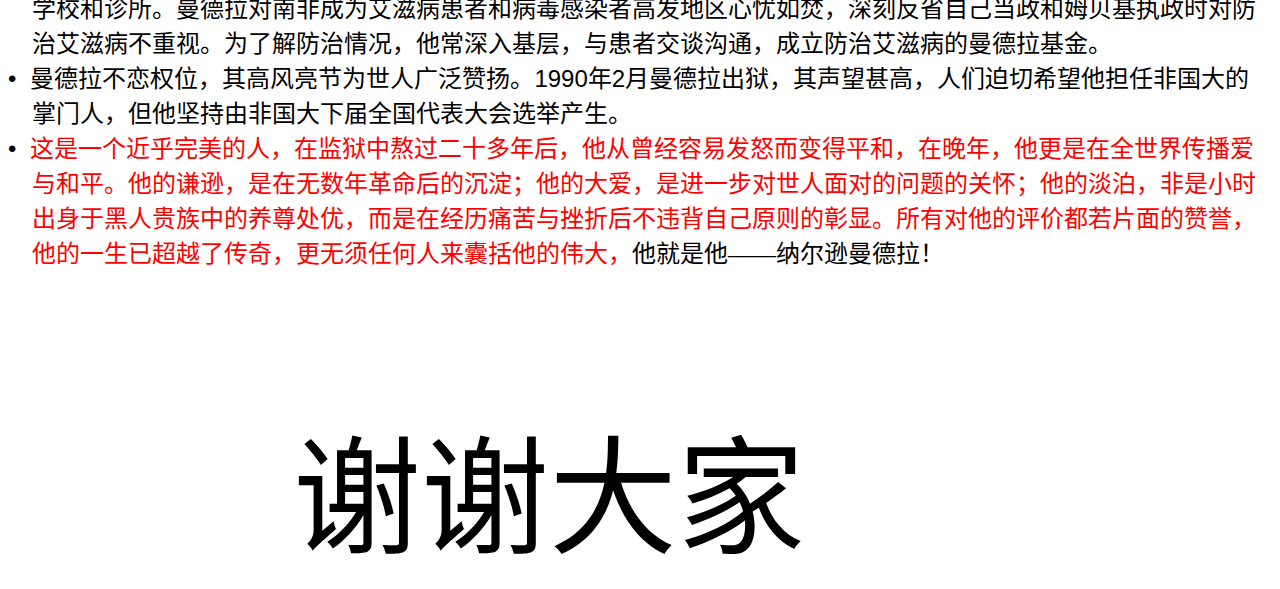
<file: Nelson_Mandela/index.html>
<html>

<head>
<meta http-equiv=Content-Type content="text/html; charset=utf-8">
<meta name=Generator content="Microsoft Word 15 (filtered)">
<!-- Global site tag (gtag.js) - Google Analytics -->
<script async src="https://www.googletagmanager.com/gtag/js?id=UA-131031798-1"></script>
<script>
  window.dataLayer = window.dataLayer || [];
  function gtag(){dataLayer.push(arguments);}
  gtag('js', new Date());

  gtag('config', 'UA-131031798-1');
</script>
<title>纳尔逊·曼德拉</title>
<style>
<!--
 /* Font Definitions */
 @font-face
	{font-family:宋体;
	panose-1:2 1 6 0 3 1 1 1 1 1;}
@font-face
	{font-family:"Cambria Math";
	panose-1:2 4 5 3 5 4 6 3 2 4;}
@font-face
	{font-family:等线;
	panose-1:2 1 6 0 3 1 1 1 1 1;}
@font-face
	{font-family:Calibri;
	panose-1:2 15 5 2 2 2 4 3 2 4;}
@font-face
	{font-family:"Calibri Light";
	panose-1:2 15 3 2 2 2 4 3 2 4;}
@font-face
	{font-family:"\@宋体";
	panose-1:2 1 6 0 3 1 1 1 1 1;}
@font-face
	{font-family:"\@等线";
	panose-1:2 1 6 0 3 1 1 1 1 1;}
 /* Style Definitions */
 p.MsoNormal, li.MsoNormal, div.MsoNormal
	{margin:0cm;
	margin-bottom:.0001pt;
	text-align:justify;
	text-justify:inter-ideograph;
	font-size:10.5pt;
	font-family:等线;}
h1
	{mso-style-link:"标题 1 字符";
	margin-top:0cm;
	margin-right:0cm;
	margin-bottom:0cm;
	margin-left:18.0pt;
	margin-bottom:.0001pt;
	text-indent:-18.0pt;
	text-autospace:none;
	font-size:28.0pt;
	font-family:"Times New Roman",serif;
	color:black;
	font-weight:normal;}
h2
	{mso-style-link:"标题 2 字符";
	margin-top:0cm;
	margin-right:0cm;
	margin-bottom:0cm;
	margin-left:54.0pt;
	margin-bottom:.0001pt;
	text-indent:-18.0pt;
	text-autospace:none;
	font-size:24.0pt;
	font-family:"Times New Roman",serif;
	color:black;
	font-weight:normal;}
h3
	{mso-style-link:"标题 3 字符";
	margin-top:0cm;
	margin-right:0cm;
	margin-bottom:0cm;
	margin-left:90.0pt;
	margin-bottom:.0001pt;
	text-indent:-18.0pt;
	text-autospace:none;
	font-size:20.0pt;
	font-family:"Times New Roman",serif;
	color:black;
	font-weight:normal;}
h4
	{mso-style-link:"标题 4 字符";
	margin-top:0cm;
	margin-right:0cm;
	margin-bottom:0cm;
	margin-left:126.0pt;
	margin-bottom:.0001pt;
	text-indent:-18.0pt;
	text-autospace:none;
	font-size:12.0pt;
	font-family:"Times New Roman",serif;
	color:black;
	font-weight:normal;}
h5
	{mso-style-link:"标题 5 字符";
	margin-top:0cm;
	margin-right:0cm;
	margin-bottom:0cm;
	margin-left:162.0pt;
	margin-bottom:.0001pt;
	text-indent:-18.0pt;
	text-autospace:none;
	font-size:12.0pt;
	font-family:"Times New Roman",serif;
	color:black;
	font-weight:normal;}
h6
	{mso-style-link:"标题 6 字符";
	margin-top:0cm;
	margin-right:0cm;
	margin-bottom:0cm;
	margin-left:198.0pt;
	margin-bottom:.0001pt;
	text-indent:-18.0pt;
	text-autospace:none;
	font-size:12.0pt;
	font-family:"Times New Roman",serif;
	color:black;
	font-weight:normal;}
p.MsoHeading7, li.MsoHeading7, div.MsoHeading7
	{mso-style-link:"标题 7 字符";
	margin-top:0cm;
	margin-right:0cm;
	margin-bottom:0cm;
	margin-left:234.0pt;
	margin-bottom:.0001pt;
	text-indent:-18.0pt;
	text-autospace:none;
	font-size:12.0pt;
	font-family:"Times New Roman",serif;
	color:black;}
p.MsoHeading8, li.MsoHeading8, div.MsoHeading8
	{mso-style-link:"标题 8 字符";
	margin-top:0cm;
	margin-right:0cm;
	margin-bottom:0cm;
	margin-left:270.0pt;
	margin-bottom:.0001pt;
	text-indent:-18.0pt;
	text-autospace:none;
	font-size:12.0pt;
	font-family:"Times New Roman",serif;
	color:black;}
p.MsoHeading9, li.MsoHeading9, div.MsoHeading9
	{mso-style-link:"标题 9 字符";
	margin-top:0cm;
	margin-right:0cm;
	margin-bottom:0cm;
	margin-left:306.0pt;
	margin-bottom:.0001pt;
	text-indent:-18.0pt;
	text-autospace:none;
	font-size:12.0pt;
	font-family:"Times New Roman",serif;
	color:black;}
span.1
	{mso-style-name:"标题 1 字符";
	mso-style-link:"标题 1";
	font-weight:bold;}
span.2
	{mso-style-name:"标题 2 字符";
	mso-style-link:"标题 2";
	font-family:"等线 Light";
	font-weight:bold;}
span.3
	{mso-style-name:"标题 3 字符";
	mso-style-link:"标题 3";
	font-weight:bold;}
span.4
	{mso-style-name:"标题 4 字符";
	mso-style-link:"标题 4";
	font-family:"等线 Light";
	font-weight:bold;}
span.5
	{mso-style-name:"标题 5 字符";
	mso-style-link:"标题 5";
	font-weight:bold;}
span.6
	{mso-style-name:"标题 6 字符";
	mso-style-link:"标题 6";
	font-family:"等线 Light";
	font-weight:bold;}
span.7
	{mso-style-name:"标题 7 字符";
	mso-style-link:"标题 7";
	font-weight:bold;}
span.8
	{mso-style-name:"标题 8 字符";
	mso-style-link:"标题 8";
	font-family:"等线 Light";}
span.9
	{mso-style-name:"标题 9 字符";
	mso-style-link:"标题 9";
	font-family:"等线 Light";}
.MsoChpDefault
	{font-size:10.5pt;}
 /* Page Definitions */
 @page WordSection1
	{size:612.0pt 792.0pt;
	margin:72.0pt 90.0pt 72.0pt 90.0pt;}
div.WordSection1
	{page:WordSection1;}
 /* List Definitions */
 ol
	{margin-bottom:0cm;}
ul
	{margin-bottom:0cm;}
-->
</style>

</head>

<body lang=ZH-CN style='text-justify-trim:punctuation'>

<div class=WordSection1>

<h1 align=center style='margin-left:0cm;text-align:center;text-indent:0cm'><span
style='font-size:60.0pt;font-family:宋体'>不可征服的光辉岁月</span></h1>

<h2 align=center style='margin-left:0cm;text-align:center;text-indent:0cm'><span
style='font-family:"Calibri",sans-serif'>                                                                                               
</span><span lang=EN-US>——</span><span style='font-family:宋体'>曼德拉</span></h2>

<h1><span style='font-family:"Arial",sans-serif'>&nbsp;</span></h1>

<h2 style='margin-left:18.0pt'><span style='font-size:28.0pt;font-family:"Arial",sans-serif'>•<span
style='font:7.0pt "Times New Roman"'>&nbsp;&nbsp;&nbsp; </span></span><span
lang=EN-US style='font-size:28.0pt'>——</span><span style='font-size:28.0pt;
font-family:宋体'>他于</span><span lang=EN-US style='font-size:28.0pt;font-family:
"Calibri",sans-serif'>1918.7.18</span><span style='font-size:28.0pt;font-family:
宋体'>生于南非特兰斯凯</span></h2>

<h2 style='margin-left:18.0pt'><span style='font-size:28.0pt;font-family:"Arial",sans-serif'>•<span
style='font:7.0pt "Times New Roman"'>&nbsp;&nbsp;&nbsp; </span></span><span
lang=EN-US style='font-size:28.0pt'>——</span><span style='font-size:28.0pt;
font-family:宋体'>他在监狱中服刑长达二十七年</span></h2>

<h2 style='margin-left:18.0pt'><span style='font-size:28.0pt;font-family:"Arial",sans-serif'>•<span
style='font:7.0pt "Times New Roman"'>&nbsp;&nbsp;&nbsp; </span></span><span
lang=EN-US style='font-size:28.0pt'>——</span><span style='font-size:28.0pt;
font-family:宋体'>他是南非首位黑人总统，一生热衷于反种族隔离制度，</span><span lang=EN-US
style='font-size:28.0pt;font-family:"Calibri",sans-serif'>1993</span><span
style='font-size:28.0pt;font-family:宋体'>年荣获诺贝尔和平奖</span></h2>

<h2 style='margin-left:18.0pt'><span style='font-size:28.0pt;font-family:"Arial",sans-serif'>•<span
style='font:7.0pt "Times New Roman"'>&nbsp;&nbsp;&nbsp; </span></span><span
lang=EN-US style='font-size:28.0pt'>——</span><span style='font-size:28.0pt;
font-family:宋体'>他被选为最伟大的南非人，他是争取人种平等的斗士，他是南非民族和解的奠基人与奋斗者之一，他必是上世纪最成功与不可磨灭的星辰，永远在每个人心中闪光！</span></h2>

<h2 style='margin-left:18.0pt'><span style='font-size:28.0pt;font-family:"Arial",sans-serif'>•<span
style='font:7.0pt "Times New Roman"'>&nbsp;&nbsp;&nbsp; </span></span><span
lang=EN-US style='font-size:28.0pt'>——</span><span style='font-size:28.0pt;
font-family:宋体'>他就是纳尔逊曼德拉！</span></h2>

<h1><span style='font-family:"Arial",sans-serif'>&nbsp;</span></h1>

<h2 style='margin-left:18.0pt'><span style='font-size:28.0pt;font-family:"Arial",sans-serif'>•<span
style='font:7.0pt "Times New Roman"'>&nbsp;&nbsp;&nbsp; </span></span><span
style='font-size:28.0pt'>“</span><span style='font-size:28.0pt;font-family:
宋体'>要谈判消灭种族隔离制度问题，就必须正视我国人民的压倒一切的要求，即建立一个民主的、不分肤色的和统一的南非。白人垄断政权的状况必须结束。</span><span
style='font-size:28.0pt'>”</span></h2>

<h2 style='margin-left:18.0pt'><span style='font-size:28.0pt;font-family:"Arial",sans-serif'>•<span
style='font:7.0pt "Times New Roman"'>&nbsp;&nbsp;&nbsp; </span></span><span
style='font-size:28.0pt'>“</span><span style='font-size:28.0pt;font-family:
宋体'>由统一的、民主的和不分肤色的南非实行普选，是通向和平与种族和谐的唯一大道。</span><span style='font-size:28.0pt'>”</span></h2>

<h2 style='margin-left:0cm;text-indent:0cm'><span style='font-size:28.0pt;
font-family:"Calibri",sans-serif'>                                                                                                   
  </span><span lang=EN-US style='font-size:28.0pt'>——</span><span
style='font-size:28.0pt;font-family:宋体'>《</span><span style='font-size:28.0pt;
font-family:宋体'>自由意味着一种尊重</span><span style='font-size:28.0pt;font-family:宋体'>》——</span><span
style='font-size:28.0pt;font-family:宋体'>曼德拉出狱演讲</span></h2>

<h2 style='margin-left:0cm;text-indent:0cm'><span style='font-size:28.0pt;
font-family:宋体'>我怀有一个建立民主和自由社会的美好理想，在这样的社会里，所有人都和睦相处，有着平等的机会。我希望为这一理想而活着，并去实现它。但如果需要的话，我也准备为它献出生命</span></h2>

<h2 style='margin-left:18.0pt'><span style='font-size:28.0pt;font-family:"Calibri",sans-serif'>&nbsp;</span></h2>

<h2 style='margin-left:18.0pt'><span style='font-size:20.0pt;font-family:"Calibri",sans-serif'>&nbsp;</span></h2>

<h2 style='margin-left:18.0pt'><span style='font-size:18.0pt;font-family:"Calibri",sans-serif'>&nbsp;</span></h2>

<h2 style='margin-left:18.0pt'><span style='font-size:28.0pt;font-family:"Calibri",sans-serif'>&nbsp;</span></h2>

<h1 style='margin-left:0cm;text-indent:0cm'><span style='font-size:44.0pt;
font-family:宋体'>意志坚定</span></h1>

<h2 style='margin-left:18.0pt'><span style='font-size:28.0pt;font-family:"Arial",sans-serif'>•<span
style='font:7.0pt "Times New Roman"'>&nbsp;&nbsp;&nbsp; </span></span><span
lang=EN-US style='font-size:28.0pt;font-family:"Calibri",sans-serif'>1.</span><span
style='font-size:28.0pt;font-family:宋体'>他在实施种族隔离制度时被冠以罪名“煽动”“非法越境”被捕，在</span><span
lang=EN-US style='font-size:28.0pt;font-family:"Calibri",sans-serif'>1964</span><span
style='font-size:28.0pt;font-family:宋体'>年</span><span lang=EN-US
style='font-size:28.0pt;font-family:"Calibri",sans-serif'>6</span><span
style='font-size:28.0pt;font-family:宋体'>月被判处终身监禁，</span><span style='font-size:
28.0pt;font-family:宋体;color:#5B9BD5'>但他却在这些荒凉的地方种了九百株植物，还坚持每天锻炼身体，不愿在狱中沉沦，坚信可以出狱继续为民族而战</span><span
style='font-size:28.0pt;font-family:宋体'>，终于在二十七年的煎熬中重获自由。</span></h2>

<h2 style='margin-left:18.0pt'><span style='font-size:28.0pt;font-family:"Arial",sans-serif'>•<span
style='font:7.0pt "Times New Roman"'>&nbsp;&nbsp;&nbsp; </span></span><span
lang=EN-US style='font-size:28.0pt;font-family:"Calibri",sans-serif'>2.</span><span
lang=EN-US style='font-size:28.0pt;font-family:"Calibri",sans-serif'> </span><span
lang=EN-US style='font-size:28.0pt;font-family:"Calibri",sans-serif'>1952</span><span
style='font-size:28.0pt;font-family:宋体'>年底，成功组织领导了“蔑视不公正法令运动”，遭到当局的禁令，但他依然领导罢工运动，又转入地下武装斗争，创建非国大军事组织，并出席反非自由运动大会。</span></h2>

<h2 style='margin-left:18.0pt'><span style='font-size:28.0pt;font-family:"Arial",sans-serif;
color:red'>•<span style='font:7.0pt "Times New Roman"'>&nbsp;&nbsp;&nbsp; </span></span><span
style='font-size:28.0pt;font-family:宋体;color:red'>他的坚定，是对种族平等向往的心愿，是对南非整个国家挂念的信仰，是他一生中不断追求的自由民主还未实现的惋惜，更是他在恐吓下继续革命的斗志！正是他的坚定，让他在人生末期仍屹立巅峰，让他在仅有</span><span
lang=EN-US style='font-size:28.0pt;font-family:"Calibri",sans-serif;color:red'>4.5</span><span
style='font-size:28.0pt;font-family:宋体;color:red'>平方米的狱室中不想苟且存活，更让他成为南非最伟大的总统，更是这世上最杰出的政治革命传奇！</span></h2>

<h1 style='margin-left:0cm;text-indent:0cm'><span style='font-size:44.0pt;
font-family:宋体'>民主斗士，追求自由民主</span></h1>

<h2 style='margin-left:18.0pt'><span style='font-size:28.0pt;font-family:"Arial",sans-serif'>•<span
style='font:7.0pt "Times New Roman"'>&nbsp;&nbsp;&nbsp; </span></span><span
style='font-size:28.0pt;font-family:宋体'>他于</span><span lang=EN-US
style='font-size:28.0pt;font-family:"Calibri",sans-serif'>1944</span><span
style='font-size:28.0pt;font-family:宋体'>年参加主张<u>非暴力</u>斗争的<u>南非非洲人国民大会</u>。曼德拉积极地投身政治，他在</span><span
lang=EN-US style='font-size:28.0pt;font-family:"Calibri",sans-serif'>1952</span><span
style='font-size:28.0pt;font-family:宋体'>年的非国大反抗运动和</span><span lang=EN-US
style='font-size:28.0pt;font-family:"Calibri",sans-serif'>1955</span><span
style='font-size:28.0pt;font-family:宋体'>年的人民议会中起到了领导作用，是<u>自由宪章</u>的基础。</span></h2>

<h2 style='margin-left:18.0pt'><span style='font-size:28.0pt;font-family:"Arial",sans-serif'>•<span
style='font:7.0pt "Times New Roman"'>&nbsp;&nbsp;&nbsp; </span></span><span
lang=EN-US style='font-size:28.0pt;font-family:"Calibri",sans-serif'>1952</span><span
style='font-size:28.0pt;font-family:宋体'>年年底，。</span><span style='font-size:
28.0pt;font-family:宋体;color:#5B9BD5'>他为了黑人的利益，成功地组织并领导了“<u>蔑视不公正法令运动</u></span><span
style='font-size:28.0pt;color:#5B9BD5'>”</span><span style='font-size:28.0pt;
font-family:宋体;color:#5B9BD5'>，赢得了全体黑人的尊敬</span></h2>

<h2 style='margin-left:18.0pt'><span style='font-size:28.0pt;font-family:"Arial",sans-serif;
color:#5B9BD5'>•<span style='font:7.0pt "Times New Roman"'>&nbsp;&nbsp;&nbsp; </span></span><span
lang=EN-US style='font-size:28.0pt;font-family:"Calibri",sans-serif'>1961</span><span
style='font-size:28.0pt;font-family:宋体'>年，他领导罢工运动，</span><span
style='font-size:28.0pt;font-family:宋体;color:#5B9BD5'>抗议和抵制白人种族主义者成立的“<u>南非共和国</u></span><span
style='font-size:28.0pt;color:#5B9BD5'>”</span><span style='font-size:28.0pt;
font-family:宋体'>；此后转入地下武装斗争。曼德拉创建了非国大军事组织：“民族之矛”</span><span style='font-size:
28.0pt;font-family:"Calibri",sans-serif'> </span><span style='font-size:28.0pt;
font-family:宋体'>并任总司令。他曾秘密赴国外访问，并出席在<u>亚的斯亚贝巴</u>召开的反非自由运动大会，</span><span
style='font-size:28.0pt;font-family:宋体;color:#5B9BD5'>呼吁对南非实行经济制裁，以推翻在南非横行的法令与政府。</span></h2>

<h2 style='margin-left:18.0pt'><span style='font-size:28.0pt;font-family:"Arial",sans-serif;
color:red'>•<span style='font:7.0pt "Times New Roman"'>&nbsp;&nbsp;&nbsp; </span></span><span
style='font-size:28.0pt;font-family:宋体;color:red'>他就是这样一个视南非黑人与国家利益大于一切的人。他之所以投身于政坛漩涡中，是因为他对当时的政策极具反对，是因为他想为黑人在非洲翻身！说是为自己，更是为整个民族，整个国家更安定，他才挺身而出，一生致力于推行民主与自由。</span></h2>

<h2 style='margin-left:0cm;text-indent:0cm'><span style='font-size:28.0pt;
font-family:"Calibri",sans-serif'>&nbsp;</span></h2>

<h1><span style='font-family:"Arial",sans-serif'>&nbsp;</span></h1>

<h2 style='margin-left:18.0pt'><span style='font-size:18.0pt;font-family:"Arial",sans-serif'>•<span
style='font:7.0pt "Times New Roman"'>&nbsp;&nbsp;&nbsp;&nbsp;&nbsp; </span></span><span
style='font-size:18.0pt;font-family:宋体'>谦逊。正如自己所说：“我没有什么值得吹嘘的成就，也没有让我能够自我夸赞的技能。”“我就是那种什么都知道一点，但是什么都不专业的人。”</span></h2>

<h2 style='margin-left:18.0pt'><span style='font-size:18.0pt;font-family:"Arial",sans-serif'>•<span
style='font:7.0pt "Times New Roman"'>&nbsp;&nbsp;&nbsp;&nbsp;&nbsp; </span></span><span
style='font-size:18.0pt;font-family:宋体'>传播爱与平等，有大爱。</span></h2>

<h2 style='margin-left:18.0pt'><span style='font-size:18.0pt;font-family:"Arial",sans-serif'>•<span
style='font:7.0pt "Times New Roman"'>&nbsp;&nbsp;&nbsp;&nbsp;&nbsp; </span></span><span
lang=EN-US style='font-size:18.0pt;font-family:"Calibri",sans-serif'>1.</span><span
style='font-size:18.0pt;font-family:宋体'>就像他曾说过的那样：“没有人生来就会因为皮肤颜色、出身背景或宗教信仰而仇恨他人，恨都是学来的。而如果他们可以学会恨，那么他们同样也可以学会爱，因为爱比恨会更自然地走进人类的内心。”</span></h2>

<h2 style='margin-left:18.0pt'><span style='font-size:18.0pt;font-family:"Arial",sans-serif'>•<span
style='font:7.0pt "Times New Roman"'>&nbsp;&nbsp;&nbsp;&nbsp;&nbsp; </span></span><span
lang=EN-US style='font-size:18.0pt;font-family:"Calibri",sans-serif'>2.</span><span
style='font-size:18.0pt;font-family:宋体'>曼德拉晚年非常关心弱势人群，尤其关怀妇女、儿童和艾滋病患者。他积极募捐慈善款项，为贫困地区建立上百所学校和诊所。曼德拉对南非成为艾滋病患者和病毒感染者高发地区心忧如焚，深刻反省自己当政和姆贝基执政时对防治艾滋病不重视。为了解防治情况，他常深入基层，与患者交谈沟通，成立防治艾滋病的曼德拉基金。</span></h2>

<h2 style='margin-left:18.0pt'><span style='font-size:18.0pt;font-family:"Arial",sans-serif'>•<span
style='font:7.0pt "Times New Roman"'>&nbsp;&nbsp;&nbsp;&nbsp;&nbsp; </span></span><span
style='font-size:18.0pt;font-family:宋体'>曼德拉不恋权位，其高风亮节为世人广泛赞扬。</span><span
lang=EN-US style='font-size:18.0pt;font-family:"Calibri",sans-serif'>1990</span><span
style='font-size:18.0pt;font-family:宋体'>年</span><span lang=EN-US
style='font-size:18.0pt;font-family:"Calibri",sans-serif'>2</span><span
style='font-size:18.0pt;font-family:宋体'>月曼德拉出狱，其声望甚高，人们迫切希望他担任非国大的掌门人，但他坚持由非国大下届全国代表大会选举产生。</span></h2>

<h2 style='margin-left:18.0pt'><span style='font-size:18.0pt;font-family:"Arial",sans-serif'>•<span
style='font:7.0pt "Times New Roman"'>&nbsp;&nbsp;&nbsp;&nbsp;&nbsp; </span></span><span
style='font-size:18.0pt;font-family:宋体;color:red'>这是一个近乎完美的人，在监狱中熬过二十多年后，他从曾经容易发怒而变得平和，在晚年，他更是在全世界传播爱与和平。他的谦逊，是在无数年革命后的沉淀；他的大爱，是进一步对世人面对的问题的关怀；他的淡泊，非是小时出身于黑人贵族中的养尊处优，而是在经历痛苦与挫折后不违背自己原则的彰显。所有对他的评价都若片面的赞誉，他的一生已超越了传奇，更无须任何人来囊括他的伟大，</span><span
style='font-size:18.0pt;font-family:宋体'>他就是他</span><span lang=EN-US
style='font-size:18.0pt'>——</span><span style='font-size:18.0pt;font-family:
宋体'>纳尔逊曼德拉！</span></h2>

<h2 style='margin-left:0cm;text-indent:0cm'><span style='font-size:18.0pt;
font-family:"Calibri",sans-serif'><br>
</span><span style='font-size:18.0pt'>&nbsp;</span><span style='font-size:18.0pt;
font-family:"Calibri",sans-serif'><br>
<br>
</span></h2>

<h1><span style='font-family:"Arial",sans-serif'>&nbsp;</span></h1>

<h2 style='margin-left:0cm;text-indent:0cm'><span style='font-size:96.0pt;
font-family:"Calibri",sans-serif'>        </span><span style='font-size:96.0pt;
font-family:宋体'>谢谢</span><span style='font-size:96.0pt;font-family:宋体'>大家</span></h2>

</div>

</body>

</html>
</file>
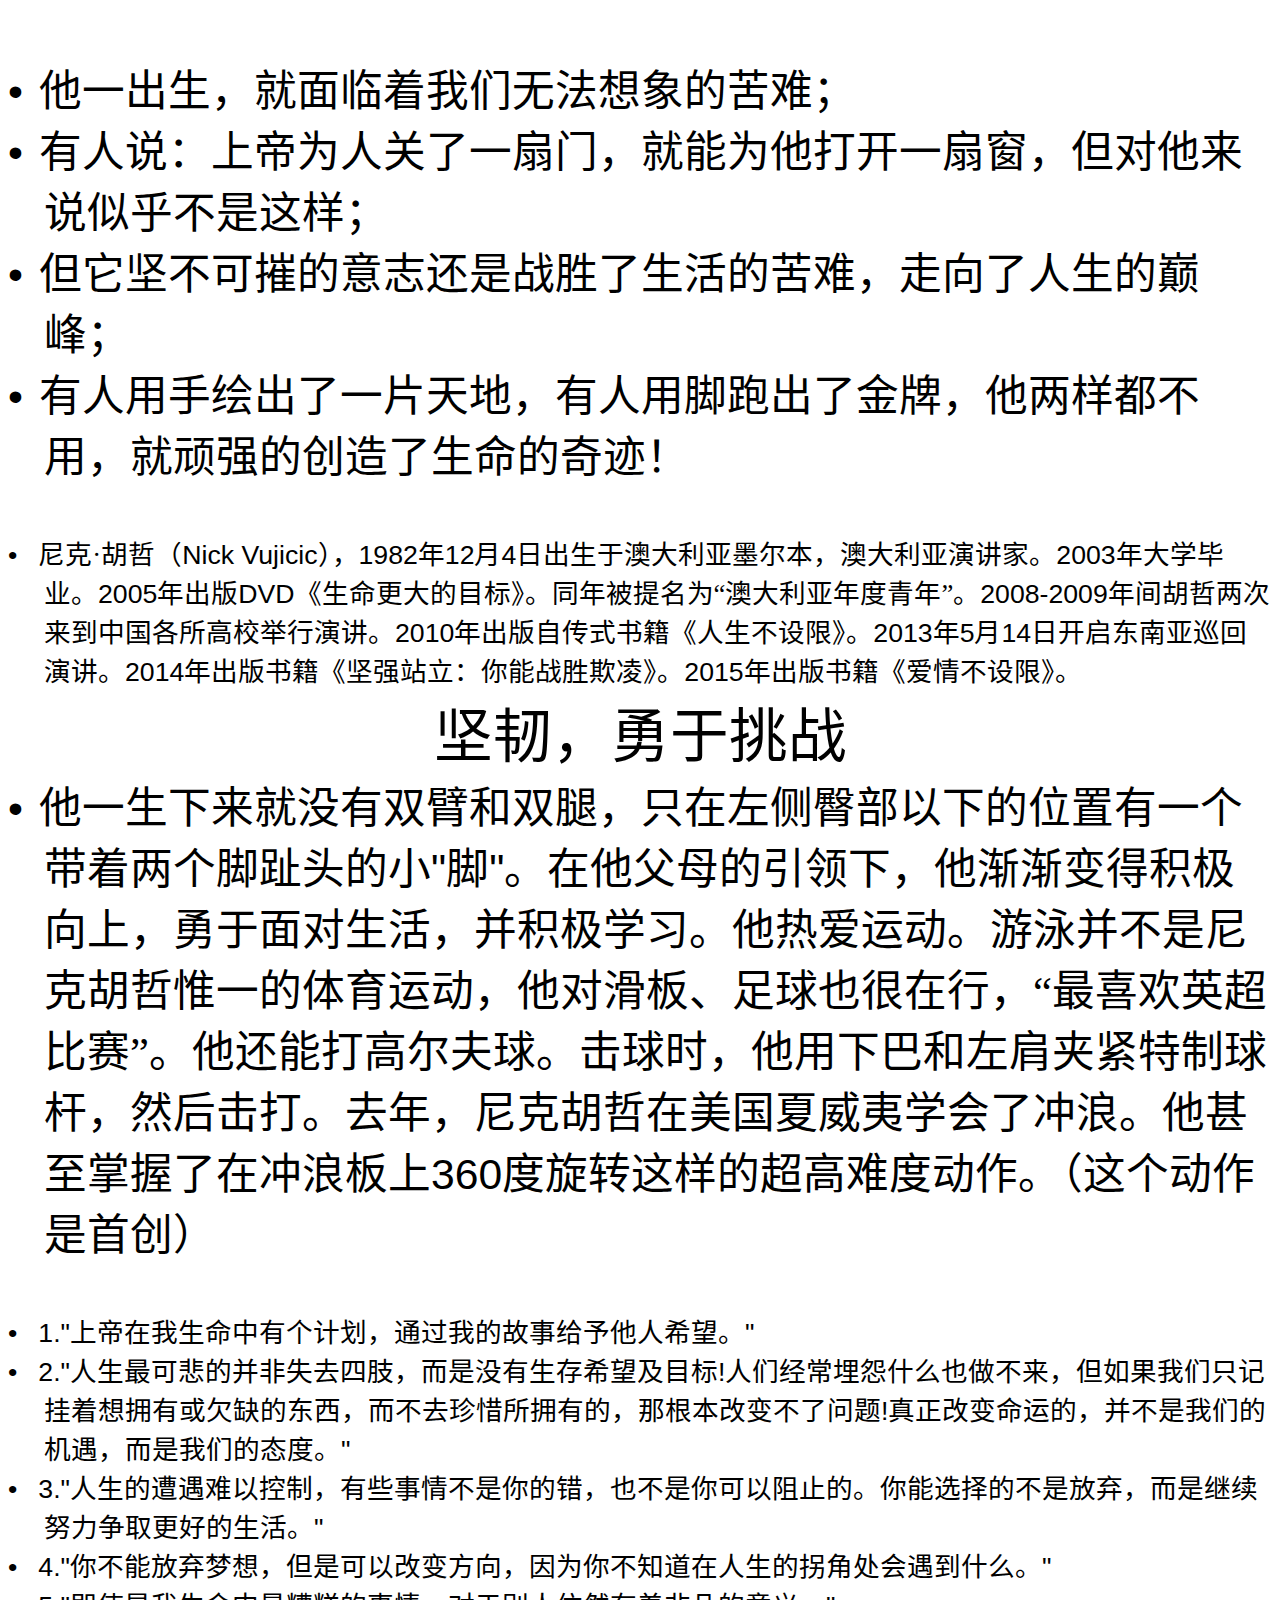
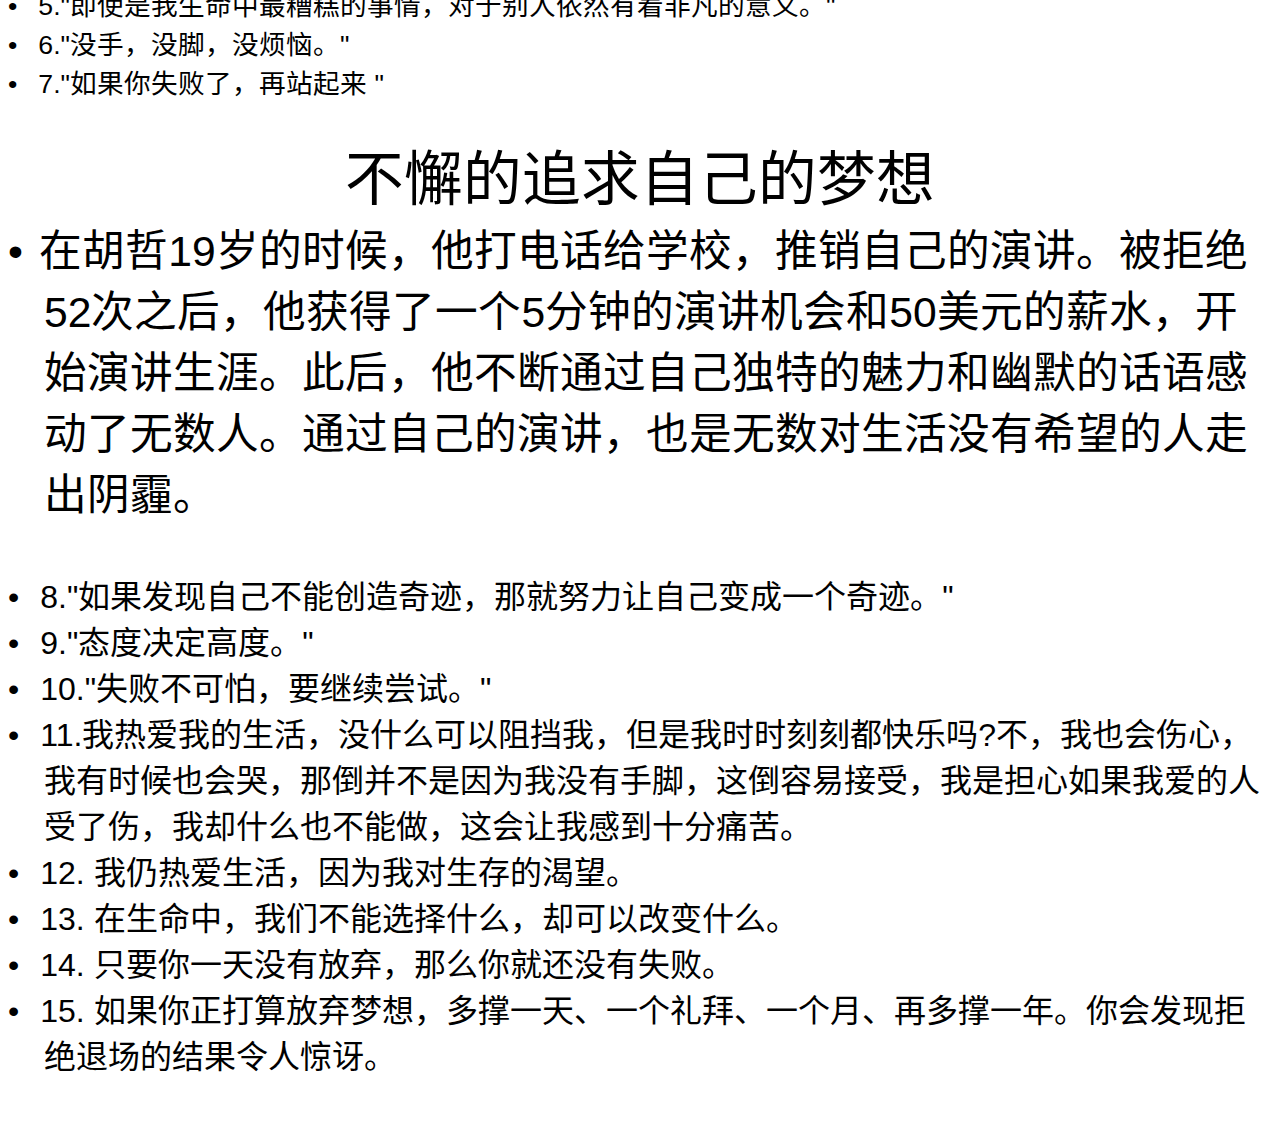
<file: Nick_Vujicic/index.html>
<html>

<head>
<!-- Global site tag (gtag.js) - Google Analytics -->
<script async src="https://www.googletagmanager.com/gtag/js?id=UA-131031798-1"></script>
<script>
  window.dataLayer = window.dataLayer || [];
  function gtag(){dataLayer.push(arguments);}
  gtag('js', new Date());

  gtag('config', 'UA-131031798-1');
</script>
<meta name=Generator content="Microsoft Word 15 (filtered)">
<title>尼克·胡哲</title>
<style>
<!--
 /* Font Definitions */
 @font-face
	{font-family:宋体;
	panose-1:2 1 6 0 3 1 1 1 1 1;}
@font-face
	{font-family:"Cambria Math";
	panose-1:2 4 5 3 5 4 6 3 2 4;}
@font-face
	{font-family:等线;
	panose-1:2 1 6 0 3 1 1 1 1 1;}
@font-face
	{font-family:Calibri;
	panose-1:2 15 5 2 2 2 4 3 2 4;}
@font-face
	{font-family:"\@等线";
	panose-1:2 1 6 0 3 1 1 1 1 1;}
@font-face
	{font-family:"\@宋体";
	panose-1:2 1 6 0 3 1 1 1 1 1;}
 /* Style Definitions */
 p.MsoNormal, li.MsoNormal, div.MsoNormal
	{margin:0cm;
	margin-bottom:.0001pt;
	text-align:justify;
	text-justify:inter-ideograph;
	font-size:10.5pt;
	font-family:等线;}
h1
	{mso-style-link:"标题 1 字符";
	margin-top:0cm;
	margin-right:0cm;
	margin-bottom:0cm;
	margin-left:27.0pt;
	margin-bottom:.0001pt;
	text-indent:-27.0pt;
	text-autospace:none;
	font-size:32.0pt;
	font-family:"Times New Roman",serif;
	color:black;
	font-weight:normal;}
h2
	{mso-style-link:"标题 2 字符";
	margin-top:0cm;
	margin-right:0cm;
	margin-bottom:0cm;
	margin-left:58.5pt;
	margin-bottom:.0001pt;
	text-indent:-22.5pt;
	text-autospace:none;
	font-size:28.0pt;
	font-family:"Times New Roman",serif;
	color:black;
	font-weight:normal;}
h3
	{mso-style-link:"标题 3 字符";
	margin-top:0cm;
	margin-right:0cm;
	margin-bottom:0cm;
	margin-left:90.0pt;
	margin-bottom:.0001pt;
	text-indent:-18.0pt;
	text-autospace:none;
	font-size:24.0pt;
	font-family:"Times New Roman",serif;
	color:black;
	font-weight:normal;}
h4
	{mso-style-link:"标题 4 字符";
	margin-top:0cm;
	margin-right:0cm;
	margin-bottom:0cm;
	margin-left:126.0pt;
	margin-bottom:.0001pt;
	text-indent:-18.0pt;
	text-autospace:none;
	font-size:20.0pt;
	font-family:"Times New Roman",serif;
	color:black;
	font-weight:normal;}
h5
	{mso-style-link:"标题 5 字符";
	margin-top:0cm;
	margin-right:0cm;
	margin-bottom:0cm;
	margin-left:162.0pt;
	margin-bottom:.0001pt;
	text-indent:-18.0pt;
	text-autospace:none;
	font-size:20.0pt;
	font-family:"Times New Roman",serif;
	color:black;
	font-weight:normal;}
h6
	{mso-style-link:"标题 6 字符";
	margin-top:0cm;
	margin-right:0cm;
	margin-bottom:0cm;
	margin-left:198.0pt;
	margin-bottom:.0001pt;
	text-indent:-18.0pt;
	text-autospace:none;
	font-size:20.0pt;
	font-family:"Times New Roman",serif;
	color:black;
	font-weight:normal;}
p.MsoHeading7, li.MsoHeading7, div.MsoHeading7
	{mso-style-link:"标题 7 字符";
	margin-top:0cm;
	margin-right:0cm;
	margin-bottom:0cm;
	margin-left:234.0pt;
	margin-bottom:.0001pt;
	text-indent:-18.0pt;
	text-autospace:none;
	font-size:20.0pt;
	font-family:"Times New Roman",serif;
	color:black;}
p.MsoHeading8, li.MsoHeading8, div.MsoHeading8
	{mso-style-link:"标题 8 字符";
	margin-top:0cm;
	margin-right:0cm;
	margin-bottom:0cm;
	margin-left:270.0pt;
	margin-bottom:.0001pt;
	text-indent:-18.0pt;
	text-autospace:none;
	font-size:20.0pt;
	font-family:"Times New Roman",serif;
	color:black;}
p.MsoHeading9, li.MsoHeading9, div.MsoHeading9
	{mso-style-link:"标题 9 字符";
	margin-top:0cm;
	margin-right:0cm;
	margin-bottom:0cm;
	margin-left:306.0pt;
	margin-bottom:.0001pt;
	text-indent:-18.0pt;
	text-autospace:none;
	font-size:20.0pt;
	font-family:"Times New Roman",serif;
	color:black;}
span.1
	{mso-style-name:"标题 1 字符";
	mso-style-link:"标题 1";
	font-weight:bold;}
span.2
	{mso-style-name:"标题 2 字符";
	mso-style-link:"标题 2";
	font-family:"等线 Light";
	font-weight:bold;}
span.3
	{mso-style-name:"标题 3 字符";
	mso-style-link:"标题 3";
	font-weight:bold;}
span.4
	{mso-style-name:"标题 4 字符";
	mso-style-link:"标题 4";
	font-family:"等线 Light";
	font-weight:bold;}
span.5
	{mso-style-name:"标题 5 字符";
	mso-style-link:"标题 5";
	font-weight:bold;}
span.6
	{mso-style-name:"标题 6 字符";
	mso-style-link:"标题 6";
	font-family:"等线 Light";
	font-weight:bold;}
span.7
	{mso-style-name:"标题 7 字符";
	mso-style-link:"标题 7";
	font-weight:bold;}
span.8
	{mso-style-name:"标题 8 字符";
	mso-style-link:"标题 8";
	font-family:"等线 Light";}
span.9
	{mso-style-name:"标题 9 字符";
	mso-style-link:"标题 9";
	font-family:"等线 Light";}
.MsoChpDefault
	{font-size:10.5pt;}
 /* Page Definitions */
 @page WordSection1
	{size:612.0pt 792.0pt;
	margin:72.0pt 90.0pt 72.0pt 90.0pt;}
div.WordSection1
	{page:WordSection1;}
 /* List Definitions */
 ol
	{margin-bottom:0cm;}
ul
	{margin-bottom:0cm;}
-->
</style>

</head>

<body lang=ZH-CN style='text-justify-trim:punctuation'>

<div class=WordSection1>

<h1><span style='font-family:"Arial",sans-serif'>&nbsp;</span></h1>

<h2 style='margin-left:27.0pt;text-indent:-27.0pt'><span style='font-size:32.0pt;
font-family:"Arial",sans-serif'>&#8226;<span style='font:7.0pt "Times New Roman"'>&nbsp;&nbsp;&nbsp;&nbsp;&nbsp;&nbsp;
</span></span><span style='font-size:32.0pt;font-family:宋体'>他一出生，就面临着我们无法想象的苦难；</span></h2>

<h2 style='margin-left:27.0pt;text-indent:-27.0pt'><span style='font-size:32.0pt;
font-family:"Arial",sans-serif'>&#8226;<span style='font:7.0pt "Times New Roman"'>&nbsp;&nbsp;&nbsp;&nbsp;&nbsp;&nbsp;
</span></span><span style='font-size:32.0pt;font-family:宋体'>有人说：上帝为人关了一扇门，就能为他打开一扇窗，但对他来说似乎不是这样；</span></h2>

<h2 style='margin-left:27.0pt;text-indent:-27.0pt'><span style='font-size:32.0pt;
font-family:"Arial",sans-serif'>&#8226;<span style='font:7.0pt "Times New Roman"'>&nbsp;&nbsp;&nbsp;&nbsp;&nbsp;&nbsp;
</span></span><span style='font-size:32.0pt;font-family:宋体'>但它坚不可摧的意志还是战胜了生活的苦难，走向了人生的巅峰；</span></h2>

<h2 style='margin-left:27.0pt;text-indent:-27.0pt'><span style='font-size:32.0pt;
font-family:"Arial",sans-serif'>&#8226;<span style='font:7.0pt "Times New Roman"'>&nbsp;&nbsp;&nbsp;&nbsp;&nbsp;&nbsp;
</span></span><span style='font-size:32.0pt;font-family:宋体'>有人用手绘出了一片天地，有人用脚跑出了金牌，他两样都不用，就顽强的创造了生命的奇迹！</span></h2>

<h1><span style='font-family:"Arial",sans-serif'>&nbsp;</span></h1>

<h2 style='margin-left:27.0pt;text-indent:-27.0pt'><span style='font-size:20.0pt;
font-family:"Arial",sans-serif'>&#8226;<span style='font:7.0pt "Times New Roman"'>&nbsp;&nbsp;&nbsp;&nbsp;&nbsp;&nbsp;&nbsp;&nbsp;
</span></span><span style='font-size:20.0pt;font-family:宋体'>尼克·胡哲（</span><span
style='font-size:20.0pt;font-family:"Calibri",sans-serif'>Nick Vujicic</span><span
style='font-size:20.0pt;font-family:宋体'>），</span><span style='font-size:20.0pt;
font-family:"Calibri",sans-serif'>1982</span><span style='font-size:20.0pt;
font-family:宋体'>年</span><span style='font-size:20.0pt;font-family:"Calibri",sans-serif'>12</span><span
style='font-size:20.0pt;font-family:宋体'>月</span><span style='font-size:20.0pt;
font-family:"Calibri",sans-serif'>4</span><span style='font-size:20.0pt;
font-family:宋体'>日出生于澳大利亚墨尔本，澳大利亚演讲家。</span><span style='font-size:20.0pt;
font-family:"Calibri",sans-serif'>2003</span><span style='font-size:20.0pt;
font-family:宋体'>年大学毕业。</span><span style='font-size:20.0pt;font-family:"Calibri",sans-serif'>2005</span><span
style='font-size:20.0pt;font-family:宋体'>年出版</span><span style='font-size:20.0pt;
font-family:"Calibri",sans-serif'>DVD</span><span style='font-size:20.0pt;
font-family:宋体'>《生命更大的目标》。同年被提名为“澳大利亚年度青年”。</span><span style='font-size:20.0pt;
font-family:"Calibri",sans-serif'>2008-2009</span><span style='font-size:20.0pt;
font-family:宋体'>年间胡哲两次来到中国各所高校举行演讲。</span><span style='font-size:20.0pt;
font-family:"Calibri",sans-serif'>2010</span><span style='font-size:20.0pt;
font-family:宋体'>年出版自传式书籍《人生不设限》。</span><span style='font-size:20.0pt;
font-family:"Calibri",sans-serif'>2013</span><span style='font-size:20.0pt;
font-family:宋体'>年</span><span style='font-size:20.0pt;font-family:"Calibri",sans-serif'>5</span><span
style='font-size:20.0pt;font-family:宋体'>月</span><span style='font-size:20.0pt;
font-family:"Calibri",sans-serif'>14</span><span style='font-size:20.0pt;
font-family:宋体'>日开启东南亚巡回演讲。</span><span style='font-size:20.0pt;font-family:
"Calibri",sans-serif'>2014</span><span style='font-size:20.0pt;font-family:
宋体'>年出版书籍《坚强站立：你能战胜欺凌》。</span><span style='font-size:20.0pt;font-family:"Calibri",sans-serif'>2015</span><span
style='font-size:20.0pt;font-family:宋体'>年出版书籍《爱情不设限》。</span></h2>

<h1 align=center style='margin-left:0cm;text-align:center;text-indent:0cm'><span
style='font-size:44.0pt;font-family:宋体'>坚韧，勇于挑战</span></h1>

<h2 style='margin-left:27.0pt;text-indent:-27.0pt'><span lang=EN-US
style='font-size:32.0pt;font-family:"Arial",sans-serif'>&#8226;<span
style='font:7.0pt "Times New Roman"'>&nbsp;&nbsp;&nbsp;&nbsp;&nbsp;&nbsp; </span></span><span
style='font-size:32.0pt;font-family:宋体'>他一生下来就没有双臂和双腿，只在左侧臀部以下的位置有一个带着两个脚趾头的小</span><span
style='font-size:32.0pt;font-family:"Calibri",sans-serif'>&quot;</span><span
style='font-size:32.0pt;font-family:宋体'>脚</span><span style='font-size:32.0pt;
font-family:"Calibri",sans-serif'>&quot;</span><span style='font-size:32.0pt;
font-family:宋体'>。在他父母的引领下，他渐渐变得积极向上，勇于面对生活，并积极学习。他热爱运动。游泳并不是尼克胡哲惟一的体育运动，他对滑板、足球也很在行，“最喜欢英超比赛”。他还能打高尔夫球。击球时，他用下巴和左肩夹紧特制球杆，然后击打。去年，尼克胡哲在美国夏威夷学会了冲浪。他甚至掌握了在冲浪板上</span><span
style='font-size:32.0pt;font-family:"Calibri",sans-serif'>360</span><span
style='font-size:32.0pt;font-family:宋体'>度旋转这样的超高难度动作。（这个动作是首创）</span></h2>

<h1><span style='font-family:"Arial",sans-serif'>&nbsp;</span></h1>

<h2 style='margin-left:27.0pt;text-indent:-27.0pt'><span style='font-size:20.0pt;
font-family:"Arial",sans-serif'>&#8226;<span style='font:7.0pt "Times New Roman"'>&nbsp;&nbsp;&nbsp;&nbsp;&nbsp;&nbsp;&nbsp;&nbsp;
</span></span><span style='font-size:20.0pt;font-family:"Calibri",sans-serif'>1.&quot;</span><span
style='font-size:20.0pt;font-family:宋体'>上帝在我生命中有个计划，通过我的故事给予他人希望。</span><span
style='font-size:20.0pt;font-family:"Calibri",sans-serif'>&quot;</span></h2>

<h2 style='margin-left:27.0pt;text-indent:-27.0pt'><span style='font-size:20.0pt;
font-family:"Arial",sans-serif'>&#8226;<span style='font:7.0pt "Times New Roman"'>&nbsp;&nbsp;&nbsp;&nbsp;&nbsp;&nbsp;&nbsp;&nbsp;
</span></span><span style='font-size:20.0pt;font-family:"Calibri",sans-serif'>2.&quot;</span><span
style='font-size:20.0pt;font-family:宋体'>人生最可悲的并非失去四肢，而是没有生存希望及目标</span><span
style='font-size:20.0pt;font-family:"Calibri",sans-serif'>!</span><span
style='font-size:20.0pt;font-family:宋体'>人们经常埋怨什么也做不来，但如果我们只记挂着想拥有或欠缺的东西，而不去珍惜所拥有的，那根本改变不了问题</span><span
style='font-size:20.0pt;font-family:"Calibri",sans-serif'>!</span><span
style='font-size:20.0pt;font-family:宋体'>真正改变命运的，并不是我们的机遇，而是我们的态度。</span><span
style='font-size:20.0pt;font-family:"Calibri",sans-serif'>&quot;</span></h2>

<h2 style='margin-left:27.0pt;text-indent:-27.0pt'><span style='font-size:20.0pt;
font-family:"Arial",sans-serif'>&#8226;<span style='font:7.0pt "Times New Roman"'>&nbsp;&nbsp;&nbsp;&nbsp;&nbsp;&nbsp;&nbsp;&nbsp;
</span></span><span style='font-size:20.0pt;font-family:"Calibri",sans-serif'>3.&quot;</span><span
style='font-size:20.0pt;font-family:宋体'>人生的遭遇难以控制，有些事情不是你的错，也不是你可以阻止的。你能选择的不是放弃，而是继续努力争取更好的生活。</span><span
style='font-size:20.0pt;font-family:"Calibri",sans-serif'>&quot;</span></h2>

<h2 style='margin-left:27.0pt;text-indent:-27.0pt'><span style='font-size:20.0pt;
font-family:"Arial",sans-serif'>&#8226;<span style='font:7.0pt "Times New Roman"'>&nbsp;&nbsp;&nbsp;&nbsp;&nbsp;&nbsp;&nbsp;&nbsp;
</span></span><span style='font-size:20.0pt;font-family:"Calibri",sans-serif'>4.&quot;</span><span
style='font-size:20.0pt;font-family:宋体'>你不能放弃梦想，但是可以改变方向，因为你不知道在人生的拐角处会遇到什么。</span><span
style='font-size:20.0pt;font-family:"Calibri",sans-serif'>&quot;</span></h2>

<h2 style='margin-left:27.0pt;text-indent:-27.0pt'><span style='font-size:20.0pt;
font-family:"Arial",sans-serif'>&#8226;<span style='font:7.0pt "Times New Roman"'>&nbsp;&nbsp;&nbsp;&nbsp;&nbsp;&nbsp;&nbsp;&nbsp;
</span></span><span style='font-size:20.0pt;font-family:"Calibri",sans-serif'>5.&quot;</span><span
style='font-size:20.0pt;font-family:宋体'>即使是我生命中最糟糕的事情，对于别人依然有着非凡的意义。</span><span
style='font-size:20.0pt;font-family:"Calibri",sans-serif'>&quot;</span></h2>

<h2 style='margin-left:27.0pt;text-indent:-27.0pt'><span style='font-size:20.0pt;
font-family:"Arial",sans-serif'>&#8226;<span style='font:7.0pt "Times New Roman"'>&nbsp;&nbsp;&nbsp;&nbsp;&nbsp;&nbsp;&nbsp;&nbsp;
</span></span><span style='font-size:20.0pt;font-family:"Calibri",sans-serif'>6.&quot;</span><span
style='font-size:20.0pt;font-family:宋体'>没手，没脚，没烦恼。</span><span
style='font-size:20.0pt;font-family:"Calibri",sans-serif'>&quot;</span></h2>

<h2 style='margin-left:27.0pt;text-indent:-27.0pt'><span style='font-size:20.0pt;
font-family:"Arial",sans-serif'>&#8226;<span style='font:7.0pt "Times New Roman"'>&nbsp;&nbsp;&nbsp;&nbsp;&nbsp;&nbsp;&nbsp;&nbsp;
</span></span><span style='font-size:20.0pt;font-family:"Calibri",sans-serif'>7.&quot;</span><span
style='font-size:20.0pt;font-family:宋体'>如果你失败了，再站起来</span><span
style='font-size:20.0pt;font-family:"Calibri",sans-serif'> &quot;</span></h2>

<h2 style='margin-left:27.0pt;text-indent:-27.0pt'><span style='font-size:20.0pt;
font-family:"Calibri",sans-serif'>&nbsp;</span></h2>

<h1 align=center style='margin-left:0cm;text-align:center;text-indent:0cm'><span
style='font-size:44.0pt;font-family:宋体'>不懈的追求自己的梦想</span></h1>

<h2 style='margin-left:27.0pt;text-indent:-27.0pt'><span style='font-size:32.0pt;
font-family:"Arial",sans-serif'>&#8226;<span style='font:7.0pt "Times New Roman"'>&nbsp;&nbsp;&nbsp;&nbsp;&nbsp;&nbsp;
</span></span><span style='font-size:32.0pt;font-family:宋体'>在胡哲</span><span
style='font-size:32.0pt;font-family:"Calibri",sans-serif'>19</span><span
style='font-size:32.0pt;font-family:宋体'>岁的时候，他打电话给学校，推销自己的演讲。被拒绝</span><span
style='font-size:32.0pt;font-family:"Calibri",sans-serif'>52</span><span
style='font-size:32.0pt;font-family:宋体'>次之后，他获得了一个</span><span
style='font-size:32.0pt;font-family:"Calibri",sans-serif'>5</span><span
style='font-size:32.0pt;font-family:宋体'>分钟的演讲机会和</span><span style='font-size:
32.0pt;font-family:"Calibri",sans-serif'>50</span><span style='font-size:32.0pt;
font-family:宋体'>美元的薪水，开始演讲生涯。此后，他不断通过自己独特的魅力和幽默的话语感动了无数人。通过自己的演讲，也是无数对生活没有希望的人走出阴霾。</span></h2>

<h1><span style='font-family:"Arial",sans-serif'>&nbsp;</span></h1>

<h2 style='margin-left:27.0pt;text-indent:-27.0pt'><span style='font-size:24.0pt;
font-family:"Arial",sans-serif'>&#8226;<span style='font:7.0pt "Times New Roman"'>&nbsp;&nbsp;&nbsp;&nbsp;&nbsp;&nbsp;&nbsp;&nbsp;
</span></span><span style='font-size:24.0pt;font-family:"Calibri",sans-serif'>8.&quot;</span><span
style='font-size:24.0pt;font-family:宋体'>如果发现自己不能创造奇迹，那就努力让自己变成一个奇迹。</span><span
style='font-size:24.0pt;font-family:"Calibri",sans-serif'>&quot;</span></h2>

<h2 style='margin-left:27.0pt;text-indent:-27.0pt'><span style='font-size:24.0pt;
font-family:"Arial",sans-serif'>&#8226;<span style='font:7.0pt "Times New Roman"'>&nbsp;&nbsp;&nbsp;&nbsp;&nbsp;&nbsp;&nbsp;&nbsp;
</span></span><span style='font-size:24.0pt;font-family:"Calibri",sans-serif'>9.&quot;</span><span
style='font-size:24.0pt;font-family:宋体'>态度决定高度。</span><span style='font-size:
24.0pt;font-family:"Calibri",sans-serif'>&quot;</span></h2>

<h2 style='margin-left:27.0pt;text-indent:-27.0pt'><span style='font-size:24.0pt;
font-family:"Arial",sans-serif'>&#8226;<span style='font:7.0pt "Times New Roman"'>&nbsp;&nbsp;&nbsp;&nbsp;&nbsp;&nbsp;&nbsp;&nbsp;
</span></span><span style='font-size:24.0pt;font-family:"Calibri",sans-serif'>10.&quot;</span><span
style='font-size:24.0pt;font-family:宋体'>失败不可怕，要继续尝试。</span><span
style='font-size:24.0pt;font-family:"Calibri",sans-serif'>&quot;</span></h2>

<h2 style='margin-left:27.0pt;text-indent:-27.0pt'><span style='font-size:24.0pt;
font-family:"Arial",sans-serif'>&#8226;<span style='font:7.0pt "Times New Roman"'>&nbsp;&nbsp;&nbsp;&nbsp;&nbsp;&nbsp;&nbsp;&nbsp;
</span></span><span style='font-size:24.0pt;font-family:"Calibri",sans-serif'>11.</span><span
style='font-size:24.0pt;font-family:宋体'>我热爱我的生活，没什么可以阻挡我，但是我时时刻刻都快乐吗</span><span
style='font-size:24.0pt;font-family:"Calibri",sans-serif'>?</span><span
style='font-size:24.0pt;font-family:宋体'>不，我也会伤心，我有时候也会哭，那倒并不是因为我没有手脚，这倒容易接受，我是担心如果我爱的人受了伤，我却什么也不能做，这会让我感到十分痛苦。</span></h2>

<h2 style='margin-left:27.0pt;text-indent:-27.0pt'><span style='font-size:24.0pt;
font-family:"Arial",sans-serif'>&#8226;<span style='font:7.0pt "Times New Roman"'>&nbsp;&nbsp;&nbsp;&nbsp;&nbsp;&nbsp;&nbsp;&nbsp;
</span></span><span style='font-size:24.0pt;font-family:"Calibri",sans-serif'>12.
</span><span style='font-size:24.0pt;font-family:宋体'>我仍热爱生活，因为我对生存的渴望。</span></h2>

<h2 style='margin-left:27.0pt;text-indent:-27.0pt'><span style='font-size:24.0pt;
font-family:"Arial",sans-serif'>&#8226;<span style='font:7.0pt "Times New Roman"'>&nbsp;&nbsp;&nbsp;&nbsp;&nbsp;&nbsp;&nbsp;&nbsp;
</span></span><span style='font-size:24.0pt;font-family:"Calibri",sans-serif'>13.
</span><span style='font-size:24.0pt;font-family:宋体'>在生命中，我们不能选择什么，却可以改变什么。</span></h2>

<h2 style='margin-left:27.0pt;text-indent:-27.0pt'><span style='font-size:24.0pt;
font-family:"Arial",sans-serif'>&#8226;<span style='font:7.0pt "Times New Roman"'>&nbsp;&nbsp;&nbsp;&nbsp;&nbsp;&nbsp;&nbsp;&nbsp;
</span></span><span style='font-size:24.0pt;font-family:"Calibri",sans-serif'>14.
</span><span style='font-size:24.0pt;font-family:宋体'>只要你一天没有放弃，那么你就还没有失败。</span></h2>

<h2 style='margin-left:27.0pt;text-indent:-27.0pt'><span style='font-size:24.0pt;
font-family:"Arial",sans-serif'>&#8226;<span style='font:7.0pt "Times New Roman"'>&nbsp;&nbsp;&nbsp;&nbsp;&nbsp;&nbsp;&nbsp;&nbsp;
</span></span><span style='font-size:24.0pt;font-family:"Calibri",sans-serif'>15.
</span><span style='font-size:24.0pt;font-family:宋体'>如果你正打算放弃梦想，多撑一天、一个礼拜、一个月、再多撑一年。你会发现拒绝退场的结果令人惊讶。</span></h2>

<h2 style='margin-left:27.0pt;text-indent:-27.0pt'><span style='font-size:24.0pt;
font-family:"Calibri",sans-serif'>&nbsp;</span></h2>

</div>

</body>

</html>
</file>
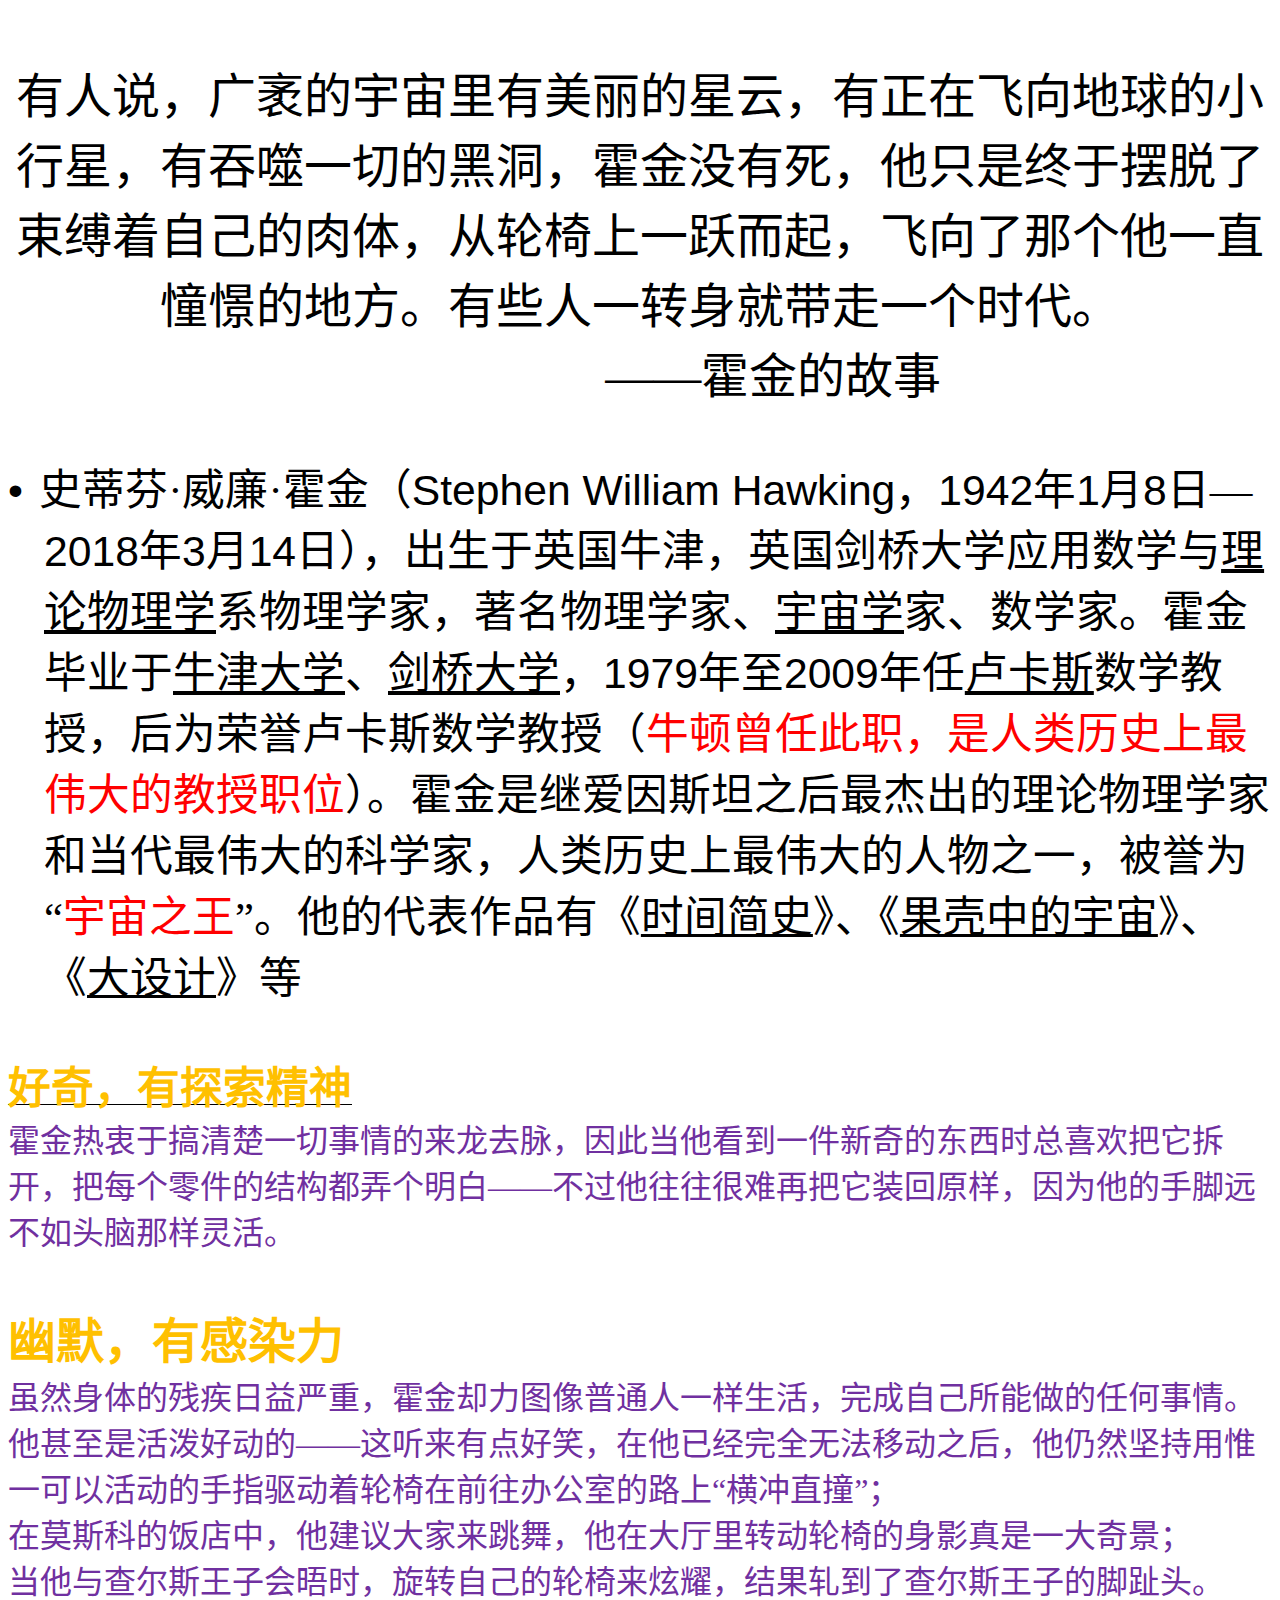
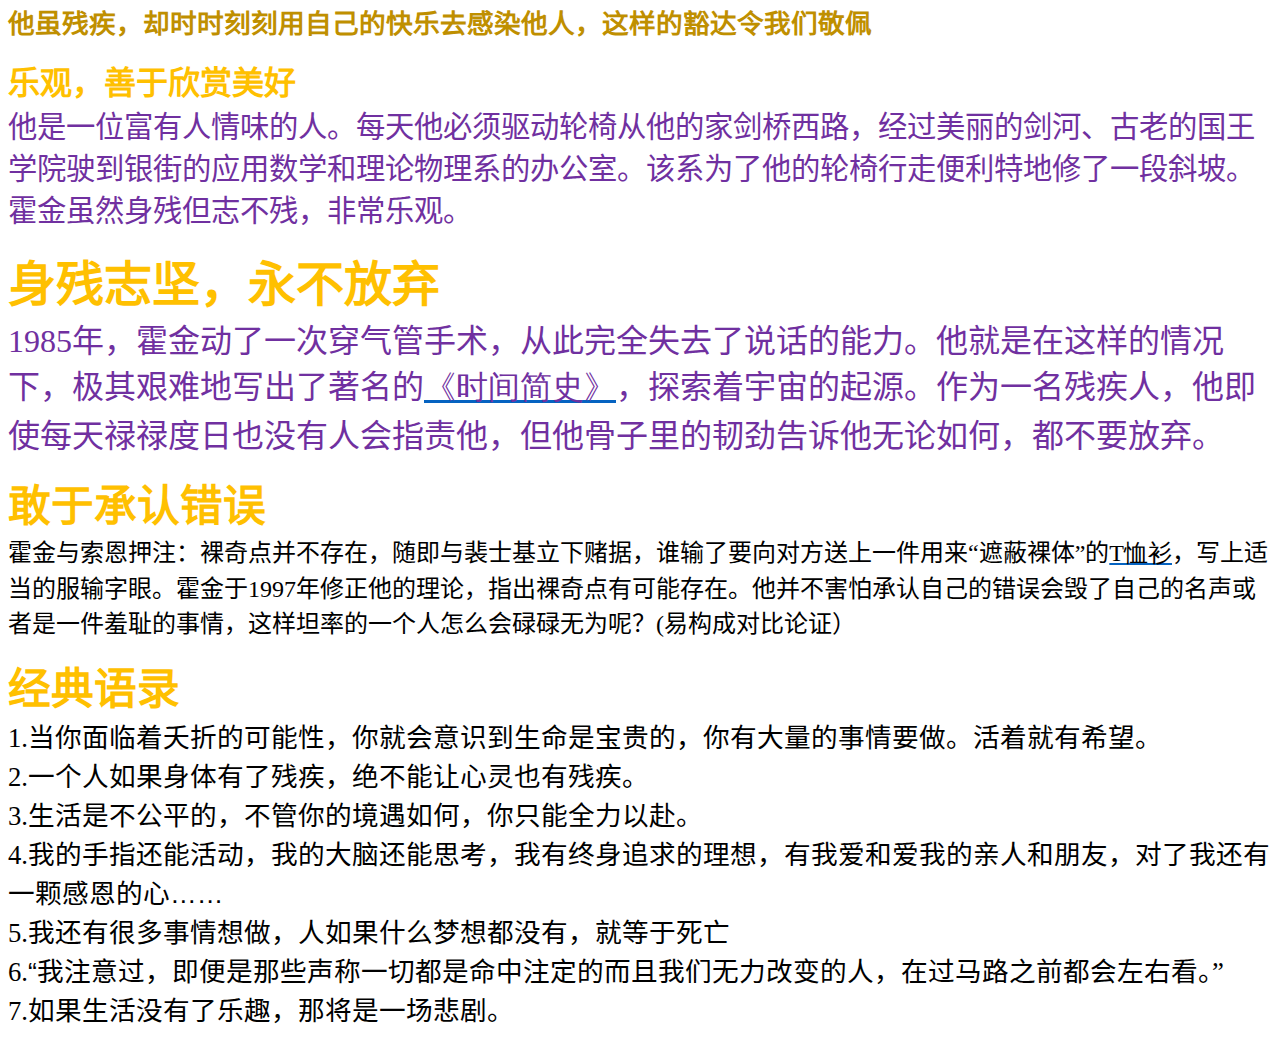
<file: Stephen_Hawking/index.html>
<html>

<head>
<meta http-equiv=Content-Type content="text/html; charset=utf-8">
<meta name=Generator content="Microsoft Word 15 (filtered)">
<title>霍金</title>
<!-- Global site tag (gtag.js) - Google Analytics -->
<script async src="https://www.googletagmanager.com/gtag/js?id=UA-131031798-1"></script>
<script>
  window.dataLayer = window.dataLayer || [];
  function gtag(){dataLayer.push(arguments);}
  gtag('js', new Date());

  gtag('config', 'UA-131031798-1');
</script>
<style>
<!--
 /* Font Definitions */
 @font-face
	{font-family:宋体;
	panose-1:2 1 6 0 3 1 1 1 1 1;}
@font-face
	{font-family:"Cambria Math";
	panose-1:2 4 5 3 5 4 6 3 2 4;}
@font-face
	{font-family:等线;
	panose-1:2 1 6 0 3 1 1 1 1 1;}
@font-face
	{font-family:Calibri;
	panose-1:2 15 5 2 2 2 4 3 2 4;}
@font-face
	{font-family:楷体;
	panose-1:2 1 6 9 6 1 1 1 1 1;}
@font-face
	{font-family:"\@等线";
	panose-1:2 1 6 0 3 1 1 1 1 1;}
@font-face
	{font-family:"\@宋体";
	panose-1:2 1 6 0 3 1 1 1 1 1;}
@font-face
	{font-family:"\@楷体";}
 /* Style Definitions */
 p.MsoNormal, li.MsoNormal, div.MsoNormal
	{margin:0cm;
	margin-bottom:.0001pt;
	text-align:justify;
	text-justify:inter-ideograph;
	font-size:10.5pt;
	font-family:等线;}
h1
	{mso-style-link:"标题 1 字符";
	margin-top:0cm;
	margin-right:0cm;
	margin-bottom:0cm;
	margin-left:27.0pt;
	margin-bottom:.0001pt;
	text-indent:-27.0pt;
	text-autospace:none;
	font-size:32.0pt;
	font-family:"Times New Roman",serif;
	color:black;
	font-weight:normal;}
h2
	{mso-style-link:"标题 2 字符";
	margin-top:0cm;
	margin-right:0cm;
	margin-bottom:0cm;
	margin-left:58.5pt;
	margin-bottom:.0001pt;
	text-indent:-22.5pt;
	text-autospace:none;
	font-size:28.0pt;
	font-family:"Times New Roman",serif;
	color:black;
	font-weight:normal;}
h3
	{mso-style-link:"标题 3 字符";
	margin-top:0cm;
	margin-right:0cm;
	margin-bottom:0cm;
	margin-left:90.0pt;
	margin-bottom:.0001pt;
	text-indent:-18.0pt;
	text-autospace:none;
	font-size:24.0pt;
	font-family:"Times New Roman",serif;
	color:black;
	font-weight:normal;}
h4
	{mso-style-link:"标题 4 字符";
	margin-top:0cm;
	margin-right:0cm;
	margin-bottom:0cm;
	margin-left:126.0pt;
	margin-bottom:.0001pt;
	text-indent:-18.0pt;
	text-autospace:none;
	font-size:20.0pt;
	font-family:"Times New Roman",serif;
	color:black;
	font-weight:normal;}
h5
	{mso-style-link:"标题 5 字符";
	margin-top:0cm;
	margin-right:0cm;
	margin-bottom:0cm;
	margin-left:162.0pt;
	margin-bottom:.0001pt;
	text-indent:-18.0pt;
	text-autospace:none;
	font-size:20.0pt;
	font-family:"Times New Roman",serif;
	color:black;
	font-weight:normal;}
h6
	{mso-style-link:"标题 6 字符";
	margin-top:0cm;
	margin-right:0cm;
	margin-bottom:0cm;
	margin-left:198.0pt;
	margin-bottom:.0001pt;
	text-indent:-18.0pt;
	text-autospace:none;
	font-size:20.0pt;
	font-family:"Times New Roman",serif;
	color:black;
	font-weight:normal;}
p.MsoHeading7, li.MsoHeading7, div.MsoHeading7
	{mso-style-link:"标题 7 字符";
	margin-top:0cm;
	margin-right:0cm;
	margin-bottom:0cm;
	margin-left:234.0pt;
	margin-bottom:.0001pt;
	text-indent:-18.0pt;
	text-autospace:none;
	font-size:20.0pt;
	font-family:"Times New Roman",serif;
	color:black;}
p.MsoHeading8, li.MsoHeading8, div.MsoHeading8
	{mso-style-link:"标题 8 字符";
	margin-top:0cm;
	margin-right:0cm;
	margin-bottom:0cm;
	margin-left:270.0pt;
	margin-bottom:.0001pt;
	text-indent:-18.0pt;
	text-autospace:none;
	font-size:20.0pt;
	font-family:"Times New Roman",serif;
	color:black;}
p.MsoHeading9, li.MsoHeading9, div.MsoHeading9
	{mso-style-link:"标题 9 字符";
	margin-top:0cm;
	margin-right:0cm;
	margin-bottom:0cm;
	margin-left:306.0pt;
	margin-bottom:.0001pt;
	text-indent:-18.0pt;
	text-autospace:none;
	font-size:20.0pt;
	font-family:"Times New Roman",serif;
	color:black;}
a:link, span.MsoHyperlink
	{color:#0563C1;
	text-decoration:underline;}
a:visited, span.MsoHyperlinkFollowed
	{color:#954F72;
	text-decoration:underline;}
p
	{margin-right:0cm;
	margin-left:0cm;
	font-size:12.0pt;
	font-family:宋体;}
span.1
	{mso-style-name:"标题 1 字符";
	mso-style-link:"标题 1";
	font-weight:bold;}
span.2
	{mso-style-name:"标题 2 字符";
	mso-style-link:"标题 2";
	font-family:"等线 Light";
	font-weight:bold;}
span.3
	{mso-style-name:"标题 3 字符";
	mso-style-link:"标题 3";
	font-weight:bold;}
span.4
	{mso-style-name:"标题 4 字符";
	mso-style-link:"标题 4";
	font-family:"等线 Light";
	font-weight:bold;}
span.5
	{mso-style-name:"标题 5 字符";
	mso-style-link:"标题 5";
	font-weight:bold;}
span.6
	{mso-style-name:"标题 6 字符";
	mso-style-link:"标题 6";
	font-family:"等线 Light";
	font-weight:bold;}
span.7
	{mso-style-name:"标题 7 字符";
	mso-style-link:"标题 7";
	font-weight:bold;}
span.8
	{mso-style-name:"标题 8 字符";
	mso-style-link:"标题 8";
	font-family:"等线 Light";}
span.9
	{mso-style-name:"标题 9 字符";
	mso-style-link:"标题 9";
	font-family:"等线 Light";}
.MsoChpDefault
	{font-size:10.5pt;
	font-family:等线;}
 /* Page Definitions */
 @page WordSection1
	{size:612.0pt 792.0pt;
	margin:72.0pt 90.0pt 72.0pt 90.0pt;}
div.WordSection1
	{page:WordSection1;}
 /* List Definitions */
 ol
	{margin-bottom:0cm;}
ul
	{margin-bottom:0cm;}
-->
</style>

</head>

<body lang=ZH-CN link="#0563C1" vlink="#954F72" style='text-justify-trim:punctuation'>

<div class=WordSection1>

<h1><span style='font-family:"Arial",sans-serif'>&nbsp;</span></h1>

<h2 align=center style='margin-left:0cm;text-align:center;text-indent:0cm'><span
style='font-size:36.0pt;font-family:宋体'>有人说，广袤的宇宙里有美丽的星云，有正在飞向地球的小行星，有吞噬一切的黑洞，霍金没有死，他只是终于摆脱了束缚着自己的肉体，从轮椅上一跃而起，飞向了那个他一直憧憬的地方。有些人一转身就带走一个时代。</span></h2>

<h2 align=center style='margin-left:0cm;text-align:center;text-indent:0cm'><span
lang=EN-US style='font-size:36.0pt;font-family:"Calibri",sans-serif'>                   
</span><span lang=EN-US style='font-size:36.0pt'>——</span><span
style='font-size:36.0pt;font-family:宋体'>霍金的故事</span></h2>

<h1><span style='font-family:"Arial",sans-serif'>&nbsp;</span></h1>

<h2 style='margin-left:27.0pt;text-indent:-27.0pt'><span style='font-size:32.0pt;
font-family:"Arial",sans-serif'>•<span style='font:7.0pt "Times New Roman"'>&nbsp;&nbsp;&nbsp;&nbsp;&nbsp;&nbsp;
</span></span><span style='font-size:32.0pt;font-family:宋体'>史蒂芬</span><span
lang=EN-US style='font-size:32.0pt'>·</span><span style='font-size:32.0pt;
font-family:宋体'>威廉</span><span lang=EN-US style='font-size:32.0pt'>·</span><span
style='font-size:32.0pt;font-family:宋体'>霍金（</span><span lang=EN-US
style='font-size:32.0pt;font-family:"Calibri",sans-serif'>Stephen William
Hawking</span><span style='font-size:32.0pt;font-family:宋体'>，</span><span
lang=EN-US style='font-size:32.0pt;font-family:"Calibri",sans-serif'>1942</span><span
style='font-size:32.0pt;font-family:宋体'>年</span><span lang=EN-US
style='font-size:32.0pt;font-family:"Calibri",sans-serif'>1</span><span
style='font-size:32.0pt;font-family:宋体'>月</span><span lang=EN-US
style='font-size:32.0pt;font-family:"Calibri",sans-serif'>8</span><span
style='font-size:32.0pt;font-family:宋体'>日</span><span lang=EN-US
style='font-size:32.0pt'>—</span><span lang=EN-US style='font-size:32.0pt;
font-family:"Calibri",sans-serif'>2018</span><span style='font-size:32.0pt;
font-family:宋体'>年</span><span lang=EN-US style='font-size:32.0pt;font-family:
"Calibri",sans-serif'>3</span><span style='font-size:32.0pt;font-family:宋体'>月</span><span
lang=EN-US style='font-size:32.0pt;font-family:"Calibri",sans-serif'>14</span><span
style='font-size:32.0pt;font-family:宋体'>日），出生于英国牛津，英国剑桥大学应用数学与<u>理论物理学</u>系物理学家，著名物理学家、<u>宇宙学</u>家、数学家。霍金毕业于<u>牛津大学</u>、<u>剑桥大学</u>，</span><span
lang=EN-US style='font-size:32.0pt;font-family:"Calibri",sans-serif'>1979</span><span
style='font-size:32.0pt;font-family:宋体'>年至</span><span lang=EN-US
style='font-size:32.0pt;font-family:"Calibri",sans-serif'>2009</span><span
style='font-size:32.0pt;font-family:宋体'>年任<u>卢卡斯</u>数学教授，后为荣誉卢卡斯数学教授（</span><span
style='font-size:32.0pt;font-family:宋体;color:red'>牛顿曾任此职，是人类历史上最伟大的教授职位</span><span
style='font-size:32.0pt;font-family:宋体'>）。霍金是继爱因斯坦之后最杰出的理论物理学家和当代最伟大的科学家，人类历史上最伟大的人物之一，被誉为“</span><span
style='font-size:32.0pt;font-family:宋体;color:red'>宇宙之王</span><span
style='font-size:32.0pt'>”</span><span style='font-size:32.0pt;font-family:
宋体'>。他的代表作品有</span><span style='font-size:32.0pt;font-family:宋体'>《</span><u><span
style='font-size:32.0pt;font-family:宋体'>时间简史</span></u><span style='font-size:
32.0pt;font-family:宋体'>》</span><span style='font-size:32.0pt;font-family:宋体'>、</span><span
style='font-size:32.0pt;font-family:宋体'>《</span><u><span style='font-size:32.0pt;
font-family:宋体'>果壳中的宇宙</span></u><span style='font-size:32.0pt;font-family:
宋体'>》</span><span style='font-size:32.0pt;font-family:宋体'>、</span><span
style='font-size:32.0pt;font-family:宋体'>《</span><u><span style='font-size:32.0pt;
font-family:宋体'>大设计</span></u><span style='font-size:32.0pt;font-family:宋体'>》</span><span
style='font-size:32.0pt;font-family:宋体'>等</span></h2>

<h1><span style='font-family:"Arial",sans-serif'>&nbsp;</span></h1>

<p style='margin:0cm;margin-bottom:.0001pt'><b><u><span style='font-size:32.0pt;
font-family:等线;color:#FFC000'>好奇，有探索精神</span></u></b></p>

<p style='margin:0cm;margin-bottom:.0001pt'><span style='font-size:24.0pt;
font-family:楷体;color:#7030A0'>霍金热衷于搞清楚一切事情的来龙去脉，因此当他看到一件新奇的东西时总喜欢把它拆开，把每个零件的结构都弄个明白——不过他往往很难再把它装回原样，因为他的手脚远不如头脑那样灵活。</span></p>

<h1 style='margin-left:0cm;text-indent:0cm'><span lang=EN-US style='font-family:
"Arial",sans-serif'>&nbsp;</span></h1>

<p style='margin:0cm;margin-bottom:.0001pt'><b><span style='font-size:36.0pt;
font-family:等线;color:#FFC000'>幽默，有感染力</span></b></p>

<p style='margin:0cm;margin-bottom:.0001pt'><span style='font-size:24.0pt;
font-family:楷体;color:#7030A0'>虽然身体的残疾日益严重，霍金却力图像普通人一样生活，完成自己所能做的任何事情。</span></p>

<p style='margin:0cm;margin-bottom:.0001pt'><span style='font-size:24.0pt;
font-family:楷体;color:#7030A0'>他甚至是活泼好动的——这听来有点好笑，在他已经完全无法移动之后，他仍然坚持用惟一可以活动的手指驱动着轮椅在前往办公室的路上“横冲直撞”；</span></p>

<p style='margin:0cm;margin-bottom:.0001pt'><span style='font-size:24.0pt;
font-family:楷体;color:#7030A0'>在莫斯科的饭店中，他建议大家来跳舞，他在大厅里转动轮椅的身影真是一大奇景；</span></p>

<p style='margin:0cm;margin-bottom:.0001pt'><span style='font-size:24.0pt;
font-family:楷体;color:#7030A0'>当他与查尔斯王子会晤时，旋转自己的轮椅来炫耀，结果轧到了查尔斯王子的脚趾头。 </span><span
lang=EN-US style='font-size:24.0pt;font-family:等线;color:black'><br>
</span><b><span style='font-size:20.0pt;font-family:等线;color:#BF8F00'>他虽残疾，却时时刻刻用自己的快乐去感染他人，这样的豁达令我们敬佩</span></b></p>

<p class=MsoNormal><span lang=EN-US>&nbsp;</span></p>

<p style='margin:0cm;margin-bottom:.0001pt'><b><span style='font-size:24.0pt;
font-family:等线;color:#FFC000'>乐观，善于欣赏美好</span></b></p>

<p style='margin:0cm;margin-bottom:.0001pt'><span style='font-size:22.0pt;
font-family:楷体;color:#7030A0'>他是一位富有人情味的人。每天他必须驱动轮椅从他的家剑桥西路，经过美丽的剑河、古老的国王学院驶到银街的应用数学和理论物理系的办公室。该系为了他的轮椅行走便利特地修了一段斜坡。霍金虽然身残但志不残，非常乐观。</span></p>

<p class=MsoNormal><span lang=EN-US>&nbsp;</span></p>

<p style='margin:0cm;margin-bottom:.0001pt'><b><span style='font-size:36.0pt;
font-family:等线;color:#FFC000'>身残志坚，永不放弃</span></b></p>

<p class=MsoNormal align=left style='text-align:left'><span lang=EN-US
style='font-size:24.0pt;font-family:楷体;color:#7030A0'>1985</span><span
style='font-size:24.0pt;font-family:楷体;color:#7030A0'>年，霍金动了一次穿气管手术，从此完全失去了说话的能力。他就是在这样的情况下，极其艰难地写出了著名的<span
lang=EN-US><a
href="https://www.baidu.com/s?wd=%E3%80%8A%E6%97%B6%E9%97%B4%E7%AE%80%E5%8F%B2%E3%80%8B&amp;tn=SE_PcZhidaonwhc_ngpagmjz&amp;rsv_dl=gh_pc_zhidao"><span
lang=EN-US style='color:#7030A0'><span lang=EN-US>《</span></span></a><a
href="https://www.baidu.com/s?wd=%E3%80%8A%E6%97%B6%E9%97%B4%E7%AE%80%E5%8F%B2%E3%80%8B&amp;tn=SE_PcZhidaonwhc_ngpagmjz&amp;rsv_dl=gh_pc_zhidao"><span
lang=EN-US style='color:#7030A0'><span lang=EN-US>时间简史</span></span></a><a
href="https://www.baidu.com/s?wd=%E3%80%8A%E6%97%B6%E9%97%B4%E7%AE%80%E5%8F%B2%E3%80%8B&amp;tn=SE_PcZhidaonwhc_ngpagmjz&amp;rsv_dl=gh_pc_zhidao"><span
lang=EN-US style='color:#7030A0'><span lang=EN-US>》</span></span></a></span>，探索着宇宙的起源。作为一名残疾人，他即使每天禄禄度日也没有人会指责他，但他骨子里的韧劲告诉他无论如何，都不要放弃。</span></p>

<p class=MsoNormal><span lang=EN-US>&nbsp;</span></p>

<p style='margin:0cm;margin-bottom:.0001pt'><b><span style='font-size:32.0pt;
font-family:等线;color:#FFC000'>敢于承认错误</span></b></p>

<p class=MsoNormal align=left style='text-align:left'><span style='font-size:
18.0pt;color:black'>霍金与索恩押注：裸奇点并不存在，随即与裴士基立下赌据，谁输了要向对方送上一件用来“遮蔽裸体”的</span><span
lang=EN-US style='font-size:18.0pt;color:black'><a
href="https://baike.sogou.com/lemma/ShowInnerLink.htm?lemmaId=831011&amp;ss_c=ssc.citiao.link"><span
style='color:black'>T</span></a></span><span lang=EN-US style='font-size:18.0pt;
color:black'><a
href="https://baike.sogou.com/lemma/ShowInnerLink.htm?lemmaId=831011&amp;ss_c=ssc.citiao.link"><span
lang=EN-US style='color:black'><span lang=EN-US>恤衫</span></span></a></span><span
style='font-size:18.0pt;color:black'>，写上适当的服输字眼。霍金于</span><span lang=EN-US
style='font-size:18.0pt;color:black'>1997</span><span style='font-size:18.0pt;
color:black'>年修正他的理论，指出裸奇点有可能存在。他并不害怕承认自己的错误会毁了自己的名声或者是一件羞耻的事情，这样坦率的一个人怎么会碌碌无为呢？</span><span
lang=EN-US style='font-size:18.0pt;color:black'>(</span><span style='font-size:
18.0pt;color:black'>易构成对比论证）</span></p>

<p class=MsoNormal><span lang=EN-US>&nbsp;</span></p>

<p class=MsoNormal align=left style='text-align:left'><b><span
style='font-size:32.0pt;color:#FFC000'>经典语录</span></b></p>

<p class=MsoNormal align=left style='text-align:left'><span lang=EN-US
style='font-size:20.0pt;color:black'>1.</span><span style='font-size:20.0pt;
color:black'>当你面临着夭折的可能性，你就会意识到生命是宝贵的，你有大量的事情要做。活着就有希望。</span></p>

<p class=MsoNormal align=left style='text-align:left'><span lang=EN-US
style='font-size:20.0pt;color:black'>2.</span><span style='font-size:20.0pt;
color:black'>一个人如果身体有了残疾，绝不能让心灵也有残疾。</span></p>

<p class=MsoNormal align=left style='text-align:left'><span lang=EN-US
style='font-size:20.0pt;color:black'>3.</span><span style='font-size:20.0pt;
color:black'>生活是不公平的，不管你的境遇如何，你只能全力以赴。</span></p>

<p class=MsoNormal align=left style='text-align:left'><span lang=EN-US
style='font-size:20.0pt;color:black'>4.</span><span style='font-size:20.0pt;
color:black'>我的手指还能活动，我的大脑还能思考，我有终身追求的理想，有我爱和爱我的亲人和朋友，对了我还有一颗感恩的心</span><span
lang=EN-US style='font-size:20.0pt;font-family:"Calibri",sans-serif;color:black'>……</span></p>

<p class=MsoNormal align=left style='text-align:left'><span lang=EN-US
style='font-size:20.0pt;color:black'>5.</span><span style='font-size:20.0pt;
color:black'>我还有很多事情想做，人如果什么梦想都没有，就等于死亡</span></p>

<p class=MsoNormal align=left style='text-align:left'><span lang=EN-US
style='font-size:20.0pt;color:black'>6.</span><span lang=EN-US
style='font-size:20.0pt;font-family:"Calibri",sans-serif;color:black'>“</span><span
style='font-size:20.0pt;color:black'>我注意过，即便是那些声称一切都是命中注定的而且我们无力改变的人，在过</span><span
style='font-size:20.0pt;color:black'>马路之前都会左右看。”</span></p>

<p class=MsoNormal align=left style='text-align:left'><span lang=EN-US
style='font-size:20.0pt;color:black'>7.</span><span style='font-size:20.0pt;
color:black'>如果生活没有了乐趣，那将是一场悲剧。</span></p>

<p class=MsoNormal><span lang=EN-US>&nbsp;</span></p>

</div>

</body>

</html>
</file>
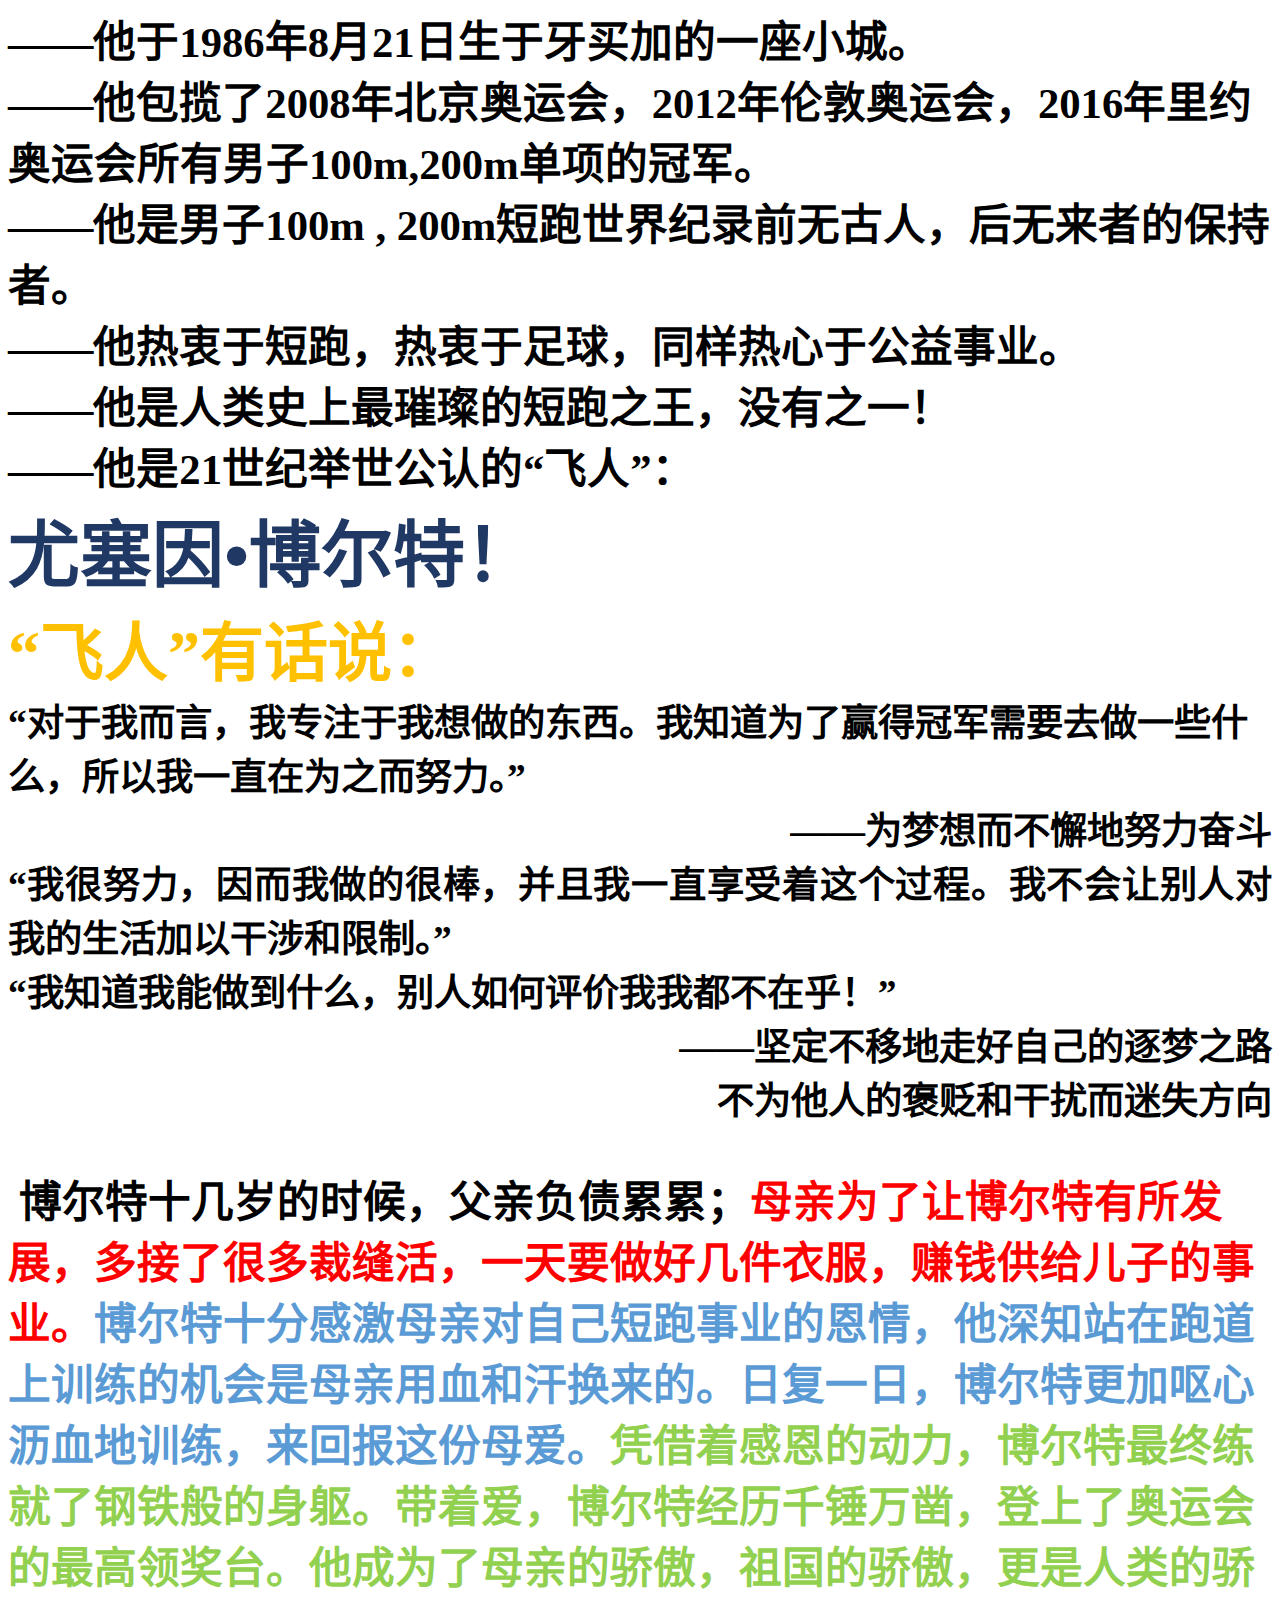
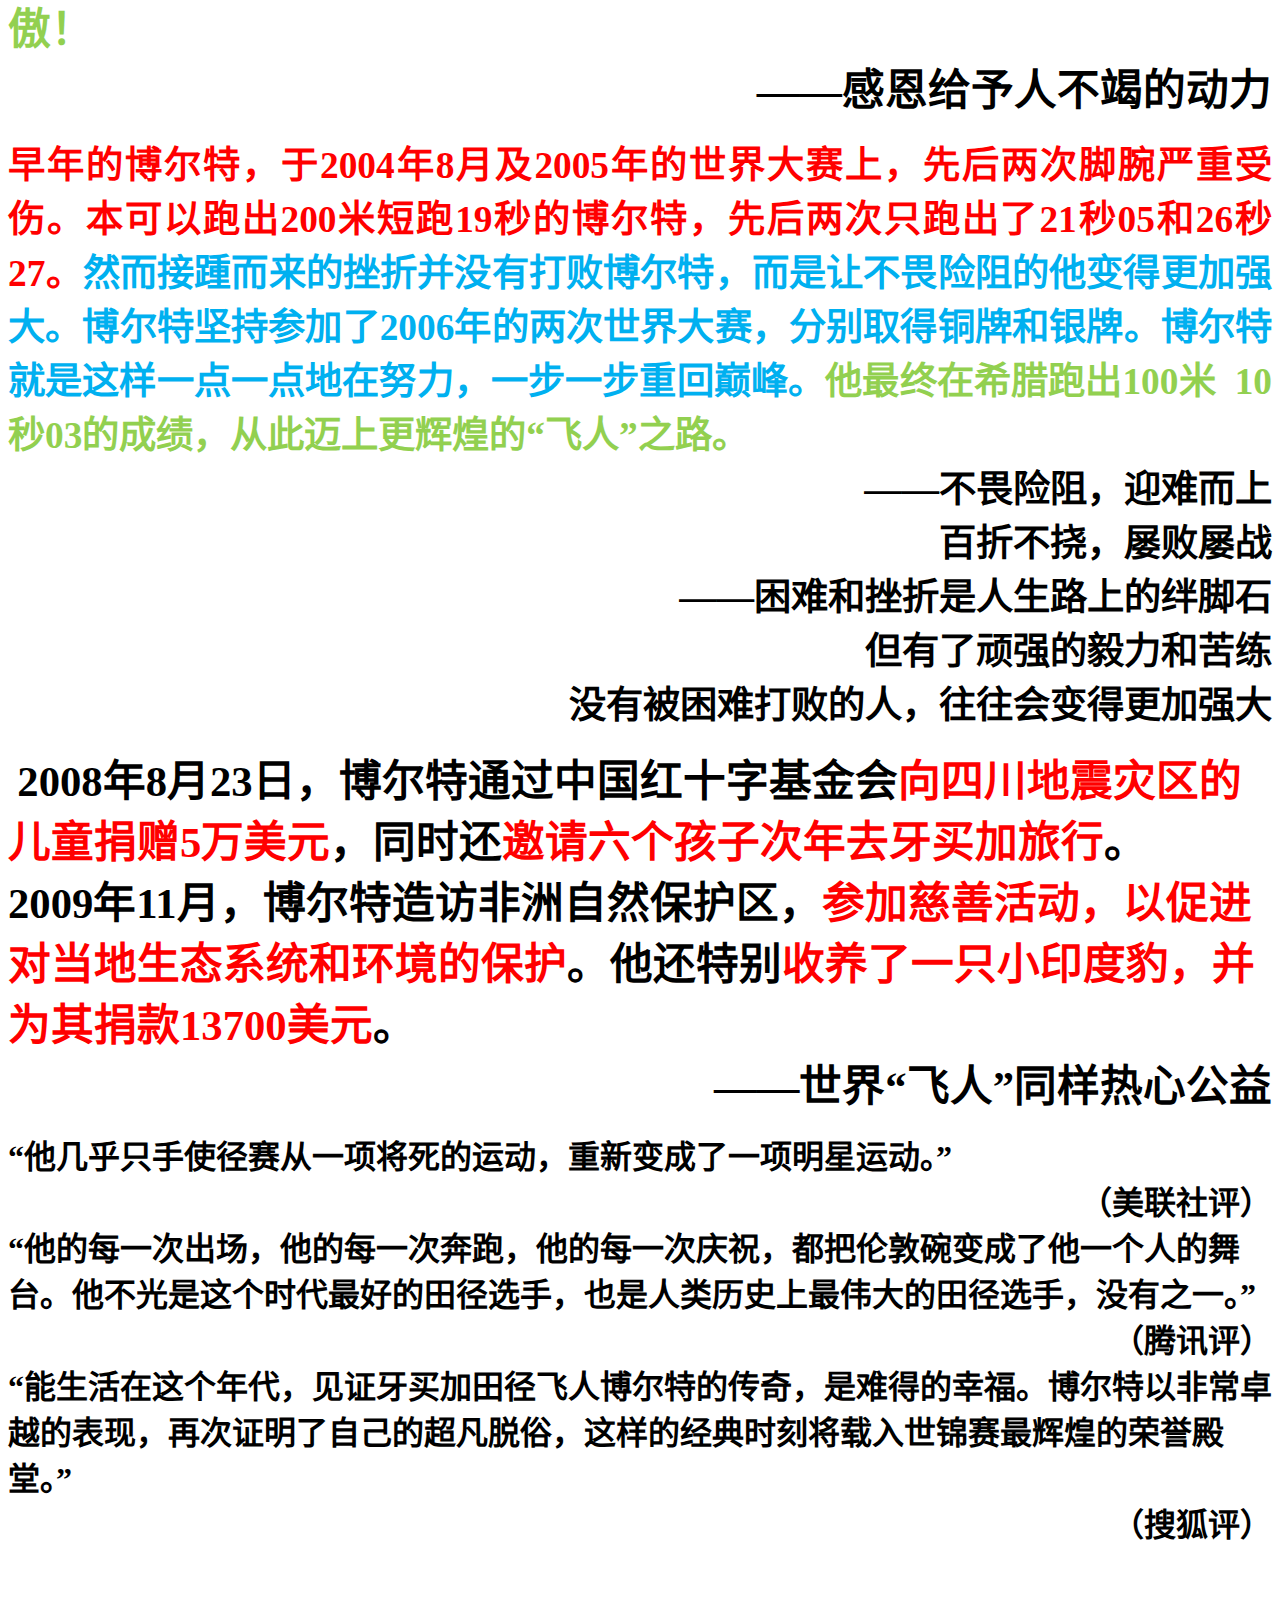
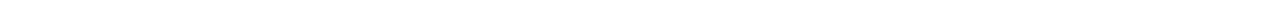
<file: Usain_Bolt/index.html>
<html>

<head>
<meta name=Generator content="Microsoft Word 15 (filtered)">
<!-- Global site tag (gtag.js) - Google Analytics -->
<script async src="https://www.googletagmanager.com/gtag/js?id=UA-131031798-1"></script>
<script>
  window.dataLayer = window.dataLayer || [];
  function gtag(){dataLayer.push(arguments);}
  gtag('js', new Date());

  gtag('config', 'UA-131031798-1');
</script>

<title>尤塞因&#8226;博尔特</title>
<style>
<!--
 /* Font Definitions */
 @font-face
	{font-family:宋体;
	panose-1:2 1 6 0 3 1 1 1 1 1;}
@font-face
	{font-family:"Cambria Math";
	panose-1:2 4 5 3 5 4 6 3 2 4;}
@font-face
	{font-family:等线;
	panose-1:2 1 6 0 3 1 1 1 1 1;}
@font-face
	{font-family:Calibri;
	panose-1:2 15 5 2 2 2 4 3 2 4;}
@font-face
	{font-family:幼圆;
	panose-1:2 1 5 9 6 1 1 1 1 1;}
@font-face
	{font-family:华文新魏;
	panose-1:2 1 8 0 4 1 1 1 1 1;}
@font-face
	{font-family:隶书;
	panose-1:2 1 5 9 6 1 1 1 1 1;}
@font-face
	{font-family:"\@幼圆";}
@font-face
	{font-family:"\@宋体";
	panose-1:2 1 6 0 3 1 1 1 1 1;}
@font-face
	{font-family:"\@华文新魏";}
@font-face
	{font-family:"\@等线";
	panose-1:2 1 6 0 3 1 1 1 1 1;}
@font-face
	{font-family:"\@隶书";}
@font-face
	{font-family:+mn-cs;
	panose-1:0 0 0 0 0 0 0 0 0 0;}
 /* Style Definitions */
 p.MsoNormal, li.MsoNormal, div.MsoNormal
	{margin:0cm;
	margin-bottom:.0001pt;
	text-align:justify;
	text-justify:inter-ideograph;
	font-size:10.5pt;
	font-family:等线;}
p.MsoHeader, li.MsoHeader, div.MsoHeader
	{mso-style-link:"页眉 字符";
	margin:0cm;
	margin-bottom:.0001pt;
	text-align:center;
	layout-grid-mode:char;
	border:none;
	padding:0cm;
	font-size:9.0pt;
	font-family:等线;}
p.MsoFooter, li.MsoFooter, div.MsoFooter
	{mso-style-link:"页脚 字符";
	margin:0cm;
	margin-bottom:.0001pt;
	layout-grid-mode:char;
	font-size:9.0pt;
	font-family:等线;}
p
	{margin-right:0cm;
	margin-left:0cm;
	font-size:12.0pt;
	font-family:宋体;}
span.a
	{mso-style-name:"页眉 字符";
	mso-style-link:页眉;}
span.a0
	{mso-style-name:"页脚 字符";
	mso-style-link:页脚;}
.MsoChpDefault
	{font-size:10.5pt;
	font-family:等线;}
 /* Page Definitions */
 @page WordSection1
	{size:612.0pt 792.0pt;
	margin:72.0pt 90.0pt 72.0pt 90.0pt;}
div.WordSection1
	{page:WordSection1;}
-->
</style>

</head>

<body lang=ZH-CN style='text-justify-trim:punctuation'>

<div class=WordSection1>

<p style='margin:0cm;margin-bottom:.0001pt'><b><span style='font-size:32.0pt;
font-family:幼圆;color:black'>——他于<span lang=EN-US>1986</span>年<span lang=EN-US>8</span>月<span
lang=EN-US>21</span>日生于牙买加的一座小城。</span></b></p>

<p style='margin:0cm;margin-bottom:.0001pt'><b><span style='font-size:32.0pt;
font-family:幼圆;color:black'>——他包揽了<span lang=EN-US>2008</span>年北京奥运会，<span
lang=EN-US>2012</span>年伦敦奥运会，<span lang=EN-US>2016</span>年里约奥运会所有男子<span
lang=EN-US>100m,200m</span>单项的冠军。</span></b></p>

<p style='margin:0cm;margin-bottom:.0001pt'><b><span style='font-size:32.0pt;
font-family:幼圆;color:black'>——他是男子<span lang=EN-US>100m , 200m</span>短跑世界纪录前无古人，后无来者的保持者。</span></b></p>

<p style='margin:0cm;margin-bottom:.0001pt'><b><span style='font-size:32.0pt;
font-family:幼圆;color:black'>——他热衷于短跑，热衷于足球，同样热心于公益事业。</span></b></p>

<p style='margin:0cm;margin-bottom:.0001pt'><b><span style='font-size:32.0pt;
font-family:幼圆;color:black'>——他是人类史上最璀璨的短跑之王，没有之一！</span></b></p>

<p style='margin:0cm;margin-bottom:.0001pt'><b><span style='font-size:32.0pt;
font-family:幼圆;color:black'>——他是<span lang=EN-US>21</span>世纪举世公认的“飞人”：</span></b></p>

<p style='margin:0cm;margin-bottom:.0001pt'><b><span style='font-size:54.0pt;
font-family:华文新魏;color:#203864'>尤塞因</span></b><b><span style='font-size:54.0pt;
color:#203864'>&#8226;</span></b><b><span style='font-size:54.0pt;font-family:华文新魏;
color:#203864'>博尔特</span></b><b><span style='font-size:54.0pt;font-family:华文新魏;
color:#203864'>！</span></b></p>

<p style='margin:0cm;margin-bottom:.0001pt'><b><span style='font-size:48.0pt;
font-family:隶书;color:#FFC000'>“飞人”有话说：</span></b></p>

<p style='margin:0cm;margin-bottom:.0001pt'><b><span style='font-size:28.0pt;
font-family:幼圆;color:black'>“对于我而言，我专注于我想做的东西。我知道为了赢得冠军需要去做一些什么，所以我一直在为之而努力。”</span></b></p>

<p align=right style='margin:0cm;margin-bottom:.0001pt;text-align:right'><b><span
style='font-size:28.0pt;font-family:幼圆;color:black'>——为梦想而不懈地努力奋斗</span></b></p>

<p style='margin:0cm;margin-bottom:.0001pt;text-align:justify;text-justify:
inter-ideograph'><b><span style='font-size:28.0pt;font-family:幼圆;color:black'>“我很努力，因而我做的很棒，并且我一直享受着这个过程。我不会让别人对我的生活加以干涉和限制。”</span></b></p>

<p style='margin:0cm;margin-bottom:.0001pt;text-align:justify;text-justify:
inter-ideograph'><b><span style='font-size:28.0pt;font-family:幼圆;color:black'>“我知道我能做到什么，别人如何评价我我都不在乎！”</span></b></p>

<p align=right style='margin:0cm;margin-bottom:.0001pt;text-align:right'><b><span
style='font-size:28.0pt;font-family:幼圆;color:black'>——坚定不移地走好自己的逐梦之路</span></b></p>

<p align=right style='margin:0cm;margin-bottom:.0001pt;text-align:right'><b><span
style='font-size:28.0pt;font-family:幼圆;color:black'>不为他人的褒贬和干扰而迷失方向</span></b></p>

<p align=right style='margin:0cm;margin-bottom:.0001pt;text-align:right'><b><span
lang=EN-US style='font-size:28.0pt;font-family:幼圆;color:black'>&nbsp;</span></b></p>

<p style='margin:0cm;margin-bottom:.0001pt'><b><span lang=EN-US
style='font-size:32.0pt;font-family:华文新魏;color:black'>
</span></b><b><span lang=EN-US style='font-size:32.0pt;font-family:幼圆;
color:black'>&nbsp;</span></b><b><span style='font-size:32.0pt;font-family:
幼圆;color:black'>博尔特十几岁的时候，父亲负债累累；</span></b><b><span style='font-size:32.0pt;
font-family:幼圆;color:red'>母亲为了让博尔特有所发展，多接了很多裁缝活，一天要做好几件衣服，赚钱供给儿子的事业。</span></b><b><span
style='font-size:32.0pt;font-family:幼圆;color:#5B9BD5'>博尔特十分感激母亲对自己短跑事业的恩情，他深知站在跑道上训练的机会是母亲用血和汗换来的。日复一日，博尔特更加呕心沥血地训练，来回报这份母爱。</span></b><b><span
style='font-size:32.0pt;font-family:幼圆;color:#92D050'>凭借着感恩的动力，博尔特最终练就了钢铁般的身躯。带着爱，博尔特经历千锤万凿，登上了奥运会的最高领奖台。他成为了母亲的骄傲，祖国的骄傲，更是人类的骄傲！</span></b></p>

<p align=right style='margin:0cm;margin-bottom:.0001pt;text-align:right'><b><span
style='font-size:32.0pt;font-family:幼圆;color:black'>——感恩给予人不竭的动力</span></b></p>

<p align=right style='margin:0cm;margin-bottom:.0001pt;text-align:right'><span
lang=EN-US>&nbsp;</span></p>

<p style='margin:0cm;margin-bottom:.0001pt;text-align:justify;text-justify:
inter-ideograph'><b><span lang=EN-US style='font-size:28.0pt;font-family:华文新魏;
color:red'></span></b><b><span
style='font-size:28.0pt;font-family:幼圆;color:red'>早年的博尔特，于<span lang=EN-US>2004</span>年<span
lang=EN-US>8</span>月及<span lang=EN-US>2005</span>年的世界大赛上，先后两次脚腕严重受伤。本可以跑出<span
lang=EN-US>200</span>米短跑<span lang=EN-US>19</span>秒的博尔特，先后两次只跑出了<span
lang=EN-US>21</span>秒<span lang=EN-US>05</span>和<span lang=EN-US>26</span>秒<span
lang=EN-US>27</span>。</span></b><b><span style='font-size:28.0pt;font-family:
幼圆;color:#00B0F0'>然而接踵而来的挫折并没有打败博尔特，而是让不畏险阻的他变得更加强大。博尔特坚持参加了<span lang=EN-US>2006</span>年的两次世界大赛，分别取得铜牌和银牌。博尔特就是这样一点一点地在努力，一步一步重回巅峰。</span></b><b><span
style='font-size:28.0pt;font-family:幼圆;color:#92D050'>他最终在希腊跑出<span lang=EN-US>100</span>米<span
lang=EN-US>&nbsp; 10</span>秒<span lang=EN-US>03</span>的成绩，从此迈上更辉煌的“飞人”之路。</span></b></p>

<p align=right style='margin:0cm;margin-bottom:.0001pt;text-align:right'><b><span
style='font-size:28.0pt;font-family:幼圆;color:black'>——不畏险阻，迎难而上</span></b></p>

<p align=right style='margin:0cm;margin-bottom:.0001pt;text-align:right'><b><span
style='font-size:28.0pt;font-family:幼圆;color:black'>百折不挠，屡败屡战</span></b></p>

<p align=right style='margin:0cm;margin-bottom:.0001pt;text-align:right'><b><span
style='font-size:28.0pt;font-family:幼圆;color:black'>——困难和挫折是人生路上的绊脚石</span></b></p>

<p align=right style='margin:0cm;margin-bottom:.0001pt;text-align:right'><b><span
style='font-size:28.0pt;font-family:幼圆;color:black'>但有了顽强的毅力和苦练</span></b></p>

<p align=right style='margin:0cm;margin-bottom:.0001pt;text-align:right'><b><span
style='font-size:28.0pt;font-family:幼圆;color:black'>没有被困难打败的人，往往会变得更加强大</span></b></p>

<p align=right style='margin:0cm;margin-bottom:.0001pt;text-align:right'><span
lang=EN-US>&nbsp;</span></p>

<p style='margin:0cm;margin-bottom:.0001pt;vertical-align:baseline'><span
lang=EN-US style='font-size:18.0pt;font-family:"Calibri",sans-serif;color:black'>
</span><b><span lang=EN-US style='font-size:18.0pt;font-family:华文新魏;color:black'></span></b><b><span
lang=EN-US style='font-size:28.0pt;font-family:华文新魏;color:black'>&nbsp;</span></b><b><span
lang=EN-US style='font-size:32.0pt;font-family:幼圆;color:black'>2008</span></b><b><span
style='font-size:32.0pt;font-family:幼圆;color:black'>年<span lang=EN-US>8</span>月<span
lang=EN-US>23</span>日，博尔特通过中国红十字基金会</span></b><b><span style='font-size:32.0pt;
font-family:幼圆;color:red'>向四川地震灾区的儿童捐赠<span lang=EN-US>5</span>万美元</span></b><b><span
style='font-size:32.0pt;font-family:幼圆;color:black'>，同时还</span></b><b><span
style='font-size:32.0pt;font-family:幼圆;color:red'>邀请六个孩子次年去牙买加旅行</span></b><b><span
style='font-size:32.0pt;font-family:幼圆;color:black'>。</span></b></p>

<p style='margin:0cm;margin-bottom:.0001pt;vertical-align:baseline'><b><span
lang=EN-US style='font-size:32.0pt;font-family:幼圆;color:black'>
2009</span></b><b><span style='font-size:32.0pt;font-family:幼圆;color:black'>年<span
lang=EN-US>11</span>月，博尔特造访非洲自然保护区，</span></b><b><span style='font-size:32.0pt;
font-family:幼圆;color:red'>参加慈善活动，以促进对当地生态系统和环境的保护</span></b><b><span
style='font-size:32.0pt;font-family:幼圆;color:black'>。他还特别</span></b><b><span
style='font-size:32.0pt;font-family:幼圆;color:red'>收养了一只小印度豹，并为其捐款<span
lang=EN-US>13700</span>美元</span></b><b><span style='font-size:32.0pt;
font-family:幼圆;color:black'>。</span></b></p>

<p align=right style='margin:0cm;margin-bottom:.0001pt;text-align:right;
vertical-align:baseline'><b><span style='font-size:32.0pt;font-family:幼圆;
color:black'>——世界“飞人”同样热心公益</span></b></p>

<p align=right style='margin:0cm;margin-bottom:.0001pt;text-align:right;
vertical-align:baseline'><span lang=EN-US>&nbsp;</span></p>

<p style='margin:0cm;margin-bottom:.0001pt'><b><span style='font-size:24.0pt;
font-family:幼圆;color:black'>“他几乎只手使径赛从一项将死的运动，重新变成了一项明星运动。”</span></b></p>

<p align=right style='margin:0cm;margin-bottom:.0001pt;text-align:right'><b><span
style='font-size:24.0pt;font-family:幼圆;color:black'>（美联社评） </span></b></p>

<p style='margin:0cm;margin-bottom:.0001pt'><b><span style='font-size:24.0pt;
font-family:幼圆;color:black'>“他的每一次出场，他的每一次奔跑，他的每一次庆祝，都把伦敦碗变成了他一个人的舞台。他不光是这个时代最好的田径选手，也是人类历史上最伟大的田径选手，没有之一。”</span></b></p>

<p align=right style='margin:0cm;margin-bottom:.0001pt;text-align:right'><b><span
style='font-size:24.0pt;font-family:幼圆;color:black'>（腾讯评）</span></b></p>

<p style='margin:0cm;margin-bottom:.0001pt'><b><span style='font-size:24.0pt;
font-family:幼圆;color:black'>“能生活在这个年代，见证牙买加田径飞人博尔特的传奇，是难得的幸福。博尔特以非常卓越的表现，再次证明了自己的超凡脱俗，这样的经典时刻将载入世锦赛最辉煌的荣誉殿堂。”</span></b></p>

<p align=right style='margin:0cm;margin-bottom:.0001pt;text-align:right'><b><span
style='font-size:24.0pt;font-family:幼圆;color:black'>（搜狐评）</span></b></p>

<p align=right style='margin:0cm;margin-bottom:.0001pt;text-align:right'><span
lang=EN-US>&nbsp;</span></p>

<p class=MsoNormal align=left style='text-align:left'><span lang=EN-US>&nbsp;</span></p>

<p class=MsoNormal align=left style='text-align:left'><span lang=EN-US>&nbsp;</span></p>

</div>

</body>

</html>
</file>
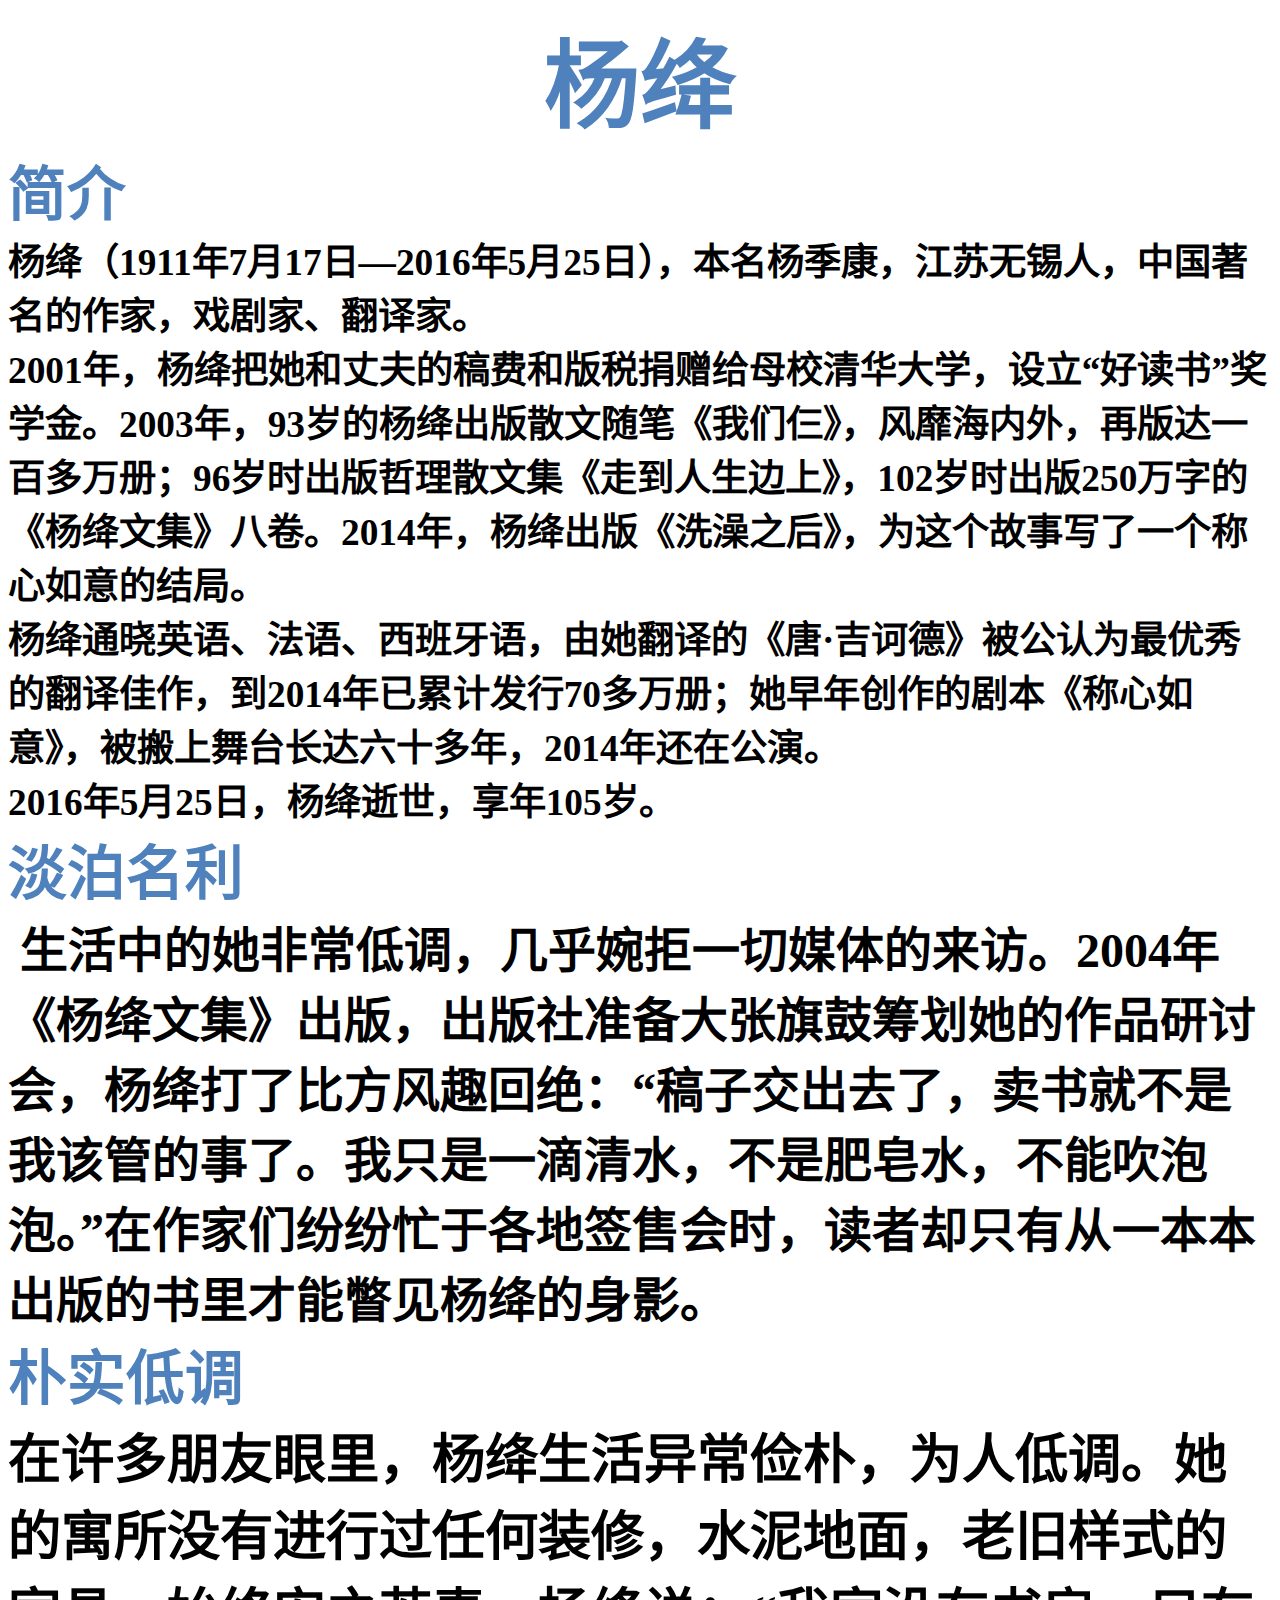
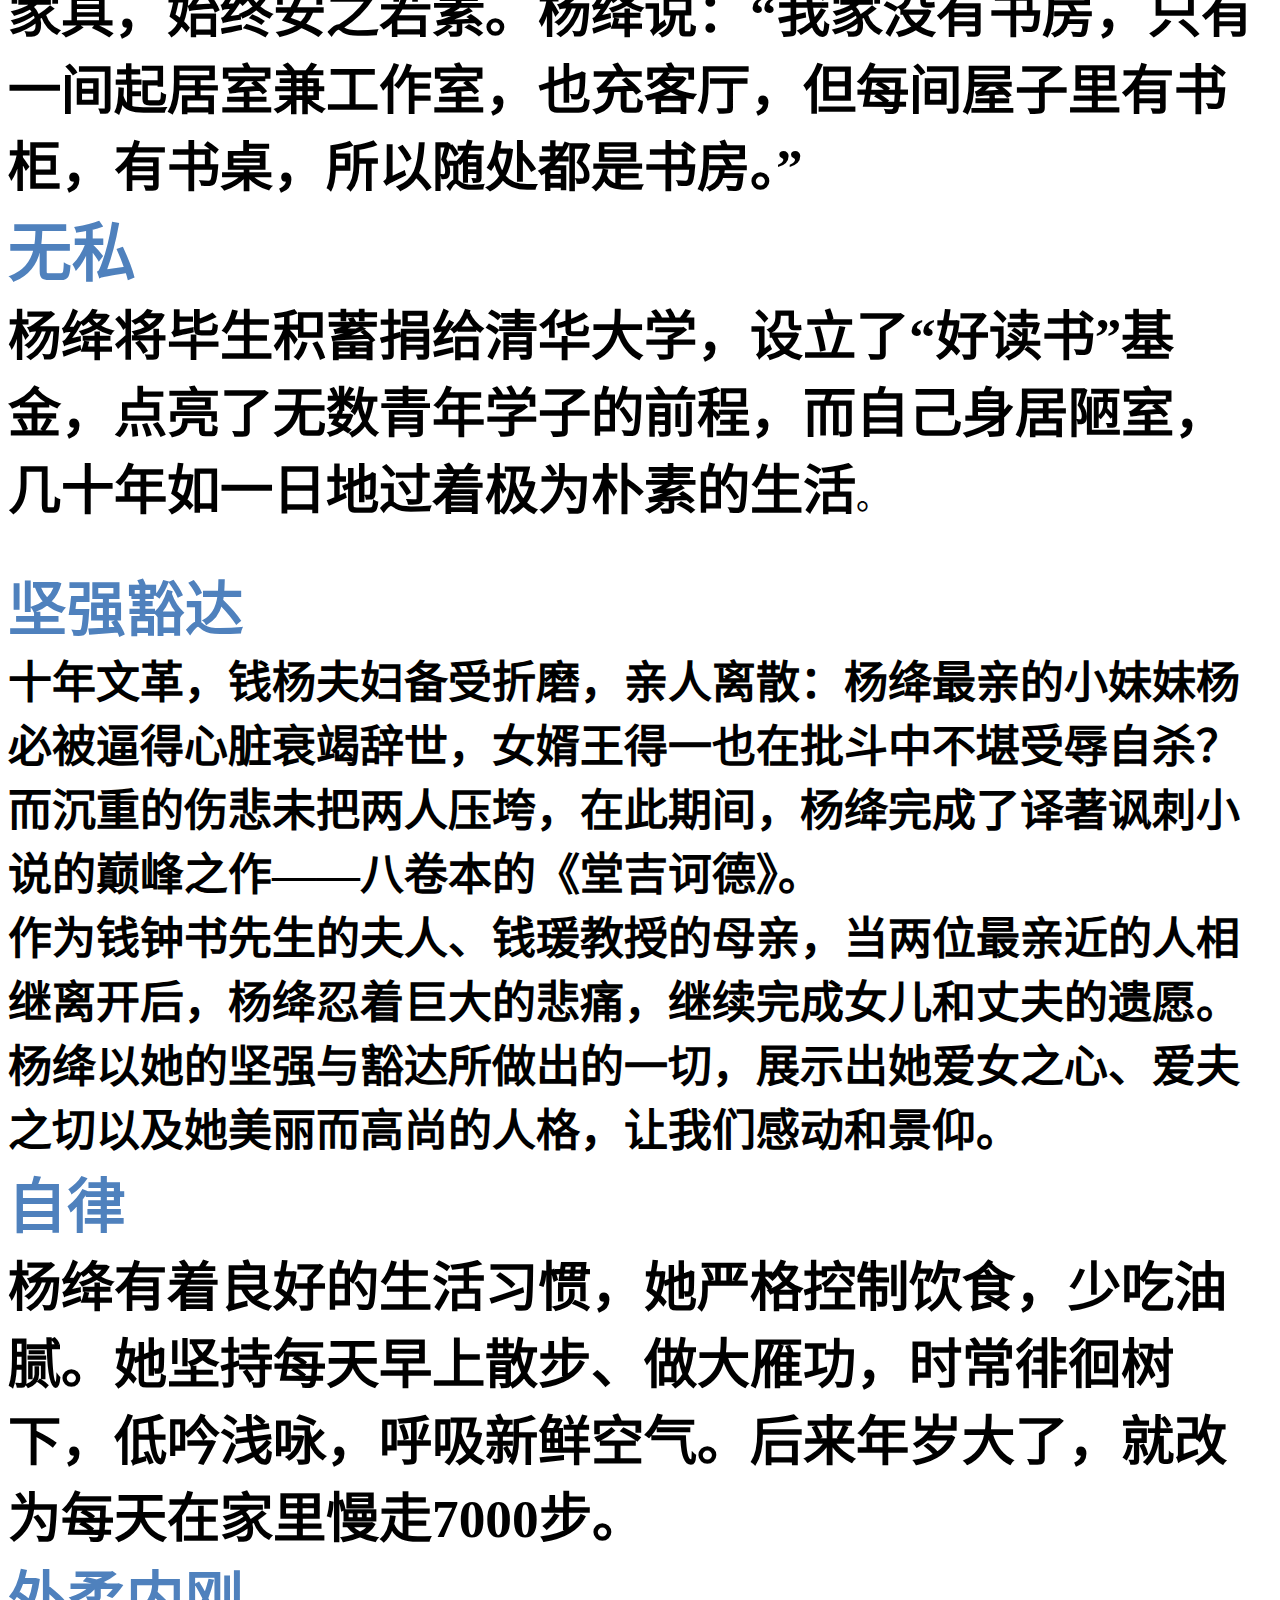
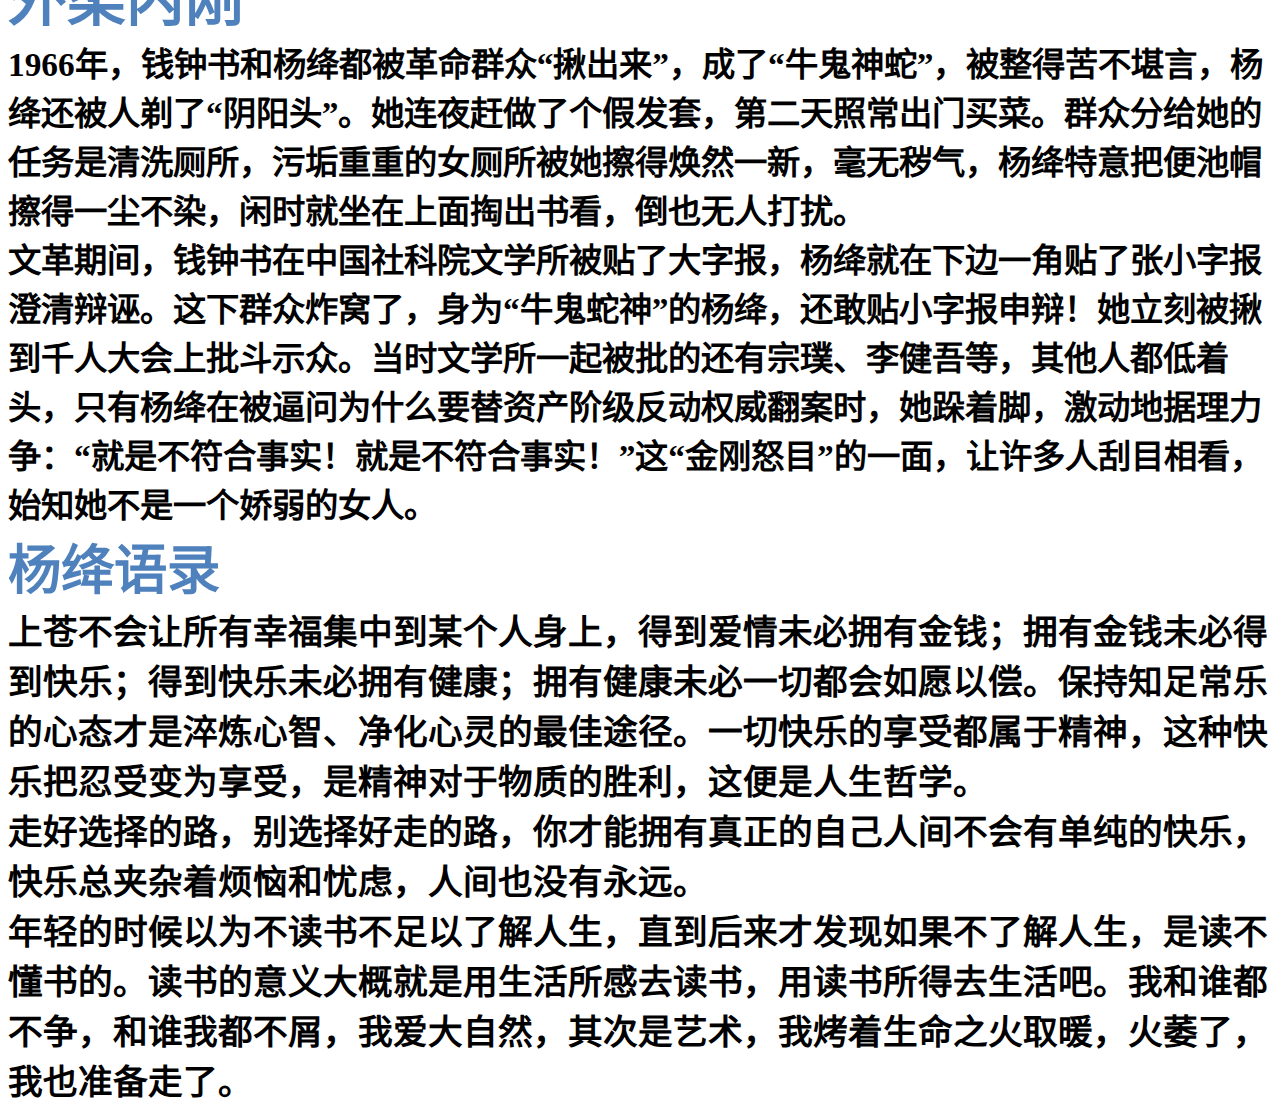
<file: Yang_Jiang/index.html>
<html>

<head>
<!-- Global site tag (gtag.js) - Google Analytics -->
<script async src="https://www.googletagmanager.com/gtag/js?id=UA-131031798-1"></script>
<script>
  window.dataLayer = window.dataLayer || [];
  function gtag(){dataLayer.push(arguments);}
  gtag('js', new Date());

  gtag('config', 'UA-131031798-1');
</script>

<meta name=Generator content="Microsoft Word 15 (filtered)">
<style>
<!--
 /* Font Definitions */
 @font-face
	{font-family:宋体;
	panose-1:2 1 6 0 3 1 1 1 1 1;}
@font-face
	{font-family:"Cambria Math";
	panose-1:2 4 5 3 5 4 6 3 2 4;}
@font-face
	{font-family:Calibri;
	panose-1:2 15 5 2 2 2 4 3 2 4;}
@font-face
	{font-family:华文楷体;
	panose-1:2 1 6 0 4 1 1 1 1 1;}
@font-face
	{font-family:"\@宋体";
	panose-1:2 1 6 0 3 1 1 1 1 1;}
@font-face
	{font-family:"\@华文楷体";}
 /* Style Definitions */
 p.MsoNormal, li.MsoNormal, div.MsoNormal
	{margin:0cm;
	margin-bottom:.0001pt;
	text-align:justify;
	text-justify:inter-ideograph;
	font-size:10.5pt;
	font-family:等线;}
h1
	{mso-style-link:"标题 1 字符";
	margin-top:0cm;
	margin-right:0cm;
	margin-bottom:0cm;
	margin-left:27.0pt;
	margin-bottom:.0001pt;
	text-indent:-27.0pt;
	text-autospace:none;
	font-size:32.0pt;
	font-family:"Times New Roman",serif;
	font-weight:normal;}
h2
	{mso-style-link:"标题 2 字符";
	margin-top:0cm;
	margin-right:0cm;
	margin-bottom:0cm;
	margin-left:58.5pt;
	margin-bottom:.0001pt;
	text-indent:-22.5pt;
	text-autospace:none;
	font-size:28.0pt;
	font-family:"Times New Roman",serif;
	font-weight:normal;}
h3
	{mso-style-link:"标题 3 字符";
	margin-top:0cm;
	margin-right:0cm;
	margin-bottom:0cm;
	margin-left:90.0pt;
	margin-bottom:.0001pt;
	text-indent:-18.0pt;
	text-autospace:none;
	font-size:24.0pt;
	font-family:"Times New Roman",serif;
	font-weight:normal;}
h4
	{mso-style-link:"标题 4 字符";
	margin-top:0cm;
	margin-right:0cm;
	margin-bottom:0cm;
	margin-left:126.0pt;
	margin-bottom:.0001pt;
	text-indent:-18.0pt;
	text-autospace:none;
	font-size:20.0pt;
	font-family:"Times New Roman",serif;
	font-weight:normal;}
h5
	{mso-style-link:"标题 5 字符";
	margin-top:0cm;
	margin-right:0cm;
	margin-bottom:0cm;
	margin-left:162.0pt;
	margin-bottom:.0001pt;
	text-indent:-18.0pt;
	text-autospace:none;
	font-size:20.0pt;
	font-family:"Times New Roman",serif;
	font-weight:normal;}
h6
	{mso-style-link:"标题 6 字符";
	margin-top:0cm;
	margin-right:0cm;
	margin-bottom:0cm;
	margin-left:198.0pt;
	margin-bottom:.0001pt;
	text-indent:-18.0pt;
	text-autospace:none;
	font-size:20.0pt;
	font-family:"Times New Roman",serif;
	font-weight:normal;}
p.MsoHeading7, li.MsoHeading7, div.MsoHeading7
	{mso-style-link:"标题 7 字符";
	margin-top:0cm;
	margin-right:0cm;
	margin-bottom:0cm;
	margin-left:234.0pt;
	margin-bottom:.0001pt;
	text-indent:-18.0pt;
	text-autospace:none;
	font-size:20.0pt;
	font-family:"Times New Roman",serif;}
p.MsoHeading8, li.MsoHeading8, div.MsoHeading8
	{mso-style-link:"标题 8 字符";
	margin-top:0cm;
	margin-right:0cm;
	margin-bottom:0cm;
	margin-left:270.0pt;
	margin-bottom:.0001pt;
	text-indent:-18.0pt;
	text-autospace:none;
	font-size:20.0pt;
	font-family:"Times New Roman",serif;}
p.MsoHeading9, li.MsoHeading9, div.MsoHeading9
	{mso-style-link:"标题 9 字符";
	margin-top:0cm;
	margin-right:0cm;
	margin-bottom:0cm;
	margin-left:306.0pt;
	margin-bottom:.0001pt;
	text-indent:-18.0pt;
	text-autospace:none;
	font-size:20.0pt;
	font-family:"Times New Roman",serif;}
span.1
	{mso-style-name:"标题 1 字符";
	mso-style-link:"标题 1";
	font-weight:bold;}
span.2
	{mso-style-name:"标题 2 字符";
	mso-style-link:"标题 2";
	font-family:"等线 Light";
	font-weight:bold;}
span.3
	{mso-style-name:"标题 3 字符";
	mso-style-link:"标题 3";
	font-weight:bold;}
span.4
	{mso-style-name:"标题 4 字符";
	mso-style-link:"标题 4";
	font-family:"等线 Light";
	font-weight:bold;}
span.5
	{mso-style-name:"标题 5 字符";
	mso-style-link:"标题 5";
	font-weight:bold;}
span.6
	{mso-style-name:"标题 6 字符";
	mso-style-link:"标题 6";
	font-family:"等线 Light";
	font-weight:bold;}
span.7
	{mso-style-name:"标题 7 字符";
	mso-style-link:"标题 7";
	font-weight:bold;}
span.8
	{mso-style-name:"标题 8 字符";
	mso-style-link:"标题 8";
	font-family:"等线 Light";}
span.9
	{mso-style-name:"标题 9 字符";
	mso-style-link:"标题 9";
	font-family:"等线 Light";}
.MsoChpDefault
	{font-size:10.5pt;}
 /* Page Definitions */
 @page WordSection1
	{size:612.0pt 792.0pt;
	margin:72.0pt 90.0pt 72.0pt 90.0pt;}
div.WordSection1
	{page:WordSection1;}
-->
</style>

</head>

<body lang=ZH-CN style='text-justify-trim:punctuation'>

<div class=WordSection1>

<h1 align=center style='margin-left:0cm;text-align:center;text-indent:0cm'><b><span
style='font-size:72.0pt;font-family:宋体;color:#4F81BD'>杨绛</span></b></h1>

<h1 style='margin-left:0cm;text-indent:0cm'><b><span style='font-size:44.0pt;
font-family:宋体;color:#4F81BD'>简介</span></b></h1>

<h2 style='margin-left:0cm;text-indent:0cm'><b><span style='font-family:华文楷体;
color:black'>杨绛（</span></b><b><span lang=EN-US style='font-family:华文楷体;
color:black'>1911</span></b><b><span style='font-family:华文楷体;color:black'>年</span></b><b><span
lang=EN-US style='font-family:华文楷体;color:black'>7</span></b><b><span
style='font-family:华文楷体;color:black'>月</span></b><b><span lang=EN-US
style='font-family:华文楷体;color:black'>17</span></b><b><span style='font-family:
华文楷体;color:black'>日</span></b><b><span style='font-family:华文楷体;color:black'>—<span
lang=EN-US>2016</span></span></b><b><span style='font-family:华文楷体;color:black'>年</span></b><b><span
lang=EN-US style='font-family:华文楷体;color:black'>5</span></b><b><span
style='font-family:华文楷体;color:black'>月</span></b><b><span lang=EN-US
style='font-family:华文楷体;color:black'>25</span></b><b><span style='font-family:
华文楷体;color:black'>日），本名杨季康，江苏无锡人，中国著名的作家，戏剧家、翻译家。</span></b></h2>

<h2 style='margin-left:0cm;text-indent:0cm'><b><span lang=EN-US
style='font-family:华文楷体;color:black'>2001</span></b><b><span style='font-family:
华文楷体;color:black'>年，杨绛把她和丈夫的稿费和版税捐赠给母校</span></b><b><span style='font-family:
华文楷体;color:black'>清华大学</span></b><b><span style='font-family:华文楷体;color:black'>，设立</span></b><b><span
style='font-family:华文楷体;color:black'>“</span></b><b><span style='font-family:
华文楷体;color:black'>好读书</span></b><b><span style='font-family:华文楷体;color:black'>”</span></b><b><span
style='font-family:华文楷体;color:black'>奖学金。</span></b><b><span lang=EN-US
style='font-family:华文楷体;color:black'>2003</span></b><b><span style='font-family:
华文楷体;color:black'>年，</span></b><b><span lang=EN-US style='font-family:华文楷体;
color:black'>93</span></b><b><span style='font-family:华文楷体;color:black'>岁的杨绛出版散文随笔《</span></b><b><span
style='font-family:华文楷体;color:black'>我们仨</span></b><b><span style='font-family:
华文楷体;color:black'>》，风靡海内外，再版达一百多万册；</span></b><b><span lang=EN-US
style='font-family:华文楷体;color:black'>96</span></b><b><span style='font-family:
华文楷体;color:black'>岁时出版哲理散文集《</span></b><b><span style='font-family:华文楷体;
color:black'>走到人生边上</span></b><b><span style='font-family:华文楷体;color:black'>》，</span></b><b><span
lang=EN-US style='font-family:华文楷体;color:black'>102</span></b><b><span
style='font-family:华文楷体;color:black'>岁时出版</span></b><b><span lang=EN-US
style='font-family:华文楷体;color:black'>250</span></b><b><span style='font-family:
华文楷体;color:black'>万字的《</span></b><b><span style='font-family:华文楷体;color:black'>杨绛文集</span></b><b><span
style='font-family:华文楷体;color:black'>》八卷。</span></b><b><span lang=EN-US
style='font-family:华文楷体;color:black'>2014</span></b><b><span style='font-family:
华文楷体;color:black'>年，杨绛出版《</span></b><b><span style='font-family:华文楷体;
color:black'>洗澡之后</span></b><b><span style='font-family:华文楷体;color:black'>》，为这个故事写了一个称心如意的结局。</span></b></h2>

<h2 style='margin-left:0cm;text-indent:0cm'><b><span style='font-family:华文楷体;
color:black'>杨绛通晓英语、法语、西班牙语，由她翻译的《</span></b><b><span style='font-family:华文楷体;
color:black'>唐·吉诃德</span></b><b><span style='font-family:华文楷体;color:black'>》被公认为最优秀的翻译佳作，到</span></b><b><span
lang=EN-US style='font-family:华文楷体;color:black'>2014</span></b><b><span
style='font-family:华文楷体;color:black'>年已累计发行</span></b><b><span lang=EN-US
style='font-family:华文楷体;color:black'>70</span></b><b><span style='font-family:
华文楷体;color:black'>多万册；她早年创作的剧本《称心如意》，被搬上舞台长达六十多年，</span></b><b><span
lang=EN-US style='font-family:华文楷体;color:black'>2014</span></b><b><span
style='font-family:华文楷体;color:black'>年还在公演。</span></b></h2>

<h2 style='margin-left:0cm;text-indent:0cm'><b><span lang=EN-US
style='font-family:华文楷体;color:black'>2016</span></b><b><span style='font-family:
华文楷体;color:black'>年</span></b><b><span lang=EN-US style='font-family:华文楷体;
color:black'>5</span></b><b><span style='font-family:华文楷体;color:black'>月</span></b><b><span
lang=EN-US style='font-family:华文楷体;color:black'>25</span></b><b><span
style='font-family:华文楷体;color:black'>日，杨绛逝世，享年</span></b><b><span lang=EN-US
style='font-family:华文楷体;color:black'>105</span></b><b><span style='font-family:
华文楷体;color:black'>岁。</span></b></h2>

<h1 style='margin-left:0cm;text-indent:0cm'><b><span style='font-size:44.0pt;
font-family:宋体;color:#4F81BD'>淡泊名利</span></b></h1>

<h2 style='margin-left:0cm;text-indent:0cm'><b><span style='font-size:36.0pt;
font-family:华文楷体;color:black'>&nbsp;</span></b><b><span style='font-size:36.0pt;
font-family:华文楷体;color:black'>生活中的她非常低调，几乎婉拒一切媒体的来访。</span></b><b><span
lang=EN-US style='font-size:36.0pt;font-family:华文楷体;color:black'>2004</span></b><b><span
style='font-size:36.0pt;font-family:华文楷体;color:black'>年《杨绛文集》出版，出版社准备大张旗鼓筹划她的作品研讨会，杨绛打了比方风趣回绝：“稿子交出去了，卖书就不是我该管的事了。我只是一滴清水，不是肥皂水，不能吹泡泡。”在作家们纷纷忙于各地签售会时，读者却只有从一本本出版的书里才能瞥见杨绛的身影。</span></b></h2>

<h1 style='margin-left:0cm;text-indent:0cm'><b><span style='font-size:44.0pt;
font-family:宋体;color:#4F81BD'>朴实低调</span></b></h1>

<h2 style='margin-left:0cm;text-indent:0cm'><b><span style='font-size:40.0pt;
font-family:华文楷体;color:black'>在许多朋友眼里，杨绛生活异常俭朴，为人低调。她的寓所没有进行过任何装修，水泥地面，老旧样式的家具，始终安之若素。杨绛说：“我家没有书房，只有一间起居室兼工作室，也充客厅，但每间屋子里有书柜，有书桌，所以随处都是书房。”</span></b></h2>

<h1 style='margin-left:0cm;text-indent:0cm'><b><span style='font-size:48.0pt;
font-family:宋体;color:#4F81BD'>无私</span></b></h1>

<h2 style='margin-left:0cm;text-indent:0cm'><b><span style='font-size:40.0pt;
font-family:华文楷体;color:black'>杨绛将毕生积蓄捐给清华大学，设立了“好读书”基金，点亮了无数青年学子的前程，而自己身居陋室，几十年如一日地过着极为朴素的生活</span></b><span
style='font-size:25.0pt;font-family:华文楷体;color:black'>。</span></h2>

<h2 style='margin-left:0cm;text-indent:0cm'><span style='font-size:25.0pt;
font-family:"Calibri",sans-serif;color:black'>&nbsp;</span></h2>

<h1 style='margin-left:0cm;text-indent:0cm'><b><span style='font-size:44.0pt;
font-family:宋体;color:#4F81BD'>坚强豁达</span></b></h1>

<h2 style='margin-left:0cm;text-indent:0cm'><b><span style='font-size:33.0pt;
font-family:华文楷体;color:black'>十年文革，钱杨夫妇备受折磨，亲人离散：杨绛最亲的小妹妹杨必被逼得心脏衰竭辞世，女婿王得一也在批斗中不堪受辱自杀？而沉重的伤悲未把两人压垮，在此期间，杨绛完成了译著讽刺小说的巅峰之作</span></b><b><span
style='font-size:33.0pt;font-family:华文楷体;color:black'>——</span></b><b><span
style='font-size:33.0pt;font-family:华文楷体;color:black'>八卷本的《堂吉诃德》。</span></b></h2>

<h2 style='margin-left:0cm;text-indent:0cm'><b><span style='font-size:33.0pt;
font-family:华文楷体;color:black'>作为钱钟书先生的夫人、钱瑗教授的母亲，当两位最亲近的人相继离开后，杨绛忍着巨大的悲痛，继续完成女儿和丈夫的遗愿。杨绛以她的坚强与豁达所做出的一切，展示出她爱女之心、爱夫之切以及她美丽而高尚的人格，让我们感动和景仰。</span></b></h2>

<h1 style='margin-left:0cm;text-indent:0cm'><b><span style='font-size:44.0pt;
font-family:宋体;color:#4F81BD'>自律</span></b></h1>

<h2 style='margin-left:0cm;text-indent:0cm'><b><span style='font-size:40.0pt;
font-family:华文楷体;color:black'>杨绛有着良好的生活习惯，她严格控制饮食，少吃油腻。她坚持每天早上散步、做大雁功，时常徘徊树下，低吟浅咏，呼吸新鲜空气。后来年岁大了，就改为每天在家里慢走</span></b><b><span
lang=EN-US style='font-size:40.0pt;font-family:华文楷体;color:black'>7000</span></b><b><span
style='font-size:40.0pt;font-family:华文楷体;color:black'>步。</span></b></h2>

<h1 style='margin-left:0cm;text-indent:0cm'><b><span style='font-size:44.0pt;
font-family:宋体;color:#4F81BD'>外柔内刚</span></b></h1>

<h2 style='margin-left:0cm;text-indent:0cm'><b><span lang=EN-US
style='font-size:25.0pt;font-family:华文楷体;color:black'>1966</span></b><b><span
style='font-size:25.0pt;font-family:华文楷体;color:black'>年，钱钟书和杨绛都被革命群众</span></b><b><span
style='font-size:25.0pt;font-family:华文楷体;color:black'>“</span></b><b><span
style='font-size:25.0pt;font-family:华文楷体;color:black'>揪出来</span></b><b><span
style='font-size:25.0pt;font-family:华文楷体;color:black'>”</span></b><b><span
style='font-size:25.0pt;font-family:华文楷体;color:black'>，成了</span></b><b><span
style='font-size:25.0pt;font-family:华文楷体;color:black'>“</span></b><b><span
style='font-size:25.0pt;font-family:华文楷体;color:black'>牛鬼神蛇</span></b><b><span
style='font-size:25.0pt;font-family:华文楷体;color:black'>”</span></b><b><span
style='font-size:25.0pt;font-family:华文楷体;color:black'>，被整得苦不堪言，杨绛还被人剃了</span></b><b><span
style='font-size:25.0pt;font-family:华文楷体;color:black'>“</span></b><b><span
style='font-size:25.0pt;font-family:华文楷体;color:black'>阴阳头</span></b><b><span
style='font-size:25.0pt;font-family:华文楷体;color:black'>”</span></b><b><span
style='font-size:25.0pt;font-family:华文楷体;color:black'>。她连夜赶做了个假发套，第二天照常出门买菜。群众分给她的任务是清洗厕所，污垢重重的女厕所被她擦得焕然一新，毫无秽气，杨绛特意把便池帽擦得一尘不染，闲时就坐在上面掏出书看，倒也无人打扰。</span></b></h2>

<h2 style='margin-left:0cm;text-indent:0cm'><b><span style='font-size:25.0pt;
font-family:华文楷体;color:black'>文革期间，钱钟书在中国社科院文学所被贴了大字报，杨绛就在下边一角贴了张小字报澄清辩诬。这下群众炸窝了，身为</span></b><b><span
style='font-size:25.0pt;font-family:华文楷体;color:black'>“</span></b><b><span
style='font-size:25.0pt;font-family:华文楷体;color:black'>牛鬼蛇神</span></b><b><span
style='font-size:25.0pt;font-family:华文楷体;color:black'>”</span></b><b><span
style='font-size:25.0pt;font-family:华文楷体;color:black'>的杨绛，还敢贴小字报申辩！她立刻被揪到千人大会上批斗示众。当时文学所一起被批的还有宗璞、李健吾等，其他人都低着头，只有杨绛在被逼问为什么要替资产阶级反动权威翻案时，她跺着脚，激动地据理力争：</span></b><b><span
style='font-size:25.0pt;font-family:华文楷体;color:black'>“</span></b><b><span
style='font-size:25.0pt;font-family:华文楷体;color:black'>就是不符合事实！就是不符合事实！</span></b><b><span
style='font-size:25.0pt;font-family:华文楷体;color:black'>”</span></b><b><span
style='font-size:25.0pt;font-family:华文楷体;color:black'>这</span></b><b><span
style='font-size:25.0pt;font-family:华文楷体;color:black'>“</span></b><b><span
style='font-size:25.0pt;font-family:华文楷体;color:black'>金刚怒目</span></b><b><span
style='font-size:25.0pt;font-family:华文楷体;color:black'>”</span></b><b><span
style='font-size:25.0pt;font-family:华文楷体;color:black'>的一面，让许多人刮目相看，始知她不是一个娇弱的女人。</span></b></h2>

<h1 style='margin-left:0cm;text-indent:0cm'><b><span style='font-size:40.0pt;
font-family:宋体;color:#4F81BD'>杨绛语录</span></b></h1>

<h2 style='margin-left:0cm;text-indent:0cm'><b><span style='font-size:26.0pt;
font-family:华文楷体;color:black'>上苍不会让所有幸福集中到某个人身上，得到爱情未必拥有金钱；拥有金钱未必得到快乐；得到快乐未必拥有健康；拥有健康未必一切都会如愿以偿。保持知足常乐的心态才是淬炼心智、净化心灵的最佳途径。一切快乐的享受都属于精神，这种快乐把忍受变为享受，是精神对于物质的胜利，这便是人生哲学。</span></b></h2>

<h2 style='margin-left:0cm;text-indent:0cm'><b><span style='font-size:26.0pt;
font-family:华文楷体;color:black'>走好选择的路，别选择好走的路，你才能拥有真正的自己人间不会有单纯的快乐，快乐总夹杂着烦恼和忧虑，人间也没有永远。</span></b></h2>

<h2 style='margin-left:0cm;text-indent:0cm'><b><span style='font-size:26.0pt;
font-family:华文楷体;color:black'>年轻的时候以为不读书不足以了解人生，直到后来才发现如果不了解人生，是读不懂书的。读书的意义大概就是用生活所感去读书，用读书所得去生活吧。</span></b><b><span
style='font-size:26.0pt;font-family:华文楷体;color:black'>我和谁都不争，和谁我都不屑，我爱大自然，其次是艺术，我烤着生命之火取暖，火萎了，我也准备走了。</span></b></h2>

</div>

</body>

</html>
</file>
<file: layout.css>
body{
	background:#fff;
}
ul{
	list-style-type:none;
	padding:0;
}
ul>li{
	padding:12px;
	border-bottom:solid 1px rgba(0,0,0,0.2);
	background:rgba(0,0,0,0);
	transition:background 0.2s;
}
ul>li:first-child{
	border-top:solid 1px rgba(0,0,0,0.2);
}
a{
	text-decoration:none;
	color:#000;
}
@media(min-width:800px){
	ul>li:hover{
		background:rgba(0,0,0,0.2);
		/*border:solid 1px #00a0e9;*/
	}
}
ul>li:active{
	background:rgba(0,0,0,0.2);
	/*border:solid 1px #00a0e9;*/
}
</file>
